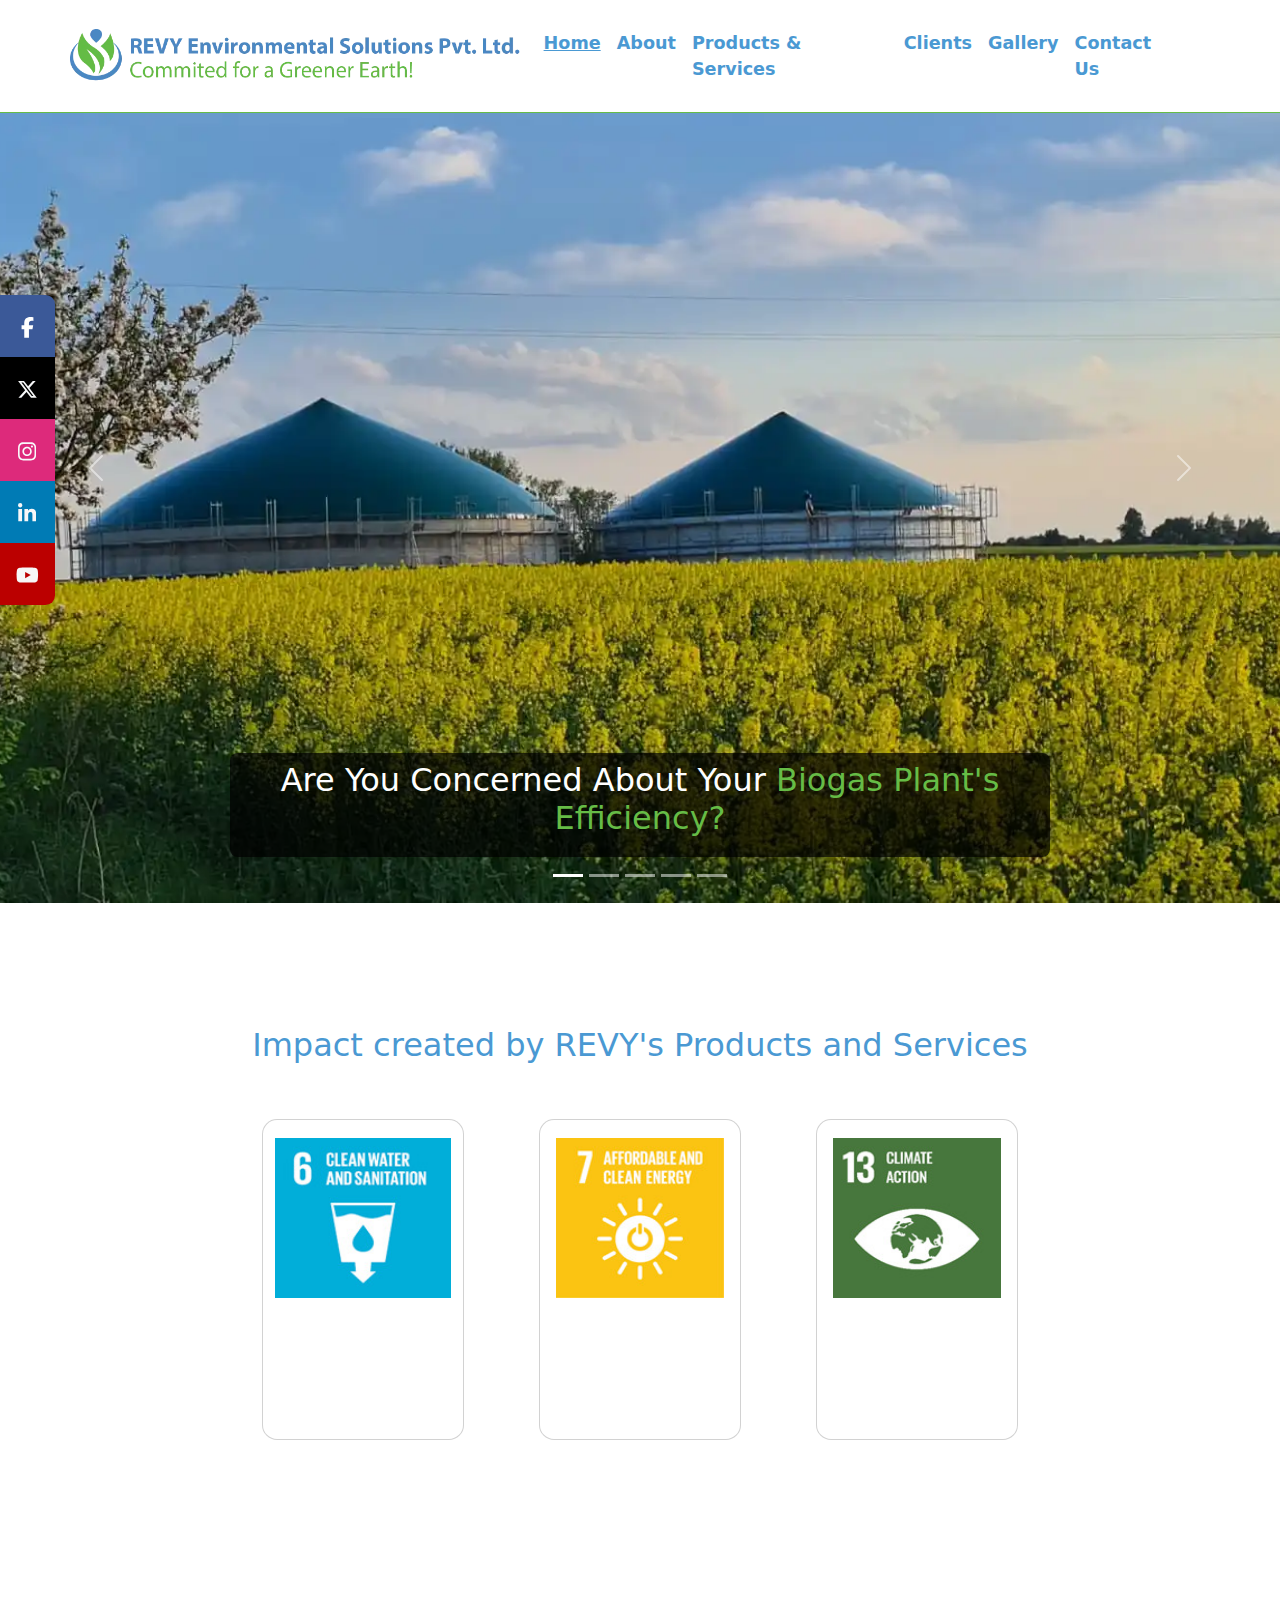
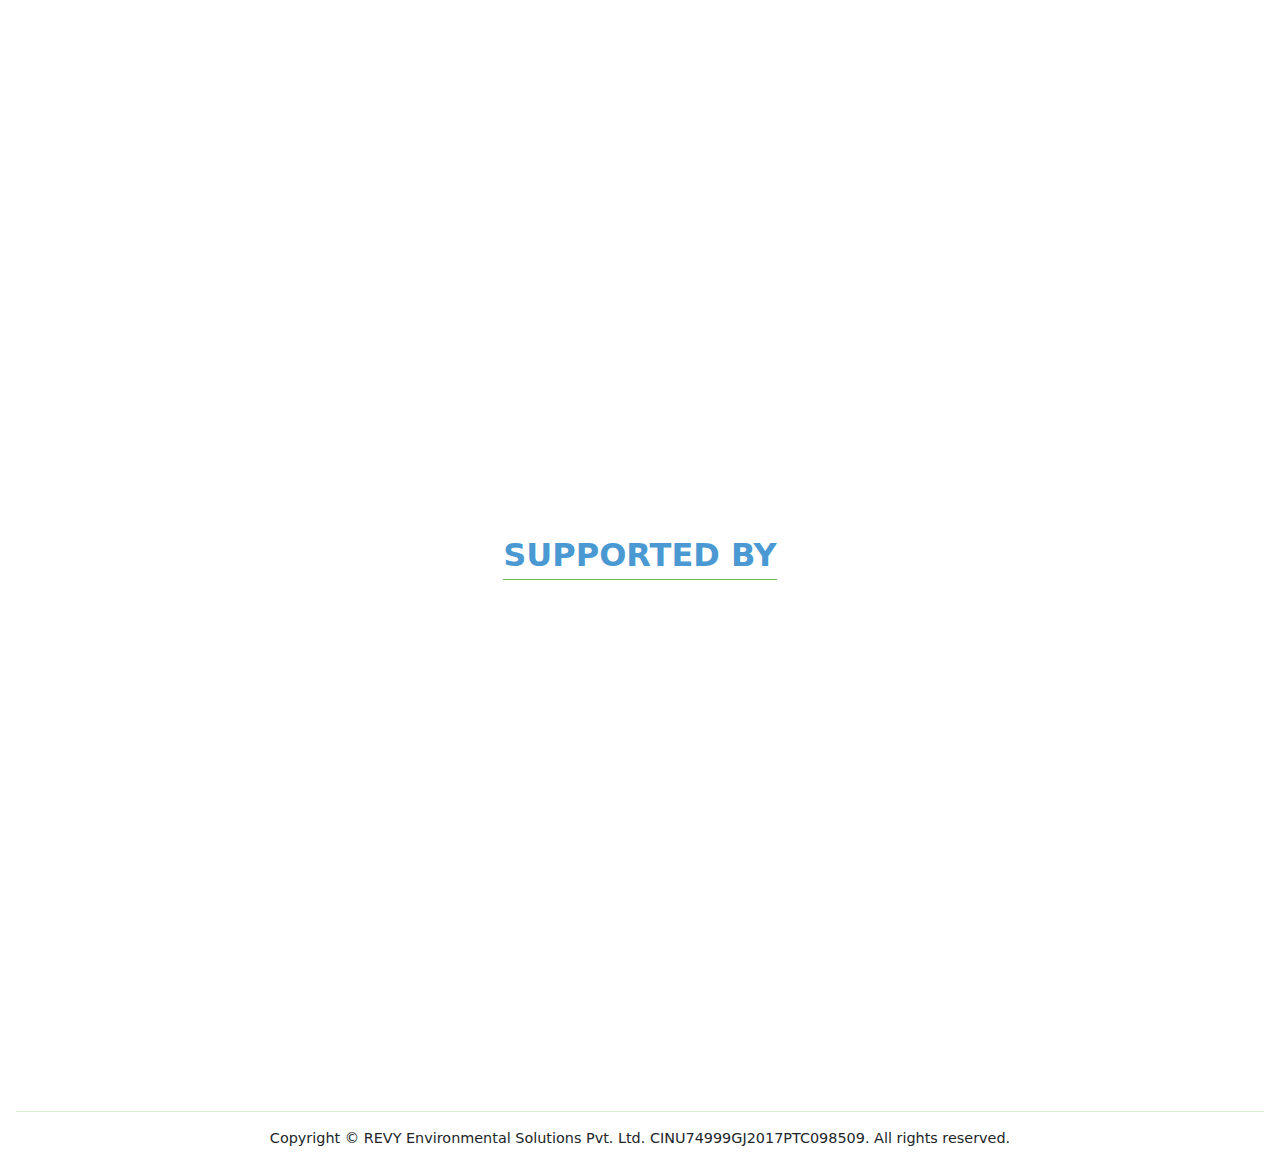
<file: index.html>
<!DOCTYPE html>
<html lang="en">
  <head>
    <meta charset="utf-8" />
    <meta name="viewport" content="width=device-width, initial-scale=1" />
    <title>REVY Environmental Solutions Pvt. Ltd.</title>
    <link rel="stylesheet" href="bootstrap.css" />
    <link rel="stylesheet" href="style.css" />

    <link
      rel="apple-touch-icon"
      sizes="180x180"
      href="./assets/favicon/apple-touch-icon.png"
    />
    <link
      rel="icon"
      type="image/png"
      sizes="32x32"
      href="./assets/favicon/favicon-32x32.png"
    />
    <link
      rel="icon"
      type="image/png"
      sizes="16x16"
      href="./assets/favicon/favicon-16x16.png"
    />
    <link rel="manifest" href="./assets/favicon/site.webmanifest" />
  </head>
  <body class="p-0 m-0 border-0 bd-example">
<div class="icon-bar">
      <a
        target="_blank"
        href="https://www.facebook.com/REVYEnvironment"
        style="border-radius: 0 0.25cm 0 0"
        class="facebook"
        ><svg style="height: 0.55cm;" xmlns="http://www.w3.org/2000/svg" viewBox="0 0 320 512"><!--!Font Awesome Free 6.5.2 by @fontawesome - https://fontawesome.com License - https://fontawesome.com/license/free Copyright 2024 Fonticons, Inc.--><path fill="#ffffff" d="M80 299.3V512H196V299.3h86.5l18-97.8H196V166.9c0-51.7 20.3-71.5 72.7-71.5c16.3 0 29.4 .4 37 1.2V7.9C291.4 4 256.4 0 236.2 0C129.3 0 80 50.5 80 159.4v42.1H14v97.8H80z"/></svg></a>
      <a
        target="_blank"
        href="https://twitter.com/REVYEnvironment"
        class="twitter"
        ><svg style="height: 0.55cm;" xmlns="http://www.w3.org/2000/svg" viewBox="0 0 512 512"><!--!Font Awesome Free 6.5.2 by @fontawesome - https://fontawesome.com License - https://fontawesome.com/license/free Copyright 2024 Fonticons, Inc.--><path fill="#f6f7f8" d="M389.2 48h70.6L305.6 224.2 487 464H345L233.7 318.6 106.5 464H35.8L200.7 275.5 26.8 48H172.4L272.9 180.9 389.2 48zM364.4 421.8h39.1L151.1 88h-42L364.4 421.8z"/></svg></a>
      <a
        target="_blank"
        href="https://www.instagram.com/revy_espl/"
        class="instagram"
        ><svg style="height: 0.55cm;" xmlns="http://www.w3.org/2000/svg" viewBox="0 0 448 512"><!--!Font Awesome Free 6.5.2 by @fontawesome - https://fontawesome.com License - https://fontawesome.com/license/free Copyright 2024 Fonticons, Inc.--><path fill="#f9fafb" d="M224.1 141c-63.6 0-114.9 51.3-114.9 114.9s51.3 114.9 114.9 114.9S339 319.5 339 255.9 287.7 141 224.1 141zm0 189.6c-41.1 0-74.7-33.5-74.7-74.7s33.5-74.7 74.7-74.7 74.7 33.5 74.7 74.7-33.6 74.7-74.7 74.7zm146.4-194.3c0 14.9-12 26.8-26.8 26.8-14.9 0-26.8-12-26.8-26.8s12-26.8 26.8-26.8 26.8 12 26.8 26.8zm76.1 27.2c-1.7-35.9-9.9-67.7-36.2-93.9-26.2-26.2-58-34.4-93.9-36.2-37-2.1-147.9-2.1-184.9 0-35.8 1.7-67.6 9.9-93.9 36.1s-34.4 58-36.2 93.9c-2.1 37-2.1 147.9 0 184.9 1.7 35.9 9.9 67.7 36.2 93.9s58 34.4 93.9 36.2c37 2.1 147.9 2.1 184.9 0 35.9-1.7 67.7-9.9 93.9-36.2 26.2-26.2 34.4-58 36.2-93.9 2.1-37 2.1-147.8 0-184.8zM398.8 388c-7.8 19.6-22.9 34.7-42.6 42.6-29.5 11.7-99.5 9-132.1 9s-102.7 2.6-132.1-9c-19.6-7.8-34.7-22.9-42.6-42.6-11.7-29.5-9-99.5-9-132.1s-2.6-102.7 9-132.1c7.8-19.6 22.9-34.7 42.6-42.6 29.5-11.7 99.5-9 132.1-9s102.7-2.6 132.1 9c19.6 7.8 34.7 22.9 42.6 42.6 11.7 29.5 9 99.5 9 132.1s2.7 102.7-9 132.1z"/></svg></a>
      <a
        target="_blank"
        href="https://www.linkedin.com/company/revy-environmental-solutions-pvt-ltd/"
        class="linkedin"
        ><svg style="height: 0.55cm;" xmlns="http://www.w3.org/2000/svg" viewBox="0 0 448 512"><!--!Font Awesome Free 6.5.2 by @fontawesome - https://fontawesome.com License - https://fontawesome.com/license/free Copyright 2024 Fonticons, Inc.--><path fill="#f7f7f8" d="M100.3 448H7.4V148.9h92.9zM53.8 108.1C24.1 108.1 0 83.5 0 53.8a53.8 53.8 0 0 1 107.6 0c0 29.7-24.1 54.3-53.8 54.3zM447.9 448h-92.7V302.4c0-34.7-.7-79.2-48.3-79.2-48.3 0-55.7 37.7-55.7 76.7V448h-92.8V148.9h89.1v40.8h1.3c12.4-23.5 42.7-48.3 87.9-48.3 94 0 111.3 61.9 111.3 142.3V448z"/></svg></a>
      <a
        target="_blank"
        href="https://www.youtube.com/channel/UCA8BgqvdfUuisECWkwlcr6A"
        style="border-radius: 0 0 0.25cm 0"
        class="youtube"
        ><svg style="width: 0.6cm;" xmlns="http://www.w3.org/2000/svg" viewBox="0 0 576 512"><!--!Font Awesome Free 6.5.2 by @fontawesome - https://fontawesome.com License - https://fontawesome.com/license/free Copyright 2024 Fonticons, Inc.--><path fill="#f7f7f7" d="M549.7 124.1c-6.3-23.7-24.8-42.3-48.3-48.6C458.8 64 288 64 288 64S117.2 64 74.6 75.5c-23.5 6.3-42 24.9-48.3 48.6-11.4 42.9-11.4 132.3-11.4 132.3s0 89.4 11.4 132.3c6.3 23.7 24.8 41.5 48.3 47.8C117.2 448 288 448 288 448s170.8 0 213.4-11.5c23.5-6.3 42-24.2 48.3-47.8 11.4-42.9 11.4-132.3 11.4-132.3s0-89.4-11.4-132.3zm-317.5 213.5V175.2l142.7 81.2-142.7 81.2z"/></svg></a>
    </div>
    <a href="#"><button id="myBtn" title="Go to top">Top</button></a>
    <header>
      <nav
        id="revynav"
        class="navbar navbar-expand-lg bg-white fixed-top"
      >
        <div class="container-fluid">
          <a class="navbar-brand navv" href="#">
            <img class="logo-company" src="./assets/revy-full-logo.webp" />
          </a>
          <button
            class="navbar-toggler"
            type="button"
            data-bs-toggle="offcanvas"
            data-bs-target="#offcanvasNavbar"
            aria-controls="offcanvasNavbar"
            aria-label="Toggle navigation"
          >
            <span class="navbar-toggler-icon"></span>
          </button>
          <div
            class="offcanvas offcanvas-end"
            tabindex="-1"
            id="offcanvasNavbar"
            aria-labelledby="offcanvasNavbarLabel"
          >
            <div class="offcanvas-header">
              <h5 class="offcanvas-title" id="offcanvasNavbarLabel">
                REVY Environmental Solutions
              </h5>
              <button
                type="button"
                class="btn-close"
                data-bs-dismiss="offcanvas"
                aria-label="Close"
              ></button>
            </div>
            <div class="offcanvas-body">
              <ul class="navbar-nav justify-content-end flex-grow-1 pe-3">
                <li class="nav-item">
                  <a
                    style="text-decoration: underline"
                    class="nav-link"
                    id="nav-home"
                    href="index.html"
                    >Home</a
                  >
                </li>

                <li class="nav-item">
                  <a class="nav-link" id="nav-about" href="about.html">About</a>
                </li>

                <li class="nav-item">
                  <a
                    class="nav-link"
                    id="nav-services"
                    href="services.html"
                    >Products & Services</a
                  >
                </li>

                <li class="nav-item">
                  <a
                    class="nav-link"
                    id="nav-services"
                    href="clients.html"
                    >Clients</a
                  >
                </li>

                <li class="nav-item">
                  <a class="nav-link" id="nav-gallery" href="gallery.html"
                    >Gallery</a
                  >
                </li>

                <li class="nav-item">
                  <a class="nav-link" id="nav-contactus" href="contact.html"
                    >Contact Us</a
                  >
                </li>
              </ul>
            </div>
          </div>
        </div>
      </nav>
      <hr style="color: #66bc46" />
    </header>
    <div class="awardcar p-0 m-0">
      <div
        id="carouselExampleCaptions"
        class="carousel slide"
        data-bs-ride="carousel"    
        data-bs-pause="false"    
      >
        <div class="carousel-indicators">
          <button
            type="button"
            data-bs-target="#carouselExampleCaptions"
            data-bs-slide-to="0"
            class="active"
            aria-current="true"
            aria-label="Slide 1"
            id = "gotocar1"
          ></button>
          <button
            type="button"
            data-bs-target="#carouselExampleCaptions"
            data-bs-slide-to="1"
            aria-label="Slide 2"
            id = "gotocar2"
          ></button>
          <button
            type="button"
            data-bs-target="#carouselExampleCaptions"
            data-bs-slide-to="2"
            aria-label="Slide 3"
            id = "gotocar3"
          ></button>
          <button
            type="button"
            data-bs-target="#carouselExampleCaptions"
            data-bs-slide-to="3"
            aria-label="Slide 4"
            id = "gotocar4"
          ></button>
          <button
            type="button"
            data-bs-target="#carouselExampleCaptions"
            data-bs-slide-to="4"
            aria-label="Slide 5"
            id = "gotocar5"
          ></button>
        </div>
        <div class="carousel-inner">
          <div class="carousel-item active" id="myCarousel">
            <!--  data-bs-interval="2000" -->
            <img
              onclick="carouselClick(1)"
              src="/assets/landing/bioGasPlant.webp"
              class="d-block w-100 carim0"
              alt="..."
            />
            <div class="carousel-caption">
              <h2>
                Are You Concerned About Your
                <span class="green">Biogas Plant's Efficiency?</span>
              </h2>
            </div>
          </div>
          <div class="carousel-item" id="myCarousel">
            <img
              onclick="carouselClick(2)"
              src="/assets/landing/treatmentPlant.webp"
              class="d-block w-100 carim0"
              alt="..."
            />
            <div class="carousel-caption">
              <h2>
                Having Issues in <span class="blue">ETP Operations?</span>
              </h2>
            </div>
          </div>
          <div class="carousel-item" id="myCarousel">
            <img
              onclick="carouselClick(3)"
              src="assets/landing/3.webp"
              class="d-block w-100 carim0"
              alt="..."
            />
            <div class="carousel-caption">
              <h2>
                Facing Challenges in <span class="green">STP Management?</span>
              </h2>
            </div>
          </div>
          <div class="carousel-item" id="myCarousel">
            <img
              onclick="carouselClick(4)"
              src="assets/landing/R-eMapp.jpg"
              class="d-block w-100 carim0"
              alt="..."
            />
            <div class="carousel-caption">
              <h2>
                Optimize your AD Plant performance with <span class="blue">R-EMAPP</span>
              </h2>
            </div>
          </div>
          <div class="carousel-item" id="myCarousel">
            <img
              onclick="carouselClick(5)"
              src="assets/landing/4.webp"
              class="d-block w-100 carim0"
              alt="..."
            />
            <div class="carousel-caption" style="padding-bottom:0.5cm;">
              <h2>
                <span class="green">REVY</span>
                <span class="blue"> - Your Bioremediation Solutions Partner</span>
              </h2>
              <a href="contact.html"
                ><button class="gotocont">Contact Us</button></a
              >
            </div>
          </div>
        </div>
        <button
          class="carousel-control-prev"
          type="button"
          data-bs-target="#carouselExampleCaptions"
          data-bs-slide="prev"
        >
          <span class="carousel-control-prev-icon" aria-hidden="true"></span>
          <span class="visually-hidden">Previous</span>
        </button>
        <button
          class="carousel-control-next"
          type="button"
          data-bs-target="#carouselExampleCaptions"
          data-bs-slide="next"
        >
          <span class="carousel-control-next-icon" aria-hidden="true"></span>
          <span class="visually-hidden">Next</span>
        </button>
      </div>
    </div>

    <main class="p-5" data-bs-spy="scroll" data-bs-target="#revynav">
      <article id="home-article" style="text-align: center">
        <h2>Impact created by REVY's Products and Services</h2>
        <div class="recycle-reuse row justify-content-center" style="margin-bottom:2cm;">
          <div
            class="card redcard col-lg-2 col-md-3 col-sm-5"
            style="
              margin: 1cm;
              display: flex;
              align-items: center;
              justify-content: center;
            "
            id='counter-container'
          >
            <img
              style="height: 10rem; width: 11rem"
              src="./assets/waterSanitation.jpg"
              class="card-img-t"
              alt="..."
            />
            <div class="card-body hiddenv">
              <h5 class="card-title p-reduce" style="color: #4a99d3">Used Water Treated (ML)</h5>
              <div class="counter-label"><div class="counter" data-change="305" data-target="5502">0</div> +</div>
            </div>
          </div>

          <div
            class="card redcard col-lg-2 col-md-3 col-sm-5"
            id="redcard2"
            style="
              margin: 1cm;
              display: flex;
              align-items: center;
              justify-content: center;
            "
          >
            <img
              style="height: 10rem; width: 10.5rem"
              src="./assets/cleanEnergy.jpg"
              class="card-img-t"
              alt="..."
            />
            <div class="card-body hiddenv">
              <h5 class="card-title p-reduce" style="color: #FBC412">Organic Waste Treated (Tons)</h5>
              <div class="counter-label"><div class="counter" data-change="5" data-target="427102">0</div> +</div>
            </div>
          </div>

          <div
            class="card redcard col-lg-2 col-md-3 col-sm-5"
            
            id="redcard3"
            style="
              margin: 1cm;
              display: flex;
              align-items: center;
              justify-content: center;
            "
          >
            <img
              style="height: 10rem; width: 10.5rem"
              src="./assets/climateAction.jpg"
              class="card-img-t"
              alt="..."
            />
            <div class="card-body hiddenv">
              <h5 class="card-title p-reduce" style="color: #47773D">
                GHG Mitigation (mCO2/t)
              </h5>
              <div class="counter-label"><div class="counter" data-change="6" data-target="1911">0</div> +</div>
            </div>
          </div>
        </div>

        <iframe class="home-youtube-landing" src="https://www.youtube.com/embed/2cjflpSewWo?loop=1&autoplay=1&controls=1&showinfo=0&mute=1" title="YouTube video player" frameborder="0" allow="accelerometer; autoplay; clipboard-write; encrypted-media; gyroscope; picture-in-picture" allowfullscreen></iframe>

        <h2>
          <span style="border-bottom: #66bc46 solid 1px; padding-bottom: 5px;font-weight:700;"
            >SUPPORTED BY</span
          >
        </h2>
        <section class="logos">
          <img class="hiddenv" src="assets/supportedBy/1. Startup India..webp" />
          <img class="hiddenv" src="assets/supportedBy/2. invest india..webp" />
          <img class="hiddenv" src="assets/supportedBy/3. BIRAC..webp" />
          <img class="hiddenv" src="assets/supportedBy/4. STBI..webp" />
          <img class="hiddenv" src="assets/supportedBy/5. venture center..webp" />
          <img class="hiddenv" src="assets/supportedBy/6. DPIIT.webp" />
          <img class="hiddenv" src="assets/supportedBy/7. DST-GoI.webp" />
        </section>
      </article>
    </main>
    <footer class="p-3">
      <br />
      <hr style="color: #66bc46" />
      <div class="footer-text">
        Copyright © REVY Environmental Solutions Pvt. Ltd.
        CINU74999GJ2017PTC098509. All rights reserved.
      </div>
    </footer>
    <script src="./bootstrap.bundle.js"></script>
    <script src="app.js"></script>
    <script src="hid.js"></script>
    <script>
      const triggerCounter = () =>{
  const counters = document.querySelectorAll(".counter");
  const speed = 200; // The lower the slower

  counters.forEach((counter) => {
    const updateCount = () => {
      const startDate = new Date("2025-03-22");
      const today = new Date();
      // Get difference in milliseconds
      const diffMs = today - startDate;
      // Convert to days
      const diffDays = Math.floor(diffMs / (1000 * 60 * 60 * 24));


      const target = (+counter.getAttribute("data-target")) + (diffDays * (+counter.getAttribute("data-change")));
      const count = +counter.innerText;

      // Lower inc to slow and higher to slow
      const inc = target / speed;

      // console.log(inc);
      // console.log(count);

      // Check if target is reached
      if (count < target) {
        // Add inc to count and output in counter
        counter.innerText = Math.round(count + inc);
        // Call function every ms
        setTimeout(updateCount, 1);
      } else {
        counter.innerText = target;
      }
    };

    updateCount();
  });
}

// Create an IntersectionObserver
const observer3 = new IntersectionObserver((entries, observer) => {
  entries.forEach(entry => {
    if (entry.isIntersecting) {
      triggerCounter();  // Call the function when the div is in the viewport
      observer.unobserve(entry.target);  // Stop observing after it's visible
    }
  });
}, {
  threshold: 0.5  // The div is considered visible when 50% of it is in the viewport
});

// Start observing the target div
const targetDiv = document.getElementById('counter-container');
observer3.observe(targetDiv);
    </script>
  </body>
</html>
</file>
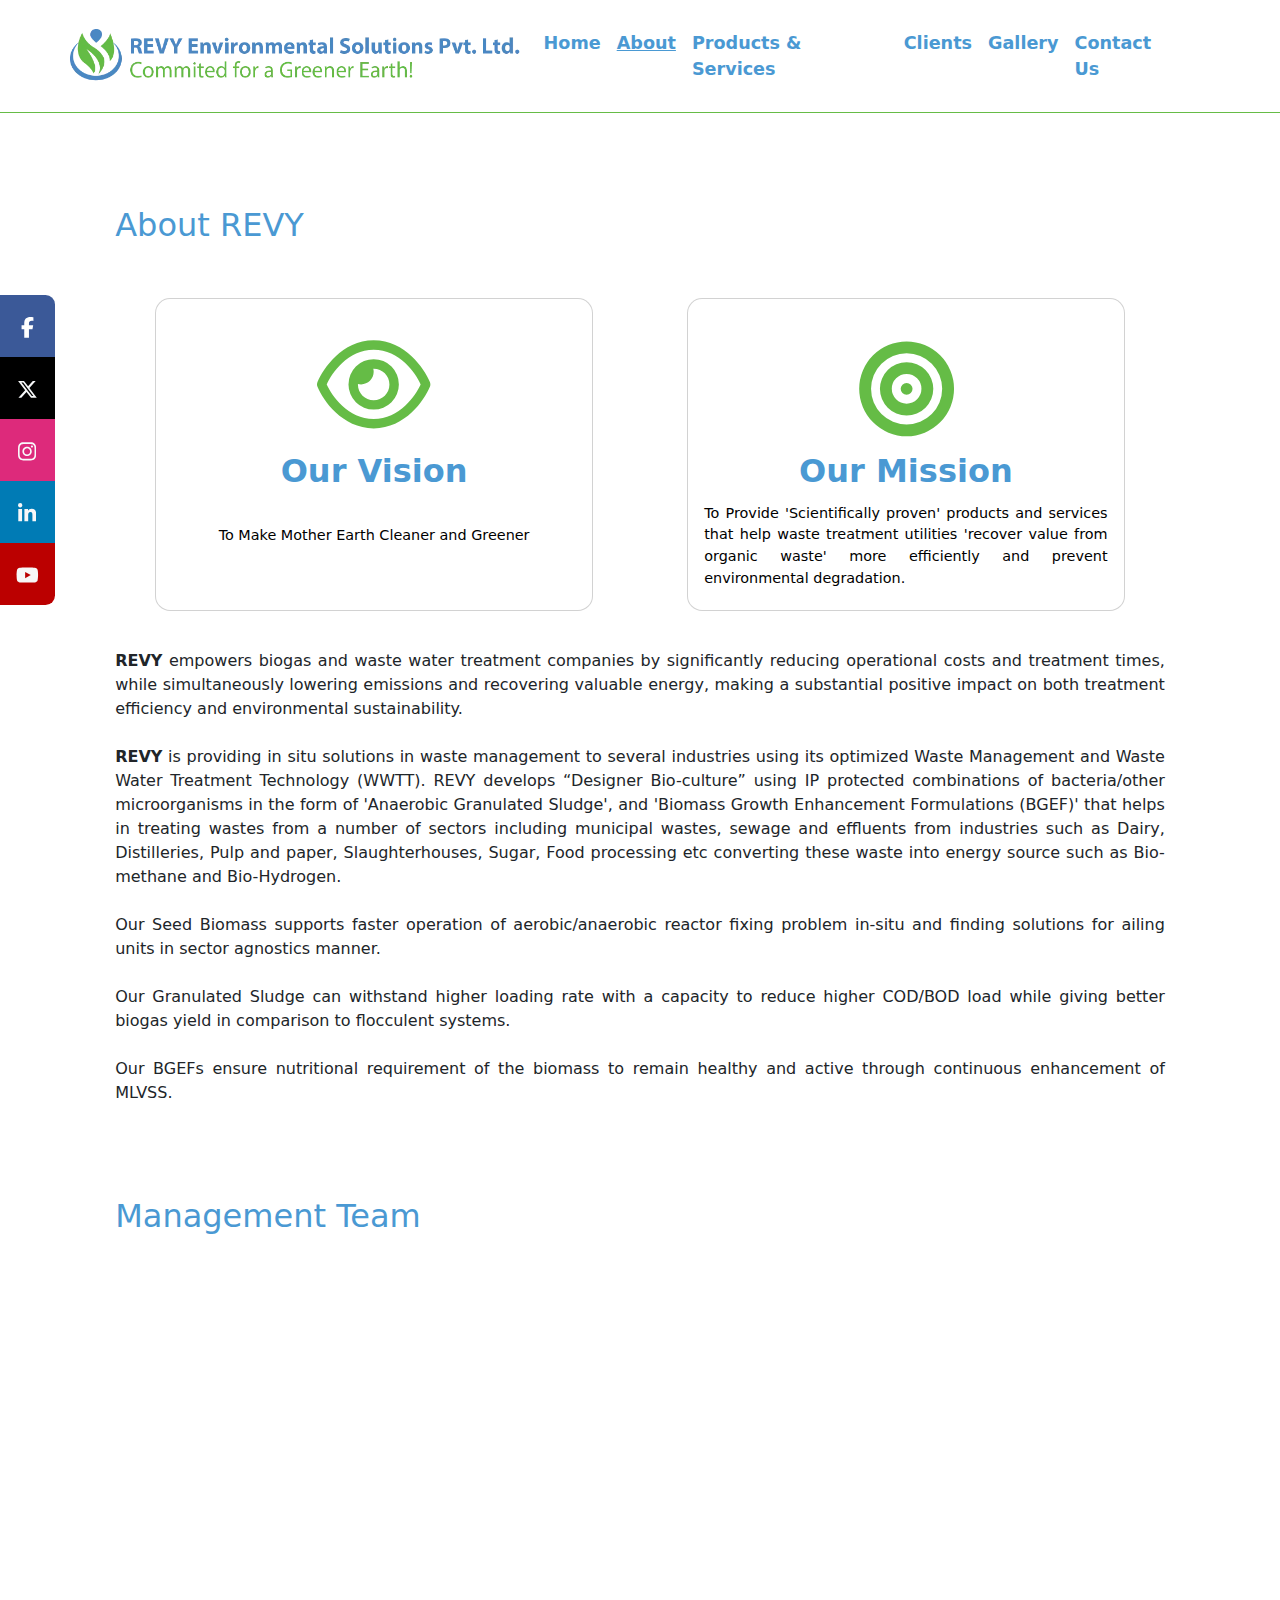
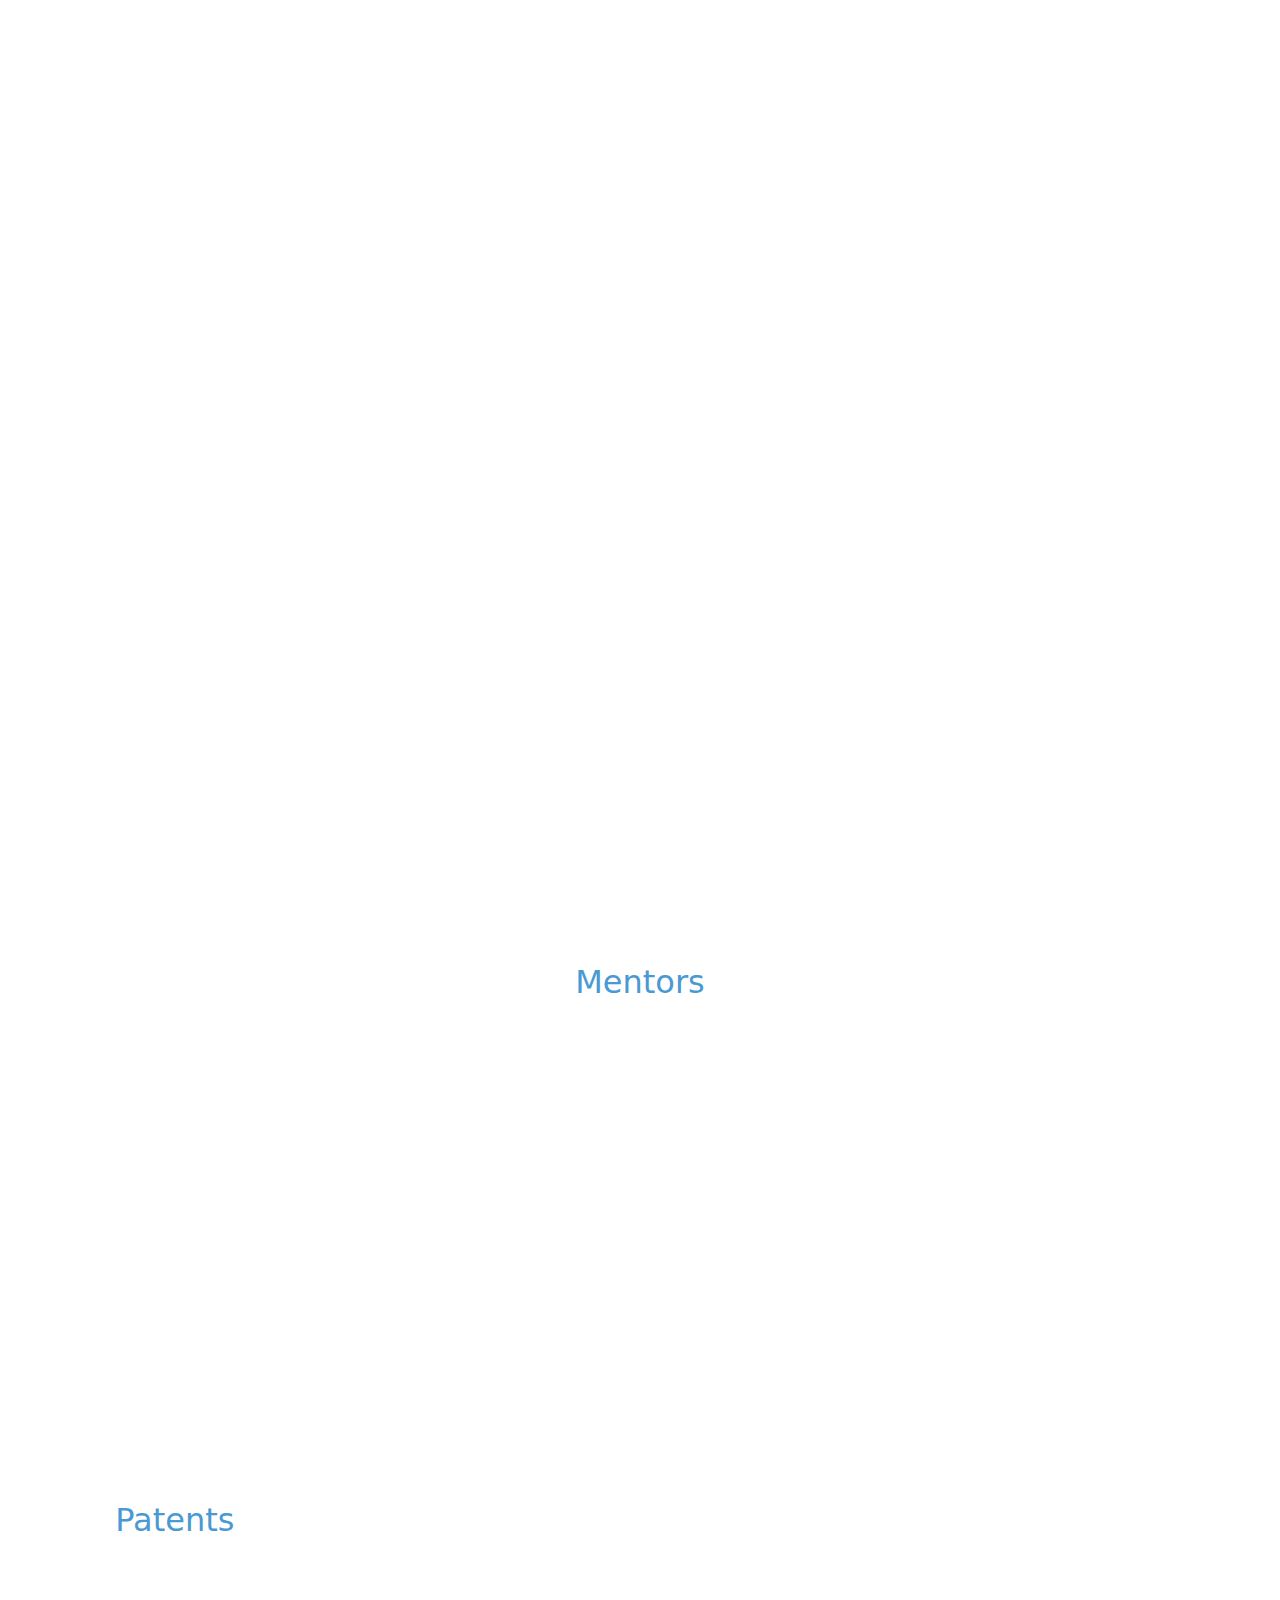
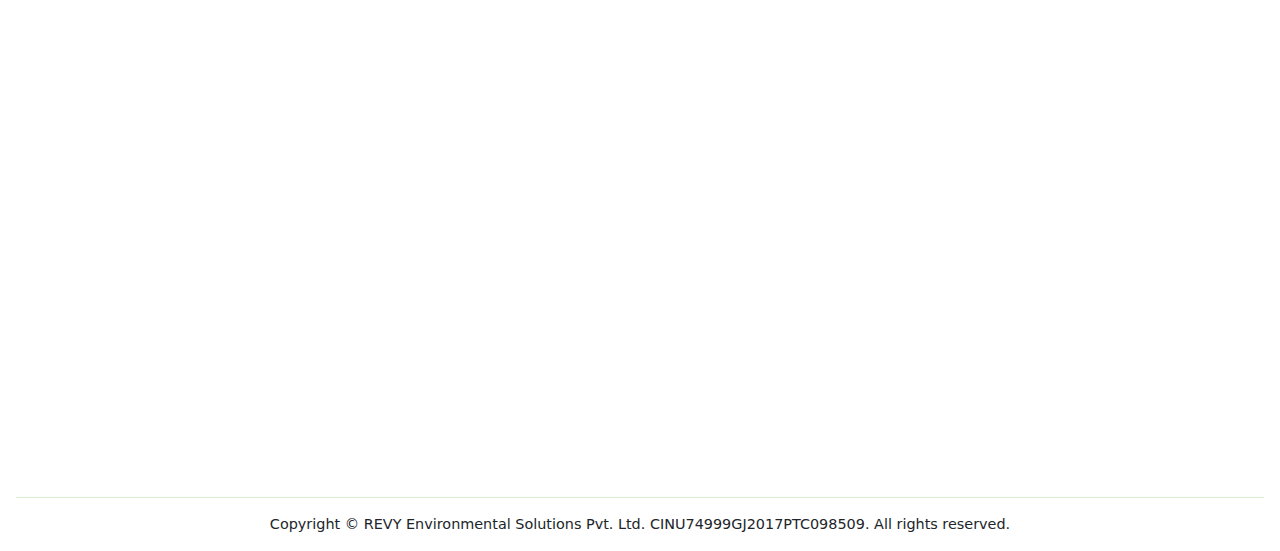
<file: about.html>
<!DOCTYPE html>
<html lang="en">
  <head>
    <meta charset="utf-8" />
    <meta name="viewport" content="width=device-width, initial-scale=1" />
    <title>REVY Environmental Solutions Pvt. Ltd.</title>
    <link rel="stylesheet" href="bootstrap.css" />
    <link rel="stylesheet" href="style.css" />

    <link
      rel="apple-touch-icon"
      sizes="180x180"
      href="./assets/favicon/apple-touch-icon.png"
    />
    <link
      rel="icon"
      type="image/png"
      sizes="32x32"
      href="./assets/favicon/favicon-32x32.png"
    />
    <link
      rel="icon"
      type="image/png"
      sizes="16x16"
      href="./assets/favicon/favicon-16x16.png"
    />
    <link rel="manifest" href="./assets/favicon/site.webmanifest" />
    <script defer src="hid.js"></script>
  </head>
  <body class="p-0 m-0 border-0 bd-example">
<div class="icon-bar">
      <a
        target="_blank"
        href="https://www.facebook.com/REVYEnvironment"
        style="border-radius: 0 0.25cm 0 0"
        class="facebook"
        ><svg style="height: 0.55cm;" xmlns="http://www.w3.org/2000/svg" viewBox="0 0 320 512"><!--!Font Awesome Free 6.5.2 by @fontawesome - https://fontawesome.com License - https://fontawesome.com/license/free Copyright 2024 Fonticons, Inc.--><path fill="#ffffff" d="M80 299.3V512H196V299.3h86.5l18-97.8H196V166.9c0-51.7 20.3-71.5 72.7-71.5c16.3 0 29.4 .4 37 1.2V7.9C291.4 4 256.4 0 236.2 0C129.3 0 80 50.5 80 159.4v42.1H14v97.8H80z"/></svg></a>
      <a
        target="_blank"
        href="https://twitter.com/REVYEnvironment"
        class="twitter"
        ><svg style="height: 0.55cm;" xmlns="http://www.w3.org/2000/svg" viewBox="0 0 512 512"><!--!Font Awesome Free 6.5.2 by @fontawesome - https://fontawesome.com License - https://fontawesome.com/license/free Copyright 2024 Fonticons, Inc.--><path fill="#f6f7f8" d="M389.2 48h70.6L305.6 224.2 487 464H345L233.7 318.6 106.5 464H35.8L200.7 275.5 26.8 48H172.4L272.9 180.9 389.2 48zM364.4 421.8h39.1L151.1 88h-42L364.4 421.8z"/></svg></a>
      <a
        target="_blank"
        href="https://www.instagram.com/revy_espl/"
        class="instagram"
        ><svg style="height: 0.55cm;" xmlns="http://www.w3.org/2000/svg" viewBox="0 0 448 512"><!--!Font Awesome Free 6.5.2 by @fontawesome - https://fontawesome.com License - https://fontawesome.com/license/free Copyright 2024 Fonticons, Inc.--><path fill="#f9fafb" d="M224.1 141c-63.6 0-114.9 51.3-114.9 114.9s51.3 114.9 114.9 114.9S339 319.5 339 255.9 287.7 141 224.1 141zm0 189.6c-41.1 0-74.7-33.5-74.7-74.7s33.5-74.7 74.7-74.7 74.7 33.5 74.7 74.7-33.6 74.7-74.7 74.7zm146.4-194.3c0 14.9-12 26.8-26.8 26.8-14.9 0-26.8-12-26.8-26.8s12-26.8 26.8-26.8 26.8 12 26.8 26.8zm76.1 27.2c-1.7-35.9-9.9-67.7-36.2-93.9-26.2-26.2-58-34.4-93.9-36.2-37-2.1-147.9-2.1-184.9 0-35.8 1.7-67.6 9.9-93.9 36.1s-34.4 58-36.2 93.9c-2.1 37-2.1 147.9 0 184.9 1.7 35.9 9.9 67.7 36.2 93.9s58 34.4 93.9 36.2c37 2.1 147.9 2.1 184.9 0 35.9-1.7 67.7-9.9 93.9-36.2 26.2-26.2 34.4-58 36.2-93.9 2.1-37 2.1-147.8 0-184.8zM398.8 388c-7.8 19.6-22.9 34.7-42.6 42.6-29.5 11.7-99.5 9-132.1 9s-102.7 2.6-132.1-9c-19.6-7.8-34.7-22.9-42.6-42.6-11.7-29.5-9-99.5-9-132.1s-2.6-102.7 9-132.1c7.8-19.6 22.9-34.7 42.6-42.6 29.5-11.7 99.5-9 132.1-9s102.7-2.6 132.1 9c19.6 7.8 34.7 22.9 42.6 42.6 11.7 29.5 9 99.5 9 132.1s2.7 102.7-9 132.1z"/></svg></a>
      <a
        target="_blank"
        href="https://www.linkedin.com/company/revy-environmental-solutions-pvt-ltd/"
        class="linkedin"
        ><svg style="height: 0.55cm;" xmlns="http://www.w3.org/2000/svg" viewBox="0 0 448 512"><!--!Font Awesome Free 6.5.2 by @fontawesome - https://fontawesome.com License - https://fontawesome.com/license/free Copyright 2024 Fonticons, Inc.--><path fill="#f7f7f8" d="M100.3 448H7.4V148.9h92.9zM53.8 108.1C24.1 108.1 0 83.5 0 53.8a53.8 53.8 0 0 1 107.6 0c0 29.7-24.1 54.3-53.8 54.3zM447.9 448h-92.7V302.4c0-34.7-.7-79.2-48.3-79.2-48.3 0-55.7 37.7-55.7 76.7V448h-92.8V148.9h89.1v40.8h1.3c12.4-23.5 42.7-48.3 87.9-48.3 94 0 111.3 61.9 111.3 142.3V448z"/></svg></a>
      <a
        target="_blank"
        href="https://www.youtube.com/channel/UCA8BgqvdfUuisECWkwlcr6A"
        style="border-radius: 0 0 0.25cm 0"
        class="youtube"
        ><svg style="width: 0.6cm;" xmlns="http://www.w3.org/2000/svg" viewBox="0 0 576 512"><!--!Font Awesome Free 6.5.2 by @fontawesome - https://fontawesome.com License - https://fontawesome.com/license/free Copyright 2024 Fonticons, Inc.--><path fill="#f7f7f7" d="M549.7 124.1c-6.3-23.7-24.8-42.3-48.3-48.6C458.8 64 288 64 288 64S117.2 64 74.6 75.5c-23.5 6.3-42 24.9-48.3 48.6-11.4 42.9-11.4 132.3-11.4 132.3s0 89.4 11.4 132.3c6.3 23.7 24.8 41.5 48.3 47.8C117.2 448 288 448 288 448s170.8 0 213.4-11.5c23.5-6.3 42-24.2 48.3-47.8 11.4-42.9 11.4-132.3 11.4-132.3s0-89.4-11.4-132.3zm-317.5 213.5V175.2l142.7 81.2-142.7 81.2z"/></svg></a>
    </div>
    <a href="#"><button id="myBtn" title="Go to top">Top</button></a>
    <!-- Example Code -->
    <header>
      <nav
        id="revynav"
        class="navbar navbar-expand-lg bg-white fixed-top"
      >
        <div class="container-fluid">
          <a class="navbar-brand navv" href="./index.html">
            <img class="logo-company" src="./assets/revy-full-logo.webp" />
          </a>
          <button
            class="navbar-toggler"
            type="button"
            data-bs-toggle="offcanvas"
            data-bs-target="#offcanvasNavbar"
            aria-controls="offcanvasNavbar"
            aria-label="Toggle navigation"
          >
            <span class="navbar-toggler-icon"></span>
          </button>
          <div
            class="offcanvas offcanvas-end"
            tabindex="-1"
            id="offcanvasNavbar"
            aria-labelledby="offcanvasNavbarLabel"
          >
            <div class="offcanvas-header">
              <h5 class="offcanvas-title" id="offcanvasNavbarLabel">
                REVY Environmental Solutions
              </h5>
              <button
                type="button"
                class="btn-close"
                data-bs-dismiss="offcanvas"
                aria-label="Close"
              ></button>
            </div>
            <div class="offcanvas-body">
              <ul class="navbar-nav justify-content-end flex-grow-1 pe-3">
                <li class="nav-item">
                  <a
                    class="nav-link"
                    id="nav-home"
                    href="index.html"
                    >Home</a
                  >
                </li>

                <li class="nav-item">
                  <a
                    style="text-decoration: underline" class="nav-link" id="nav-about" href="about.html">About</a>
                </li>

                <li class="nav-item">
                  <a
                    
                    class="nav-link"
                    id="nav-services"
                    href="services.html"
                    >Products & Services</a
                  >
                </li>

                <li class="nav-item">
                  <a
                    class="nav-link"
                    id="nav-services"
                    href="clients.html"
                    >Clients</a
                  >
                </li>

                <li class="nav-item">
                  <a class="nav-link" id="nav-gallery" href="gallery.html"
                    >Gallery</a
                  >
                </li>

                <li class="nav-item">
                  <a class="nav-link" id="nav-contactus" href="contact.html"
                    >Contact Us</a
                  >
                </li>
              </ul>
            </div>
          </div>
        </div>
      </nav>
      <hr style="color: #66bc46" />
    </header>

    <main>
      <section class="bubble">
      </section>
      <article id="about-article" style="margin-left: 9vw; margin-right: 9vw">
        
        <h2 style="margin-top:0;padding-top:1cm;" class="article-sub-title">About REVY</h2>
        <div class="misvis">
          <div
            class="card redcard col-lg-5 col-md-12 col-sm-12"
            style="
              margin: 1cm;
              display: flex;
              align-items: center;
              justify-content: center;
            "
          >
            <div class="card-body hiddenv">
              <div class="cardq-info">
              <div class="misvisicon">
              <svg xmlns="http://www.w3.org/2000/svg" viewBox="0 0 576 512"><!--!Font Awesome Free 6.5.1 by @fontawesome - https://fontawesome.com License - https://fontawesome.com/license/free Copyright 2024 Fonticons, Inc.--><path fill="#65bc46" d="M288 80c-65.2 0-118.8 29.6-159.9 67.7C89.6 183.5 63 226 49.4 256c13.6 30 40.2 72.5 78.6 108.3C169.2 402.4 222.8 432 288 432s118.8-29.6 159.9-67.7C486.4 328.5 513 286 526.6 256c-13.6-30-40.2-72.5-78.6-108.3C406.8 109.6 353.2 80 288 80zM95.4 112.6C142.5 68.8 207.2 32 288 32s145.5 36.8 192.6 80.6c46.8 43.5 78.1 95.4 93 131.1c3.3 7.9 3.3 16.7 0 24.6c-14.9 35.7-46.2 87.7-93 131.1C433.5 443.2 368.8 480 288 480s-145.5-36.8-192.6-80.6C48.6 356 17.3 304 2.5 268.3c-3.3-7.9-3.3-16.7 0-24.6C17.3 208 48.6 156 95.4 112.6zM288 336c44.2 0 80-35.8 80-80s-35.8-80-80-80c-.7 0-1.3 0-2 0c1.3 5.1 2 10.5 2 16c0 35.3-28.7 64-64 64c-5.5 0-10.9-.7-16-2c0 .7 0 1.3 0 2c0 44.2 35.8 80 80 80zm0-208a128 128 0 1 1 0 256 128 128 0 1 1 0-256z"/></svg>
              </div><p class="textq-title">Our Vision</p>
              <p class="textq-body">To Make Mother Earth Cleaner and Greener</p>
            </div> 
            </div>
          </div>
        <div
            class="card redcard col-lg-5 col-md-12 col-sm-12"
            style="
              margin: 1cm;
              display: flex;
              align-items: center;
              justify-content: center;
            "
          >
            <div class="card-body hiddenv">
              <div class="cardq-info">
              <div class="misvisicon">
              <svg xmlns="http://www.w3.org/2000/svg" viewBox="-55 -40 612 612"><!--!Font Awesome Free 6.5.1 by @fontawesome - https://fontawesome.com License - https://fontawesome.com/license/free Copyright 2024 Fonticons, Inc.--><path fill="#65bc46" d="M448 256A192 192 0 1 0 64 256a192 192 0 1 0 384 0zM0 256a256 256 0 1 1 512 0A256 256 0 1 1 0 256zm256 80a80 80 0 1 0 0-160 80 80 0 1 0 0 160zm0-224a144 144 0 1 1 0 288 144 144 0 1 1 0-288zM224 256a32 32 0 1 1 64 0 32 32 0 1 1 -64 0z"/></svg>
              </div><p class="textq-title">Our Mission</p>
              <p class="textq-body">To Provide 'Scientifically proven' products and services that help waste treatment utilities 'recover value from organic waste' more efficiently and prevent environmental degradation.</p>
            </div>  
            </div>
          </div>
          
          </div>
        <p style="text-align: justify;">
          <b>REVY</b> empowers biogas and waste water treatment companies by significantly reducing operational costs and treatment times, while simultaneously lowering emissions and recovering valuable energy, making a substantial positive impact on both treatment efficiency and environmental sustainability.
          <br><br>
          <b>REVY</b> is providing in situ solutions in waste management to several industries using its optimized Waste Management and Waste Water Treatment Technology (WWTT). REVY develops “Designer Bio-culture” using IP protected combinations of bacteria/other microorganisms in the form of 'Anaerobic Granulated Sludge', and 'Biomass Growth Enhancement Formulations (BGEF)' that helps in treating wastes from a number of sectors including municipal wastes, sewage and effluents from industries such as Dairy, Distilleries, Pulp and paper, Slaughterhouses, Sugar, Food processing etc converting these waste into energy source such as Bio-methane and Bio-Hydrogen.
          <br><br>Our Seed Biomass supports faster operation of aerobic/anaerobic reactor fixing problem in-situ and finding solutions for ailing units in sector agnostics manner. 
          <br><br>Our Granulated Sludge can withstand higher loading rate with a capacity to reduce higher COD/BOD load while giving better biogas yield in comparison to flocculent systems. 
          <br><br>Our BGEFs  ensure nutritional requirement of the biomass to remain healthy and active through continuous enhancement of MLVSS.

        </p>
        <h2 class="article-sub-title">Management Team</h2>

        <section class="team-section row hidden">
          <div class="column1 col-lg-4 col-sm-12">
            <img src="/assets/team/DrVanitaPrasad.webp" alt="Profile Picture" />
                        <div class="designation">Dr. Vanita Prasad</div> 
            <div class="designation2">Founder and CTO</div> 
            <div class="profile-links">
              <button class="linbutton" onclick="vanitalinkedin()">
                <svg
                  viewBox="0 0 16 16"
                  xmlns="http://www.w3.org/2000/svg"
                  fill="none"
                >
                  <g id="SVGRepo_bgCarrier" stroke-width="0"></g>
                  <g
                    id="SVGRepo_tracerCarrier"
                    stroke-linecap="round"
                    stroke-linejoin="round"
                  ></g>
                  <g id="SVGRepo_iconCarrier">
                    <path
                      fill="#ffffff"
                      d="M12.225 12.225h-1.778V9.44c0-.664-.012-1.519-.925-1.519-.926 0-1.068.724-1.068 1.47v2.834H6.676V6.498h1.707v.783h.024c.348-.594.996-.95 1.684-.925 1.802 0 2.135 1.185 2.135 2.728l-.001 3.14zM4.67 5.715a1.037 1.037 0 01-1.032-1.031c0-.566.466-1.032 1.032-1.032.566 0 1.031.466 1.032 1.032 0 .566-.466 1.032-1.032 1.032zm.889 6.51h-1.78V6.498h1.78v5.727zM13.11 2H2.885A.88.88 0 002 2.866v10.268a.88.88 0 00.885.866h10.226a.882.882 0 00.889-.866V2.865a.88.88 0 00-.889-.864z"
                    ></path>
                  </g>
                </svg>
              </button>

              <a style="display:grid;place-items:center;" target="_blank" href="mailto:vanita.prasad@revy.co.in"
                ><button class="" style="border:none;background-color:white;">
                 <span class="contact-span"><svg style="width:0.5cm;" xmlns="http://www.w3.org/2000/svg" viewBox="0 0 512 512"><!--!Font Awesome Free 6.5.2 by @fontawesome - https://fontawesome.com License - https://fontawesome.com/license/free Copyright 2024 Fonticons, Inc.--><path d="M64 112c-8.8 0-16 7.2-16 16v22.1L220.5 291.7c20.7 17 50.4 17 71.1 0L464 150.1V128c0-8.8-7.2-16-16-16H64zM48 212.2V384c0 8.8 7.2 16 16 16H448c8.8 0 16-7.2 16-16V212.2L322 328.8c-38.4 31.5-93.7 31.5-132 0L48 212.2zM0 128C0 92.7 28.7 64 64 64H448c35.3 0 64 28.7 64 64V384c0 35.3-28.7 64-64 64H64c-35.3 0-64-28.7-64-64V128z"/></svg>
                <span class="dotted-border-span">vanita.prasad@revy.co.in</span></span></button
              ></a>
              <a style="display:grid;place-items:center;" target="_blank" href="tel:+918156009652"
                ><button class="" style="border:none;background-color:white;">
                <span class="contact-span"><svg style="width: 0.4cm;" xmlns="http://www.w3.org/2000/svg" viewBox="0 0 512 512"><!--!Font Awesome Free 6.5.2 by @fontawesome - https://fontawesome.com License - https://fontawesome.com/license/free Copyright 2024 Fonticons, Inc.--><path d="M164.9 24.6c-7.7-18.6-28-28.5-47.4-23.2l-88 24C12.1 30.2 0 46 0 64C0 311.4 200.6 512 448 512c18 0 33.8-12.1 38.6-29.5l24-88c5.3-19.4-4.6-39.7-23.2-47.4l-96-40c-16.3-6.8-35.2-2.1-46.3 11.6L304.7 368C234.3 334.7 177.3 277.7 144 207.3L193.3 167c13.7-11.2 18.4-30 11.6-46.3l-40-96z"/></svg> <span class="dotted-border-span">+91 8156009652</span></span></button
              ></a>
            </div>

          </div>
          <div class="column2 col-lg-8 col-sm-12">
            <p>
              <span class="span-bold">Dr. Vanita Prasad</span> is an
              Environmental Biotechnologist with more than 30 yrs. of experience
              in related field. Having graduated in Science from University of
              Delhi, she completed her Master's and Ph.D. in Biotechnology. Dr.
              Prasad has a long association with the industry as Consultant
              Scientist while heading R&D functions of various waste management
              companies. She hold patents for specific innovation in the field
              of Waste management and Renewable energy.
            </p>
          </div>
        </section>

        <section class="team-section row hidden">
          <div class="column1 col-lg-4 col-sm-12">
            <img
              src="/assets/team/MrRajneeshPrasad.webp"
              alt="Profile Picture"
            />
                        <div class="designation">Mr. Rajneesh Prasad</div> 
            <div class="designation2">Director and CEO</div> 
            <div class="profile-links">
            <button class="linbutton" onclick="rajneeshlinkedin()">
              <svg
                viewBox="0 0 16 16"
                xmlns="http://www.w3.org/2000/svg"
                fill="none"
              >
                <g id="SVGRepo_bgCarrier" stroke-width="0"></g>
                <g
                  id="SVGRepo_tracerCarrier"
                  stroke-linecap="round"
                  stroke-linejoin="round"
                ></g>
                <g id="SVGRepo_iconCarrier">
                  <path
                    fill="#ffffff"
                    d="M12.225 12.225h-1.778V9.44c0-.664-.012-1.519-.925-1.519-.926 0-1.068.724-1.068 1.47v2.834H6.676V6.498h1.707v.783h.024c.348-.594.996-.95 1.684-.925 1.802 0 2.135 1.185 2.135 2.728l-.001 3.14zM4.67 5.715a1.037 1.037 0 01-1.032-1.031c0-.566.466-1.032 1.032-1.032.566 0 1.031.466 1.032 1.032 0 .566-.466 1.032-1.032 1.032zm.889 6.51h-1.78V6.498h1.78v5.727zM13.11 2H2.885A.88.88 0 002 2.866v10.268a.88.88 0 00.885.866h10.226a.882.882 0 00.889-.866V2.865a.88.88 0 00-.889-.864z"
                  ></path>
                </g>
              </svg>
              
            </button>
            <a style="display:grid;place-items:center;" target="_blank" href="mailto:rajneesh.prasad@revy.co.in"
              ><button class="" style="border:none;background-color:white;">
                <span style="text-decoration: none;" class="contact-span"><svg style="width:0.5cm;" xmlns="http://www.w3.org/2000/svg" viewBox="0 0 512 512"><!--!Font Awesome Free 6.5.2 by @fontawesome - https://fontawesome.com License - https://fontawesome.com/license/free Copyright 2024 Fonticons, Inc.--><path d="M64 112c-8.8 0-16 7.2-16 16v22.1L220.5 291.7c20.7 17 50.4 17 71.1 0L464 150.1V128c0-8.8-7.2-16-16-16H64zM48 212.2V384c0 8.8 7.2 16 16 16H448c8.8 0 16-7.2 16-16V212.2L322 328.8c-38.4 31.5-93.7 31.5-132 0L48 212.2zM0 128C0 92.7 28.7 64 64 64H448c35.3 0 64 28.7 64 64V384c0 35.3-28.7 64-64 64H64c-35.3 0-64-28.7-64-64V128z"/></svg> <span class="dotted-border-span">rajneesh.prasad@revy.co.in</span></span></button
              ></a>
            <a style="display:grid;place-items:center;" target="_blank" href="tel:+919824519652"
              ><button class="" style="border:none;background-color:white;">
                <span class="contact-span"><svg style="width: 0.4cm;" xmlns="http://www.w3.org/2000/svg" viewBox="0 0 512 512"><!--!Font Awesome Free 6.5.2 by @fontawesome - https://fontawesome.com License - https://fontawesome.com/license/free Copyright 2024 Fonticons, Inc.--><path d="M164.9 24.6c-7.7-18.6-28-28.5-47.4-23.2l-88 24C12.1 30.2 0 46 0 64C0 311.4 200.6 512 448 512c18 0 33.8-12.1 38.6-29.5l24-88c5.3-19.4-4.6-39.7-23.2-47.4l-96-40c-16.3-6.8-35.2-2.1-46.3 11.6L304.7 368C234.3 334.7 177.3 277.7 144 207.3L193.3 167c13.7-11.2 18.4-30 11.6-46.3l-40-96z"/></svg> <span class="dotted-border-span">+91 9824519652</span></span></button
              ></a>
            </div>

          </div>
          <div class="column2 col-lg-8 col-sm-12">
            <p>
              <span class="span-bold">Mr. Rajneesh Prasad</span> has a
              postgraduate Degree in Biochemistry from Indore and MBA from
              Murdoch University, Perth Australia. He comes from the field of
              Medical Diagnostics and has over 30 years of experience of
              managing and discharging various responsibilities in MNCs. Adding
              value to REVY, he brings along expertise in Product Launches &
              Portfolio Management, Market development, Channel management,
              Strategic Planning as well as has an enormous working experience
              in diverse cultures and economies like India, South Africa,
              Singapore while he has travelled extensively in Asia Pacific
              region and across the Globe.
            </p>
          </div>
        </section>

        <section class="team-section row hidden">
          <div class="column1 col-lg-4 col-sm-12">
            <img
              src="/assets/team/MrBhavikKathrani.webp"
              alt="Profile Picture"
            />
                        <div class="designation">Mr. Bhavik Kathrani</div> 
           <div class="designation2">Director and CFO</div> 
            <div class="profile-links">
            <button class="linbutton" onclick="bhaviklinkedin()">
              <svg
                viewBox="0 0 16 16"
                xmlns="http://www.w3.org/2000/svg"
                fill="none"
              >
                <g id="SVGRepo_bgCarrier" stroke-width="0"></g>
                <g
                  id="SVGRepo_tracerCarrier"
                  stroke-linecap="round"
                  stroke-linejoin="round"
                ></g>
                <g id="SVGRepo_iconCarrier">
                  <path
                    fill="#ffffff"
                    d="M12.225 12.225h-1.778V9.44c0-.664-.012-1.519-.925-1.519-.926 0-1.068.724-1.068 1.47v2.834H6.676V6.498h1.707v.783h.024c.348-.594.996-.95 1.684-.925 1.802 0 2.135 1.185 2.135 2.728l-.001 3.14zM4.67 5.715a1.037 1.037 0 01-1.032-1.031c0-.566.466-1.032 1.032-1.032.566 0 1.031.466 1.032 1.032 0 .566-.466 1.032-1.032 1.032zm.889 6.51h-1.78V6.498h1.78v5.727zM13.11 2H2.885A.88.88 0 002 2.866v10.268a.88.88 0 00.885.866h10.226a.882.882 0 00.889-.866V2.865a.88.88 0 00-.889-.864z"
                  ></path>
                </g>
              </svg>
              
            </button>
            <a style="display:grid;place-items:center;" target="_blank" href="mailto:bhavik.kathrani@revy.co.in"
              >
            <button class="" style="border:none;background-color:white;">
                <span class="contact-span"> <svg style="width:0.5cm;" xmlns="http://www.w3.org/2000/svg" viewBox="0 0 512 512"><!--!Font Awesome Free 6.5.2 by @fontawesome - https://fontawesome.com License - https://fontawesome.com/license/free Copyright 2024 Fonticons, Inc.--><path d="M64 112c-8.8 0-16 7.2-16 16v22.1L220.5 291.7c20.7 17 50.4 17 71.1 0L464 150.1V128c0-8.8-7.2-16-16-16H64zM48 212.2V384c0 8.8 7.2 16 16 16H448c8.8 0 16-7.2 16-16V212.2L322 328.8c-38.4 31.5-93.7 31.5-132 0L48 212.2zM0 128C0 92.7 28.7 64 64 64H448c35.3 0 64 28.7 64 64V384c0 35.3-28.7 64-64 64H64c-35.3 0-64-28.7-64-64V128z"/></svg> <span class="dotted-border-span">bhavik.kathrani@revy.co.in</span></span></button
              ></a>
            <a style="display:grid;place-items:center;" target="_blank" href="tel:+919825611069"
              ><button class="" style="border:none;background-color:white;">
                <span class="contact-span"><svg style="width: 0.4cm;" xmlns="http://www.w3.org/2000/svg" viewBox="0 0 512 512"><!--!Font Awesome Free 6.5.2 by @fontawesome - https://fontawesome.com License - https://fontawesome.com/license/free Copyright 2024 Fonticons, Inc.--><path d="M164.9 24.6c-7.7-18.6-28-28.5-47.4-23.2l-88 24C12.1 30.2 0 46 0 64C0 311.4 200.6 512 448 512c18 0 33.8-12.1 38.6-29.5l24-88c5.3-19.4-4.6-39.7-23.2-47.4l-96-40c-16.3-6.8-35.2-2.1-46.3 11.6L304.7 368C234.3 334.7 177.3 277.7 144 207.3L193.3 167c13.7-11.2 18.4-30 11.6-46.3l-40-96z"/></svg> <span class="dotted-border-span">+91 9825611069</span></span></button
              ></a>
            </div>

          </div>

          <div class="column2 col-lg-8 col-sm-12">
            <p>
              <span class="span-bold">Mr. Bhavik Kathrani</span> has more than
              27 years of experience in Finance in accounting across various
              industries including Tours & Travel Agency, Freight Forwarding
              Company, Accounting & Auditing, Taxation, Consolidation, Property
              Management, Construction, Hospitality, Manufacturing unit etc. Mr.
              Bhavik brings along his expertise in books of accounts,
              finalization, audit, taxation, administration, operation, sales &
              marketing, company reconstruction/merger/demerger, Treasury,
              Transfer Pricing, Consolidation, Registrar of Company work and
              fraud investigation for service and manufacture industry along
              with other managerial capabilities.
            </p>
          </div>
        </section>
        

        <h2 class="article-sub-title" style="text-align: center;">Mentors</h2>
        <div class="mentors-list d-flex justify-content-evenly">
        <section class="team-section col-4 hidden">
          <div class="column1">
            <img
              src="/assets/team/about-mentor-1.jpg"
              alt="Profile Picture"
            />
            <div class="designation">Dr. Sandeep Garg</div> 
            <div class="designation2">Prof & Head  (Micro), Goa  University</div> <br>
            <div>Microbiologist</div>
            <div> &gt;30 Yrs Exp</div>
            <div>Bioremediation of Waste</div>
            </div>
        </section>
        <section class="team-section col-4 hidden">
          <div class="column1">
            <img
              src="/assets/team/about-mentor-2.jpg"
              alt="Profile Picture"
            />
            <div class="designation">Mr. Deep Modi</div> 
            <div class="designation2">CEO & MD, Environponics</div>  <br>
            <div>Environmental Engineer</div>
            <div>&gt;30 Yrs Exp</div>
            <div>EPC of Anaerobic ETP & STP</div>
        </section>
        </div>

        <h2 class="article-sub-title">Patents</h2>
        <section>
          <div class="container">
            <div class="row">
              <div class="col-lg-4 col-sm-5 hiddenv">
                <div class="cardp">
                  <a class="cardp1" target="_blank" href="/assets/patentCerts/1. India patent certificate for prod of anaerobic granules for waste water treatment_granted on 16th Mar 2021.jpg">
                    <img class="pat-flag" src="assets/patentCerts/india-flag.webp">
                    <p>India Patent Certificate</p>
                    <p class="small">Production of anaerobic granules for waste water treatment. Granted on 16th Mar 2021.</p>
                    <div class="go-corner" href="#">
                      <div class="go-arrow">
                        →
                      </div>
                    </div>
                  </a>
                </div>
              </div>
              <div class="col-lg-4 col-sm-5 hiddenv">
                <div class="cardp">
                  <a class="cardp1" target="_blank" href="assets/patentCerts/2. South Africa patent certificate_granted on 30th June 2021.jpg">
                    <img class="pat-flag" src="assets/patentCerts/south-africa-flag.webp">
                    <p>South Africa Patent Certificate</p>
                    <p class="small">Granted on 30th June 2021.</p>
                    <div class="go-corner" href="#">
                      <div class="go-arrow">
                        →
                      </div>
                    </div>
                  </a>
                </div>
              </div>
              <div class="col-lg-4 col-sm-5 hiddenv">
                <div class="cardp">
                  <a class="cardp1" target="_blank" href="assets/patentCerts/3. USA patent certificate_granted on 7th Dec 2021.pdf">
                    <img class="pat-flag" src="assets/patentCerts/usa-flag.webp">
                    <p>USA Patent Certificate</p>
                    <p class="small">Granted on 7th Dec 2021.</p>
                    <div class="go-corner" href="#">
                      <div class="go-arrow">
                        →
                      </div>
                    </div>
                  </a>
                </div>
              </div>
              <div class="col-lg-4 col-sm-5 hiddenv">
                <div class="cardp">
                  <a class="cardp1" target="_blank" href="assets/patentCerts/4. Malaysia patent certificate_granted on 19th Jan 2023.jpg">
                    <img class="pat-flag" src="assets/patentCerts/malasiya-flag.webp">
                    <p>Malaysia Patent Certificate</p>
                    <p class="small">Granted on 19th Jan 2023.</p>
                    <div class="go-corner" href="#">
                      <div class="go-arrow">
                        →
                      </div>
                    </div>
                  </a>
                </div>
              </div>
              <div class="col-lg-4 col-sm-5 hiddenv">
                <div class="cardp">
                  <a class="cardp1" target="_blank" href="/assets/patentCerts/5. European Patent Cert.pdf">
                    <img class="pat-flag" src="assets/patentCerts/europe-flag.webp">
                    <p>European Patent Certificate</p>
                    <p class="small">Patent Granted on 11th July 2024.</p>
                    <div class="go-corner" href="#">
                      <div class="go-arrow">
                        →
                      </div>
                    </div>
                  </a>
                </div>
              </div>
              <div class="col-lg-4 col-sm-5 hiddenv">
                <div class="cardp">
                  <a class="cardp1" target="_blank" href="/assets/patentCerts/6. India patent certificate for removal of heavy metals - granted on 7th Dec 2023.jpg">
                    <img class="pat-flag" src="assets/patentCerts/india-flag.webp">
                    <p>India Patent Certificate</p>
                    <p class="small">For removal of heavy metals. Granted on 7th Dec 2023</p>
                    <div class="go-corner" href="#">
                      <div class="go-arrow">
                        →
                      </div>
                    </div>
                  </a>
                </div>
              </div>
            </div>
          </div>
        </section>
      </article>
    </main>
    <footer class="p-3">
      <br />
      <hr style="color: #66bc46" />
      <div class="footer-text">
        Copyright © REVY Environmental Solutions Pvt. Ltd.
        CINU74999GJ2017PTC098509. All rights reserved.
      </div>
    </footer>
        <script src="./bootstrap.bundle.js"></script>
    <script src="app.js"></script>
    <script src="hid.js"></script>
  </body>
</html>
</file>
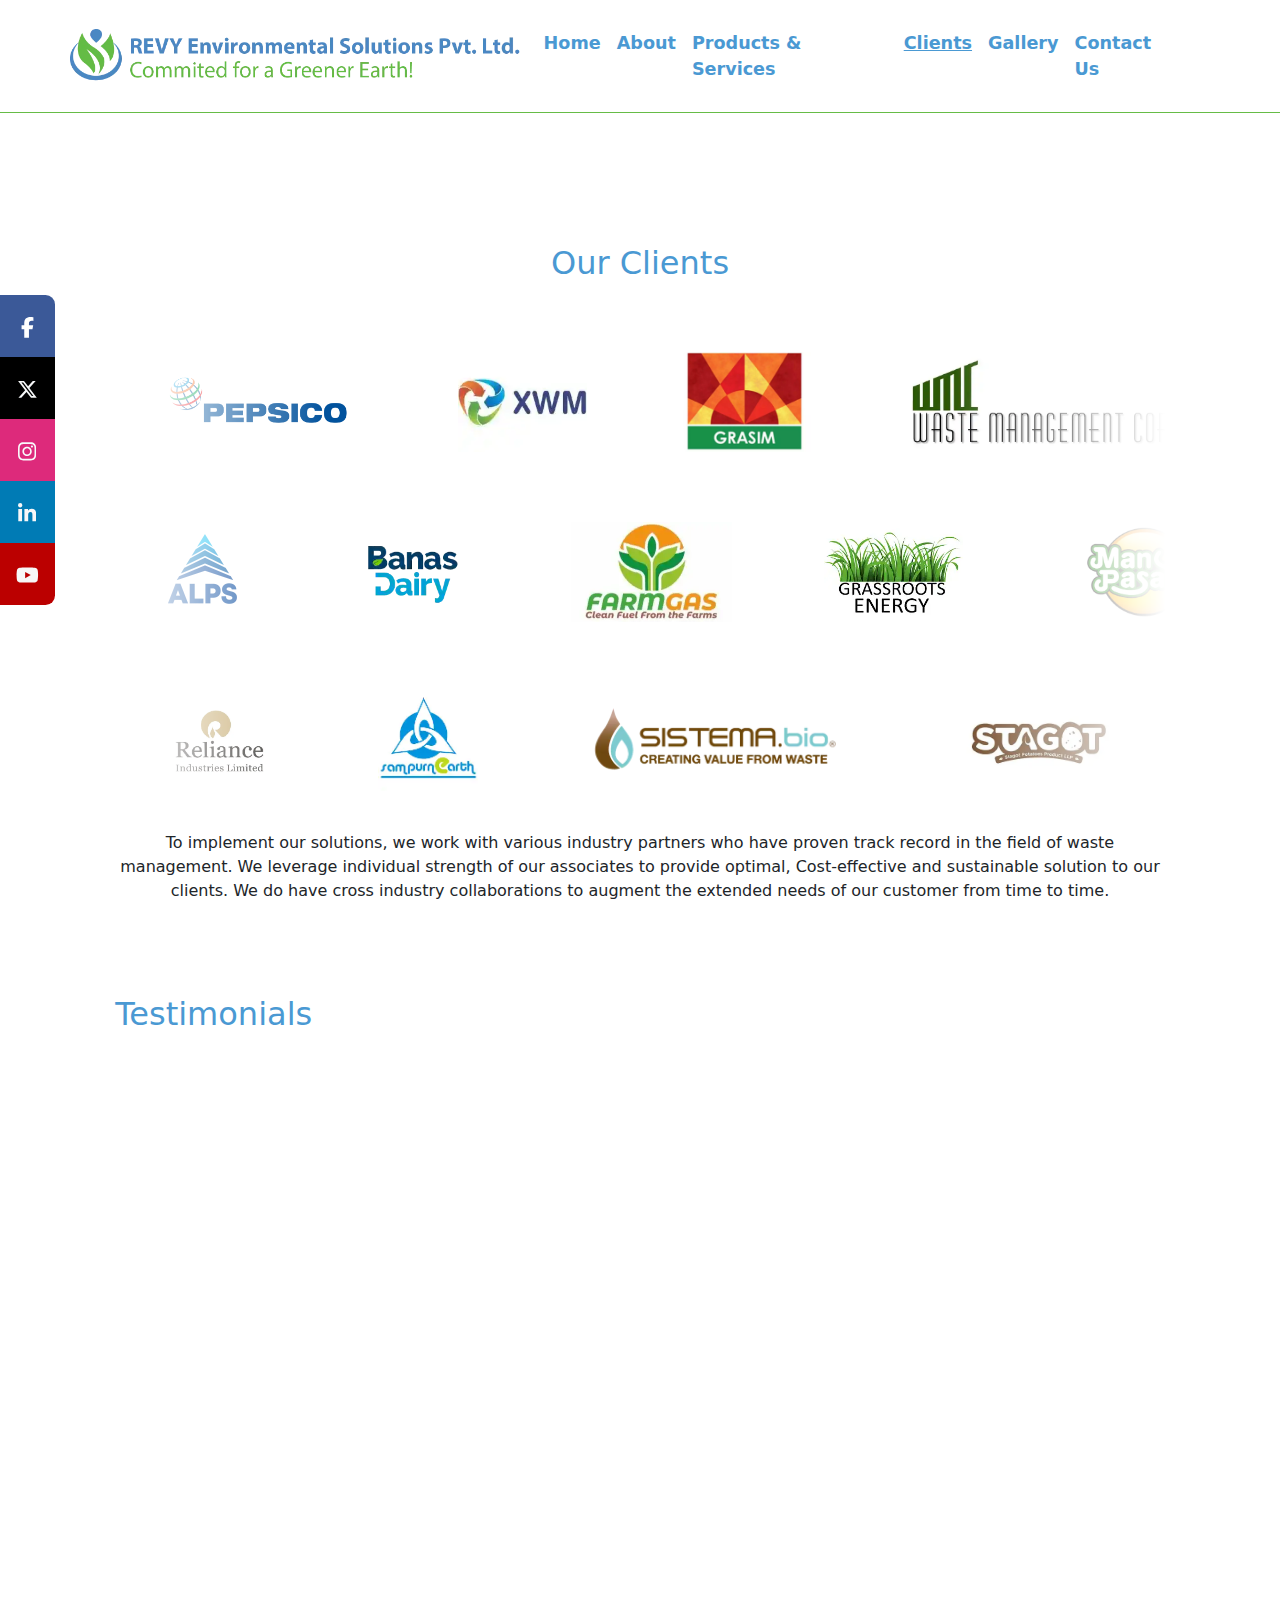
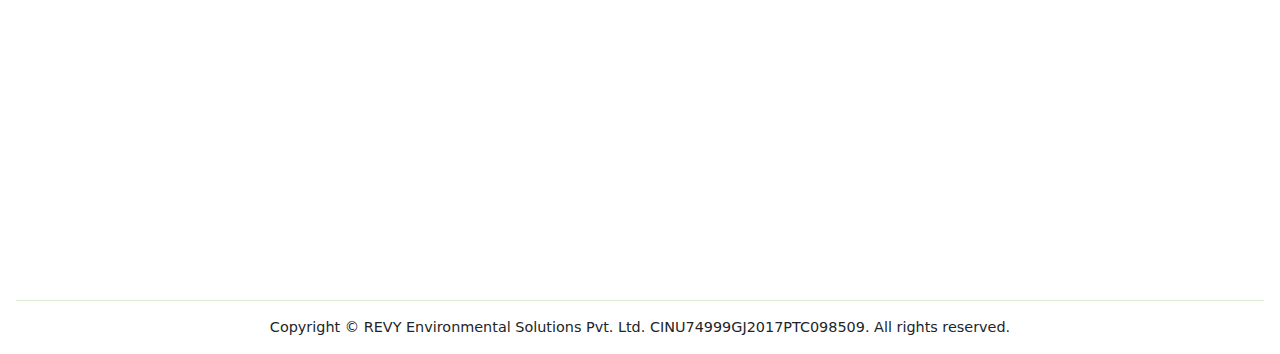
<file: clients.html>
<!DOCTYPE html>
<html lang="en">
  <head>
    <meta charset="utf-8" />
    <meta name="viewport" content="width=device-width, initial-scale=1" />
  
    <title>REVY Environmental Solutions Pvt. Ltd.</title>
    <link rel="stylesheet" href="bootstrap.css" />
    <link rel="stylesheet" href="style.css" />

    <link
      rel="apple-touch-icon"
      sizes="180x180"
      href="./assets/favicon/apple-touch-icon.png"
    />
    <link
      rel="icon"
      type="image/png"
      sizes="32x32"
      href="./assets/favicon/favicon-32x32.png"
    />
    <link
      rel="icon"
      type="image/png"
      sizes="16x16"
      href="./assets/favicon/favicon-16x16.png"
    />
    <link rel="manifest" href="./assets/favicon/site.webmanifest" />
    <style>
      .scroller {
        max-width: 100%;
      }

      .scroller__inner {
        padding-block: 1rem;
        display: flex;
        flex-wrap: wrap;
        gap: 1rem;
      }
      .scroller__inner > img {
        height: 100px;
        margin-left: 1cm;
        margin-right: 1cm;
        margin-top: 1cm;
      }

      .scroller[data-animated="true"] {
        overflow: hidden;
        -webkit-mask: linear-gradient(
          90deg,
          transparent,
          white 20%,
          white 80%,
          transparent
        );
        mask: linear-gradient(
          90deg,
          transparent,
          white 20%,
          white 80%,
          transparent
        );
      }

      .scroller[data-animated="true"] .scroller__inner {
        width: max-content;
        flex-wrap: nowrap;
        animation: scroll var(--_animation-duration, 40s)
          var(--_animation-direction, forwards) linear infinite;
      }

      .scroller[data-direction="right"] {
        --_animation-direction: reverse;
      }

      .scroller[data-direction="left"] {
        --_animation-direction: forwards;
      }

      .scroller[data-speed="fast"] {
        --_animation-duration: 20s;
      }

      .scroller[data-speed="slow"] {
        --_animation-duration: 60s;
      }

      @keyframes scroll {
        to {
          transform: translate(calc(-50% - 0.5rem));
        }
      }
      .tag-list {
        margin: 0;
        padding-inline: 0;
        list-style: none;
      }

      .tag-list li {
        padding: 1rem;
        border-radius: 0.5rem;
      }
    </style>
  </head>
  <body class="p-0 m-0 border-0 bd-example">
    <div class="icon-bar">
      <a
        target="_blank"
        href="https://www.facebook.com/REVYEnvironment"
        style="border-radius: 0 0.25cm 0 0"
        class="facebook"
        ><svg
          style="height: 0.55cm"
          xmlns="http://www.w3.org/2000/svg"
          viewBox="0 0 320 512"
        >
          <!--!Font Awesome Free 6.5.2 by @fontawesome - https://fontawesome.com License - https://fontawesome.com/license/free Copyright 2024 Fonticons, Inc.-->
          <path
            fill="#ffffff"
            d="M80 299.3V512H196V299.3h86.5l18-97.8H196V166.9c0-51.7 20.3-71.5 72.7-71.5c16.3 0 29.4 .4 37 1.2V7.9C291.4 4 256.4 0 236.2 0C129.3 0 80 50.5 80 159.4v42.1H14v97.8H80z"
          /></svg
      ></a>
      <a
        target="_blank"
        href="https://twitter.com/REVYEnvironment"
        class="twitter"
        ><svg
          style="height: 0.55cm"
          xmlns="http://www.w3.org/2000/svg"
          viewBox="0 0 512 512"
        >
          <!--!Font Awesome Free 6.5.2 by @fontawesome - https://fontawesome.com License - https://fontawesome.com/license/free Copyright 2024 Fonticons, Inc.-->
          <path
            fill="#f6f7f8"
            d="M389.2 48h70.6L305.6 224.2 487 464H345L233.7 318.6 106.5 464H35.8L200.7 275.5 26.8 48H172.4L272.9 180.9 389.2 48zM364.4 421.8h39.1L151.1 88h-42L364.4 421.8z"
          /></svg
      ></a>
      <a
        target="_blank"
        href="https://www.instagram.com/revy_espl/"
        class="instagram"
        ><svg
          style="height: 0.55cm"
          xmlns="http://www.w3.org/2000/svg"
          viewBox="0 0 448 512"
        >
          <!--!Font Awesome Free 6.5.2 by @fontawesome - https://fontawesome.com License - https://fontawesome.com/license/free Copyright 2024 Fonticons, Inc.-->
          <path
            fill="#f9fafb"
            d="M224.1 141c-63.6 0-114.9 51.3-114.9 114.9s51.3 114.9 114.9 114.9S339 319.5 339 255.9 287.7 141 224.1 141zm0 189.6c-41.1 0-74.7-33.5-74.7-74.7s33.5-74.7 74.7-74.7 74.7 33.5 74.7 74.7-33.6 74.7-74.7 74.7zm146.4-194.3c0 14.9-12 26.8-26.8 26.8-14.9 0-26.8-12-26.8-26.8s12-26.8 26.8-26.8 26.8 12 26.8 26.8zm76.1 27.2c-1.7-35.9-9.9-67.7-36.2-93.9-26.2-26.2-58-34.4-93.9-36.2-37-2.1-147.9-2.1-184.9 0-35.8 1.7-67.6 9.9-93.9 36.1s-34.4 58-36.2 93.9c-2.1 37-2.1 147.9 0 184.9 1.7 35.9 9.9 67.7 36.2 93.9s58 34.4 93.9 36.2c37 2.1 147.9 2.1 184.9 0 35.9-1.7 67.7-9.9 93.9-36.2 26.2-26.2 34.4-58 36.2-93.9 2.1-37 2.1-147.8 0-184.8zM398.8 388c-7.8 19.6-22.9 34.7-42.6 42.6-29.5 11.7-99.5 9-132.1 9s-102.7 2.6-132.1-9c-19.6-7.8-34.7-22.9-42.6-42.6-11.7-29.5-9-99.5-9-132.1s-2.6-102.7 9-132.1c7.8-19.6 22.9-34.7 42.6-42.6 29.5-11.7 99.5-9 132.1-9s102.7-2.6 132.1 9c19.6 7.8 34.7 22.9 42.6 42.6 11.7 29.5 9 99.5 9 132.1s2.7 102.7-9 132.1z"
          /></svg
      ></a>
      <a
        target="_blank"
        href="https://www.linkedin.com/company/revy-environmental-solutions-pvt-ltd/"
        class="linkedin"
        ><svg
          style="height: 0.55cm"
          xmlns="http://www.w3.org/2000/svg"
          viewBox="0 0 448 512"
        >
          <!--!Font Awesome Free 6.5.2 by @fontawesome - https://fontawesome.com License - https://fontawesome.com/license/free Copyright 2024 Fonticons, Inc.-->
          <path
            fill="#f7f7f8"
            d="M100.3 448H7.4V148.9h92.9zM53.8 108.1C24.1 108.1 0 83.5 0 53.8a53.8 53.8 0 0 1 107.6 0c0 29.7-24.1 54.3-53.8 54.3zM447.9 448h-92.7V302.4c0-34.7-.7-79.2-48.3-79.2-48.3 0-55.7 37.7-55.7 76.7V448h-92.8V148.9h89.1v40.8h1.3c12.4-23.5 42.7-48.3 87.9-48.3 94 0 111.3 61.9 111.3 142.3V448z"
          /></svg
      ></a>
      <a
        target="_blank"
        href="https://www.youtube.com/channel/UCA8BgqvdfUuisECWkwlcr6A"
        style="border-radius: 0 0 0.25cm 0"
        class="youtube"
        ><svg
          style="width: 0.6cm"
          xmlns="http://www.w3.org/2000/svg"
          viewBox="0 0 576 512"
        >
          <!--!Font Awesome Free 6.5.2 by @fontawesome - https://fontawesome.com License - https://fontawesome.com/license/free Copyright 2024 Fonticons, Inc.-->
          <path
            fill="#f7f7f7"
            d="M549.7 124.1c-6.3-23.7-24.8-42.3-48.3-48.6C458.8 64 288 64 288 64S117.2 64 74.6 75.5c-23.5 6.3-42 24.9-48.3 48.6-11.4 42.9-11.4 132.3-11.4 132.3s0 89.4 11.4 132.3c6.3 23.7 24.8 41.5 48.3 47.8C117.2 448 288 448 288 448s170.8 0 213.4-11.5c23.5-6.3 42-24.2 48.3-47.8 11.4-42.9 11.4-132.3 11.4-132.3s0-89.4-11.4-132.3zm-317.5 213.5V175.2l142.7 81.2-142.7 81.2z"
          /></svg
      ></a>
    </div>
    <a href="#"><button id="myBtn" title="Go to top">Top</button></a>
    <!-- Example Code -->
    <header>
      <nav
        id="revynav"
        class="navbar navbar-expand-lg bg-white fixed-top"
      >
        <div class="container-fluid">
          <a class="navbar-brand navv" href="./index.html">
            <img class="logo-company" src="./assets/revy-full-logo.webp" />
          </a>
          <button
            class="navbar-toggler"
            type="button"
            data-bs-toggle="offcanvas"
            data-bs-target="#offcanvasNavbar"
            aria-controls="offcanvasNavbar"
            aria-label="Toggle navigation"
          >
            <span class="navbar-toggler-icon"></span>
          </button>
          <div
            class="offcanvas offcanvas-end"
            tabindex="-1"
            id="offcanvasNavbar"
            aria-labelledby="offcanvasNavbarLabel"
          >
            <div class="offcanvas-header">
              <h5 class="offcanvas-title" id="offcanvasNavbarLabel">
                REVY Environmental Solutions
              </h5>
              <button
                type="button"
                class="btn-close"
                data-bs-dismiss="offcanvas"
                aria-label="Close"
              ></button>
            </div>
            <div class="offcanvas-body">
              <ul class="navbar-nav justify-content-end flex-grow-1 pe-3">
                <li class="nav-item">
                  <a
                    class="nav-link"
                    id="nav-home"
                    href="index.html"
                    href="index.html"
                    >Home</a
                  >
                </li>

                <li class="nav-item">
                  <a class="nav-link" id="nav-about" href="about.html">About</a>
                </li>

                <li class="nav-item">
                  <a class="nav-link" id="nav-services" href="services.html"
                    >Products & Services</a
                  >
                </li>

                <li class="nav-item">
                  <a
                    style="text-decoration: underline"
                    class="nav-link"
                    id="nav-services"
                    href="clients.html"
                    >Clients</a
                  >
                </li>

                <li class="nav-item">
                  <a class="nav-link" id="nav-gallery" href="gallery.html"
                    >Gallery</a
                  >
                </li>

                <li class="nav-item">
                  <a class="nav-link" id="nav-contactus" href="contact.html"
                    >Contact Us</a
                  >
                </li>
              </ul>
            </div>
          </div>
        </div>
      </nav>
      <hr style="color: #66bc46" />
    </header>

    <main>
      <article id="services-article">
        <section class="bubble"></section>
        <section style="margin-left: 9vw; margin-right: 9vw">
          <h2 style="text-align: center">Our Clients</h2>

          <div class="scroller" data-direction="left" data-speed="slow">
            <div class="scroller__inner">
              <img src="/assets/clients/4pepsico.webp" alt="" />
              <img src="/assets/clients/5Xeon Waste Management.webp" alt="" />
              <img src="/assets/clients/6Aditya birla - Grasaim.webp" alt="" />
              <img src="/assets/clients/20wmc.webp" alt="" />
              <img src="/assets/clients/21techno.webp" alt="" />
            </div>
          </div>

          <div class="scroller" data-direction="right" data-speed="slow">
            <div class="scroller__inner">
              <img src="/assets/clients/7ALPS.webp" alt="" />
              <img src="/assets/clients/8Banas Dairy.webp" alt="" />
              <img src="/assets/clients/9farmgas.webp" alt="" />
              <img src="/assets/clients/10grassroots energy.webp" alt="" />
              <img src="/assets/clients/11manpasand.webp" alt="" />
            </div>
          </div>

          <div class="scroller" data-direction="left" data-speed="slow">
            <div class="scroller__inner">
              <img src="/assets/clients/13Reliance.webp" alt="" />
              <img src="/assets/clients/14sampurna earth.webp" alt="" />
              <img src="/assets/clients/15Sistema Bio.webp" alt="" />
              <img src="/assets/clients/16stagot.webp" alt="" />
              <img
                src="/assets/clients/17the green environment services Co-op society Ltd..webp"
                alt=""
              />
              <img src="/assets/clients/18Transpek silos.webp" alt="" />
              <img src="/assets/clients/19Zytex.webp" alt="" />
              <img src="/assets/clients/22daystar.webp" alt="" />
            </div>
          </div>
         <br> 
        <p style="text-align:center">
          To implement our solutions, we work with various industry partners who
          have proven track record in the field of waste management. We leverage
          individual strength of our associates to provide optimal,
          Cost-effective and sustainable solution to our clients. We do have
          cross industry collaborations to augment the extended needs of our
          customer from time to time.
        </p>

          <div class="testimonials row">
            <h2>Testimonials</h2>
            <div class="testcard hiddenv" onclick="transpeck()">
              <h3 class="testcard__title">Transpek-Silox (UASB)</h3>
              <p class="testcard__content">
                "We have procured these formulations from M/s REVY and used in
                our ETP and could able to enhance biomass growth upto 5
                times..."
              </p>
              <div class="testcard__arrow">
                <svg
                  xmlns="http://www.w3.org/2000/svg"
                  fill="none"
                  viewBox="0 0 24 24"
                  height="15"
                  width="15"
                >
                  <path
                    fill="#fff"
                    d="M13.4697 17.9697C13.1768 18.2626 13.1768 18.7374 13.4697 19.0303C13.7626 19.3232 14.2374 19.3232 14.5303 19.0303L20.3232 13.2374C21.0066 12.554 21.0066 11.446 20.3232 10.7626L14.5303 4.96967C14.2374 4.67678 13.7626 4.67678 13.4697 4.96967C13.1768 5.26256 13.1768 5.73744 13.4697 6.03033L18.6893 11.25H4C3.58579 11.25 3.25 11.5858 3.25 12C3.25 12.4142 3.58579 12.75 4 12.75H18.6893L13.4697 17.9697Z"
                  ></path>
                </svg>
              </div>
            </div>

            <div class="testcard hiddenv" onclick="pepsico()">
              <h3 class="testcard__title">PRESPL (Pepsico)</h3>
              <p class="testcard__content">
                "We were amazed with results and achieved and surpass the
                expectation of our client, (PepsiCo), to achieve this in record
                time..."
              </p>

              <div class="testcard__arrow">
                <svg
                  xmlns="http://www.w3.org/2000/svg"
                  fill="none"
                  viewBox="0 0 24 24"
                  height="15"
                  width="15"
                >
                  <path
                    fill="#fff"
                    d="M13.4697 17.9697C13.1768 18.2626 13.1768 18.7374 13.4697 19.0303C13.7626 19.3232 14.2374 19.3232 14.5303 19.0303L20.3232 13.2374C21.0066 12.554 21.0066 11.446 20.3232 10.7626L14.5303 4.96967C14.2374 4.67678 13.7626 4.67678 13.4697 4.96967C13.1768 5.26256 13.1768 5.73744 13.4697 6.03033L18.6893 11.25H4C3.58579 11.25 3.25 11.5858 3.25 12C3.25 12.4142 3.58579 12.75 4 12.75H18.6893L13.4697 17.9697Z"
                  ></path>
                </svg>
              </div>
            </div>

            <br />

            <div class="testcard hiddenv" onclick="stagot()">
              <h3 class="testcard__title">Stagot (CSTR)</h3>
              <p class="testcard__content">
                "Your products - REVY AEB and BGEF helped us to maintain active
                biomass in ETP reactors when availability of feed was down to
                zero..."
              </p>

              <div class="testcard__arrow">
                <svg
                  xmlns="http://www.w3.org/2000/svg"
                  fill="none"
                  viewBox="0 0 24 24"
                  height="15"
                  width="15"
                >
                  <path
                    fill="#fff"
                    d="M13.4697 17.9697C13.1768 18.2626 13.1768 18.7374 13.4697 19.0303C13.7626 19.3232 14.2374 19.3232 14.5303 19.0303L20.3232 13.2374C21.0066 12.554 21.0066 11.446 20.3232 10.7626L14.5303 4.96967C14.2374 4.67678 13.7626 4.67678 13.4697 4.96967C13.1768 5.26256 13.1768 5.73744 13.4697 6.03033L18.6893 11.25H4C3.58579 11.25 3.25 11.5858 3.25 12C3.25 12.4142 3.58579 12.75 4 12.75H18.6893L13.4697 17.9697Z"
                  ></path>
                </svg>
              </div>
            </div>

            <div class="testcard hiddenv" onclick="xeon()">
              <h3 class="testcard__title">Xeon Waste Managers</h3>
              <p class="testcard__content">
                "We appreciate your daily advice on BGEF & FEED dosage
                requirement for all our plants and help to manage them through
                the challenging times of lock-down..."
              </p>

              <div class="testcard__arrow">
                <svg
                  xmlns="http://www.w3.org/2000/svg"
                  fill="none"
                  viewBox="0 0 24 24"
                  height="15"
                  width="15"
                >
                  <path
                    fill="#fff"
                    d="M13.4697 17.9697C13.1768 18.2626 13.1768 18.7374 13.4697 19.0303C13.7626 19.3232 14.2374 19.3232 14.5303 19.0303L20.3232 13.2374C21.0066 12.554 21.0066 11.446 20.3232 10.7626L14.5303 4.96967C14.2374 4.67678 13.7626 4.67678 13.4697 4.96967C13.1768 5.26256 13.1768 5.73744 13.4697 6.03033L18.6893 11.25H4C3.58579 11.25 3.25 11.5858 3.25 12C3.25 12.4142 3.58579 12.75 4 12.75H18.6893L13.4697 17.9697Z"
                  ></path>
                </svg>
              </div>
            </div>

            <div class="testcard hiddenv" onclick="kspHydro()">
              <h3 class="testcard__title">KSP Hydro Engineers Pvt. Ltd.</h3>
              <p class="testcard__content">
                "Product from REVY has helped us to achieve fastest
                commissioning and saved half of our time by allowing us to
                reduce the cost by 50% ..."
              </p>

              <div class="testcard__arrow">
                <svg
                  xmlns="http://www.w3.org/2000/svg"
                  fill="none"
                  viewBox="0 0 24 24"
                  height="15"
                  width="15"
                >
                  <path
                    fill="#fff"
                    d="M13.4697 17.9697C13.1768 18.2626 13.1768 18.7374 13.4697 19.0303C13.7626 19.3232 14.2374 19.3232 14.5303 19.0303L20.3232 13.2374C21.0066 12.554 21.0066 11.446 20.3232 10.7626L14.5303 4.96967C14.2374 4.67678 13.7626 4.67678 13.4697 4.96967C13.1768 5.26256 13.1768 5.73744 13.4697 6.03033L18.6893 11.25H4C3.58579 11.25 3.25 11.5858 3.25 12C3.25 12.4142 3.58579 12.75 4 12.75H18.6893L13.4697 17.9697Z"
                  ></path>
                </svg>
              </div>
            </div>

            <div class="testcard hiddenv" onclick="greenEnv()">
              <h3 class="testcard__title">The Green Env. Services</h3>
              <p class="testcard__content">
                "The technology develped by REVY will help aid sustainable
                management of waste as well as waste water and will help combat
                climate change and its impacts ..."
              </p>

              <div class="testcard__arrow">
                <svg
                  xmlns="http://www.w3.org/2000/svg"
                  fill="none"
                  viewBox="0 0 24 24"
                  height="15"
                  width="15"
                >
                  <path
                    fill="#fff"
                    d="M13.4697 17.9697C13.1768 18.2626 13.1768 18.7374 13.4697 19.0303C13.7626 19.3232 14.2374 19.3232 14.5303 19.0303L20.3232 13.2374C21.0066 12.554 21.0066 11.446 20.3232 10.7626L14.5303 4.96967C14.2374 4.67678 13.7626 4.67678 13.4697 4.96967C13.1768 5.26256 13.1768 5.73744 13.4697 6.03033L18.6893 11.25H4C3.58579 11.25 3.25 11.5858 3.25 12C3.25 12.4142 3.58579 12.75 4 12.75H18.6893L13.4697 17.9697Z"
                  ></path>
                </svg>
              </div>
            </div>

            <div class="testcard hiddenv" onclick="farmgas()">
              <h3 class="testcard__title">Farm Gas Pvt. Ltd.</h3>
              <p class="testcard__content">
                "REVY Team's interventions and solutions were instrumental 
                in resolving critical operational issues leading to a remarkable 
                threefold increase in biogas output..."
              </p>

              <div class="testcard__arrow">
                <svg
                  xmlns="http://www.w3.org/2000/svg"
                  fill="none"
                  viewBox="0 0 24 24"
                  height="15"
                  width="15"
                >
                  <path
                    fill="#fff"
                    d="M13.4697 17.9697C13.1768 18.2626 13.1768 18.7374 13.4697 19.0303C13.7626 19.3232 14.2374 19.3232 14.5303 19.0303L20.3232 13.2374C21.0066 12.554 21.0066 11.446 20.3232 10.7626L14.5303 4.96967C14.2374 4.67678 13.7626 4.67678 13.4697 4.96967C13.1768 5.26256 13.1768 5.73744 13.4697 6.03033L18.6893 11.25H4C3.58579 11.25 3.25 11.5858 3.25 12C3.25 12.4142 3.58579 12.75 4 12.75H18.6893L13.4697 17.9697Z"
                  ></path>
                </svg>
              </div>
            </div>

            <div class="testcard hiddenv" onclick="a3Technocraft()">
              <h3 class="testcard__title">A3 Techno Crafts Pvt. Ltd.</h3>
              <p class="testcard__content">
                "The support from REVY team has been exemplary. Their technical 
                expetise and responsiveness have ensured that we receive timely 
                assistance and guidance whenever required..."
              </p>

              <div class="testcard__arrow">
                <svg
                  xmlns="http://www.w3.org/2000/svg"
                  fill="none"
                  viewBox="0 0 24 24"
                  height="15"
                  width="15"
                >
                  <path
                    fill="#fff"
                    d="M13.4697 17.9697C13.1768 18.2626 13.1768 18.7374 13.4697 19.0303C13.7626 19.3232 14.2374 19.3232 14.5303 19.0303L20.3232 13.2374C21.0066 12.554 21.0066 11.446 20.3232 10.7626L14.5303 4.96967C14.2374 4.67678 13.7626 4.67678 13.4697 4.96967C13.1768 5.26256 13.1768 5.73744 13.4697 6.03033L18.6893 11.25H4C3.58579 11.25 3.25 11.5858 3.25 12C3.25 12.4142 3.58579 12.75 4 12.75H18.6893L13.4697 17.9697Z"
                  ></path>
                </svg>
              </div>
            </div>
          </div>

          
        </section>
      </article>
    </main>
    <footer class="p-3">
      <br />
      <hr style="color: #66bc46" />
      <div class="footer-text">
        Copyright © REVY Environmental Solutions Pvt. Ltd.
        CINU74999GJ2017PTC098509. All rights reserved.
      </div>
    </footer>
    <script>
const scrollers = document.querySelectorAll(".scroller");

// If a user hasn't opted in for recuded motion, then we add the animation
if (!window.matchMedia("(prefers-reduced-motion: reduce)").matches) {
  addAnimation();
}

function addAnimation() {
  scrollers.forEach((scroller) => {
    // add data-animated="true" to every `.scroller` on the page
    scroller.setAttribute("data-animated", true);

    // Make an array from the elements within `.scroller-inner`
    const scrollerInner = scroller.querySelector(".scroller__inner");
    const scrollerContent = Array.from(scrollerInner.children);

    // For each item in the array, clone it
    // add aria-hidden to it
    // add it into the `.scroller-inner`
    scrollerContent.forEach((item) => {
      const duplicatedItem = item.cloneNode(true);
      duplicatedItem.setAttribute("aria-hidden", true);
      scrollerInner.appendChild(duplicatedItem);
    });
  });
}

function xeon() {
  var linkToOpen = "./assets/testimonials/4.png";
  window.open(linkToOpen, "_blank");
}

function stagot() {
  var linkToOpen = "./assets/testimonials/3.png";
  window.open(linkToOpen, "_blank");
}

function transpeck() {
  var linkToOpen = "./assets/testimonials/1.png";
  window.open(linkToOpen, "_blank");
}

function pepsico() {
  var linkToOpen = "./assets/testimonials/2.jpg";
  window.open(linkToOpen, "_blank");
}

function kspHydro() {
  var linkToOpen = "./assets/testimonials/kspHydro.jpg";
  window.open(linkToOpen, "_blank");
}

function greenEnv() {
  var linkToOpen = "./assets/testimonials/greenEnvServices.jpg";
  window.open(linkToOpen, "_blank");
}
function farmgas() {
  var linkToOpen = "./assets/testimonials/farmgas.pdf";
  window.open(linkToOpen, "_blank");
}
function a3Technocraft() {
  var linkToOpen = "./assets/testimonials/a3Technocraft.pdf";
  window.open(linkToOpen, "_blank");
}

    </script>
    <script src="app.js"></script>
    <script src="hid.js"></script>
    <script src="./bootstrap.bundle.js"></script>


  </body>
</html>
</file>
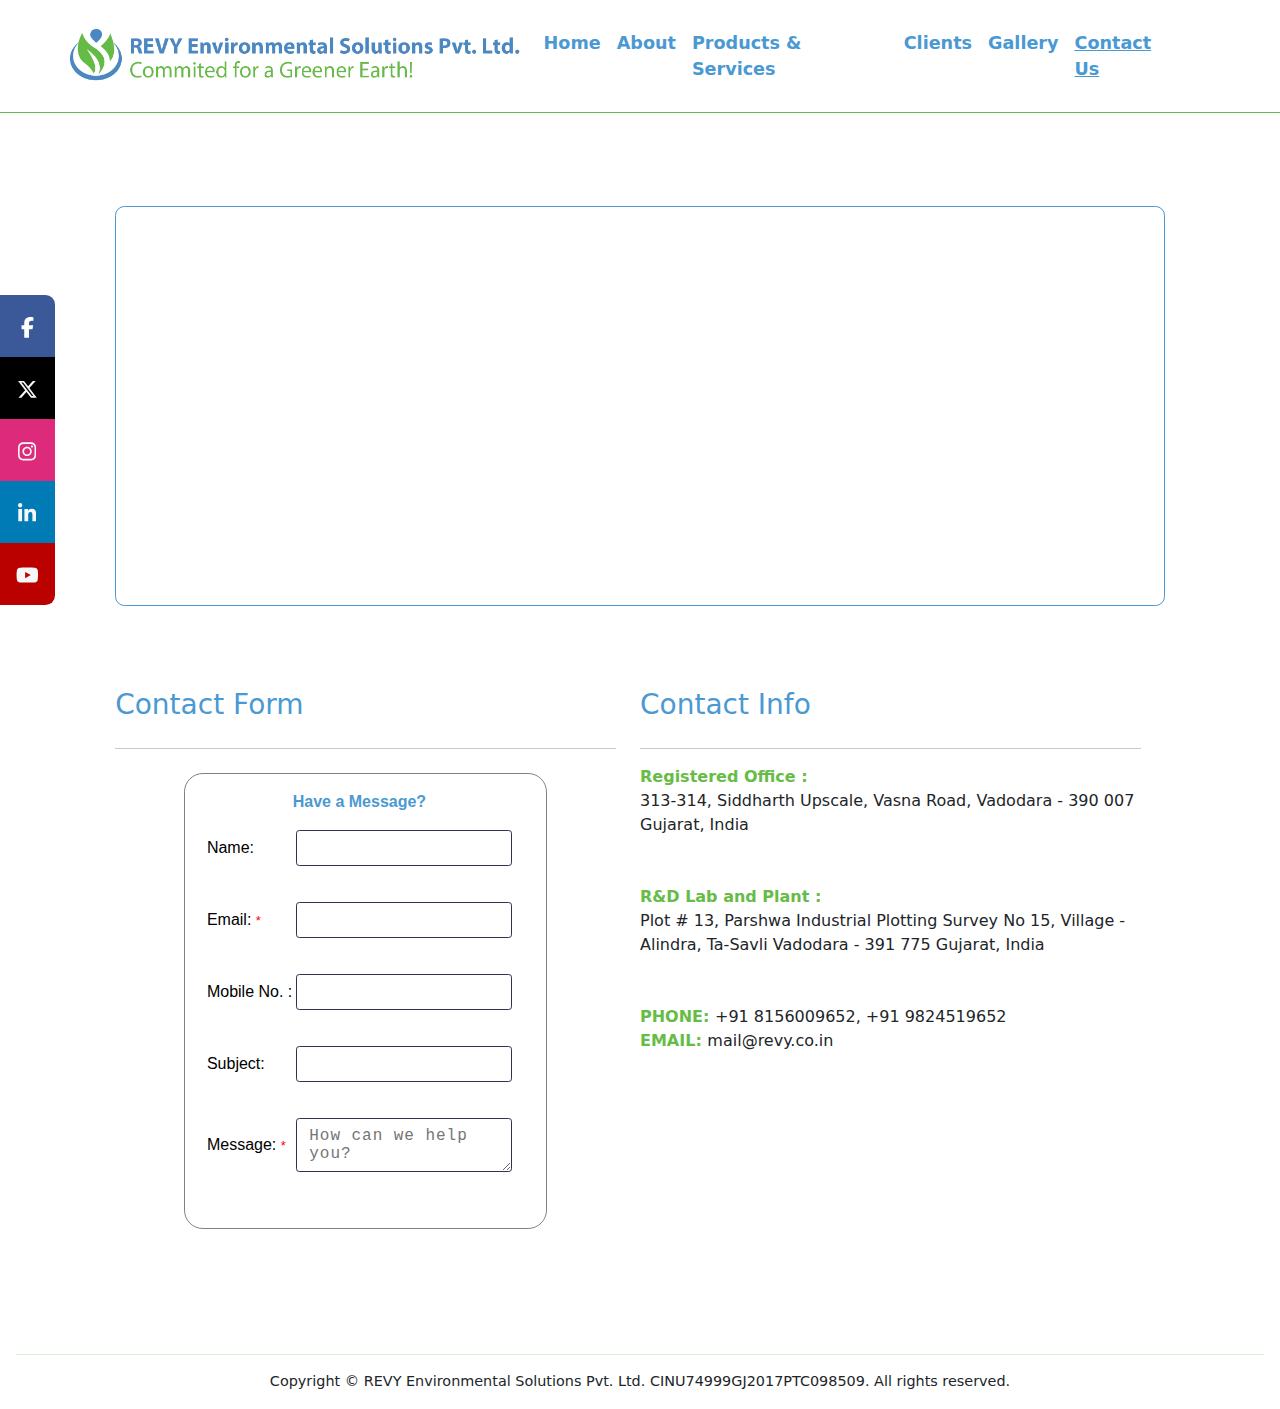
<file: contact.html>
<!DOCTYPE html>
<html lang="en">
  <head>
    <meta charset="utf-8" />
    <meta name="viewport" content="width=device-width, initial-scale=1" />
    <title>REVY Environmental Solutions Pvt. Ltd.</title>
    <link rel="stylesheet" href="bootstrap.css" />
    <link rel="stylesheet" href="style.css" />

    <link
      rel="apple-touch-icon"
      sizes="180x180"
      href="./assets/favicon/apple-touch-icon.png"
    />
    <link
      rel="icon"
      type="image/png"
      sizes="32x32"
      href="./assets/favicon/favicon-32x32.png"
    />
    <link
      rel="icon"
      type="image/png"
      sizes="16x16"
      href="./assets/favicon/favicon-16x16.png"
    />
    <link rel="manifest" href="./assets/favicon/site.webmanifest" />
  </head>
  <body class="p-0 m-0 border-0 bd-example">
    <div class="icon-bar">
      <a
        target="_blank"
        href="https://www.facebook.com/REVYEnvironment"
        style="border-radius: 0 0.25cm 0 0"
        class="facebook"
        ><svg style="height: 0.55cm;" xmlns="http://www.w3.org/2000/svg" viewBox="0 0 320 512"><!--!Font Awesome Free 6.5.2 by @fontawesome - https://fontawesome.com License - https://fontawesome.com/license/free Copyright 2024 Fonticons, Inc.--><path fill="#ffffff" d="M80 299.3V512H196V299.3h86.5l18-97.8H196V166.9c0-51.7 20.3-71.5 72.7-71.5c16.3 0 29.4 .4 37 1.2V7.9C291.4 4 256.4 0 236.2 0C129.3 0 80 50.5 80 159.4v42.1H14v97.8H80z"/></svg></a>
      <a
        target="_blank"
        href="https://twitter.com/REVYEnvironment"
        class="twitter"
        ><svg style="height: 0.55cm;" xmlns="http://www.w3.org/2000/svg" viewBox="0 0 512 512"><!--!Font Awesome Free 6.5.2 by @fontawesome - https://fontawesome.com License - https://fontawesome.com/license/free Copyright 2024 Fonticons, Inc.--><path fill="#f6f7f8" d="M389.2 48h70.6L305.6 224.2 487 464H345L233.7 318.6 106.5 464H35.8L200.7 275.5 26.8 48H172.4L272.9 180.9 389.2 48zM364.4 421.8h39.1L151.1 88h-42L364.4 421.8z"/></svg></a>
      <a
        target="_blank"
        href="https://www.instagram.com/revy_espl/"
        class="instagram"
        ><svg style="height: 0.55cm;" xmlns="http://www.w3.org/2000/svg" viewBox="0 0 448 512"><!--!Font Awesome Free 6.5.2 by @fontawesome - https://fontawesome.com License - https://fontawesome.com/license/free Copyright 2024 Fonticons, Inc.--><path fill="#f9fafb" d="M224.1 141c-63.6 0-114.9 51.3-114.9 114.9s51.3 114.9 114.9 114.9S339 319.5 339 255.9 287.7 141 224.1 141zm0 189.6c-41.1 0-74.7-33.5-74.7-74.7s33.5-74.7 74.7-74.7 74.7 33.5 74.7 74.7-33.6 74.7-74.7 74.7zm146.4-194.3c0 14.9-12 26.8-26.8 26.8-14.9 0-26.8-12-26.8-26.8s12-26.8 26.8-26.8 26.8 12 26.8 26.8zm76.1 27.2c-1.7-35.9-9.9-67.7-36.2-93.9-26.2-26.2-58-34.4-93.9-36.2-37-2.1-147.9-2.1-184.9 0-35.8 1.7-67.6 9.9-93.9 36.1s-34.4 58-36.2 93.9c-2.1 37-2.1 147.9 0 184.9 1.7 35.9 9.9 67.7 36.2 93.9s58 34.4 93.9 36.2c37 2.1 147.9 2.1 184.9 0 35.9-1.7 67.7-9.9 93.9-36.2 26.2-26.2 34.4-58 36.2-93.9 2.1-37 2.1-147.8 0-184.8zM398.8 388c-7.8 19.6-22.9 34.7-42.6 42.6-29.5 11.7-99.5 9-132.1 9s-102.7 2.6-132.1-9c-19.6-7.8-34.7-22.9-42.6-42.6-11.7-29.5-9-99.5-9-132.1s-2.6-102.7 9-132.1c7.8-19.6 22.9-34.7 42.6-42.6 29.5-11.7 99.5-9 132.1-9s102.7-2.6 132.1 9c19.6 7.8 34.7 22.9 42.6 42.6 11.7 29.5 9 99.5 9 132.1s2.7 102.7-9 132.1z"/></svg></a>
      <a
        target="_blank"
        href="https://www.linkedin.com/company/revy-environmental-solutions-pvt-ltd/"
        class="linkedin"
        ><svg style="height: 0.55cm;" xmlns="http://www.w3.org/2000/svg" viewBox="0 0 448 512"><!--!Font Awesome Free 6.5.2 by @fontawesome - https://fontawesome.com License - https://fontawesome.com/license/free Copyright 2024 Fonticons, Inc.--><path fill="#f7f7f8" d="M100.3 448H7.4V148.9h92.9zM53.8 108.1C24.1 108.1 0 83.5 0 53.8a53.8 53.8 0 0 1 107.6 0c0 29.7-24.1 54.3-53.8 54.3zM447.9 448h-92.7V302.4c0-34.7-.7-79.2-48.3-79.2-48.3 0-55.7 37.7-55.7 76.7V448h-92.8V148.9h89.1v40.8h1.3c12.4-23.5 42.7-48.3 87.9-48.3 94 0 111.3 61.9 111.3 142.3V448z"/></svg></a>
      <a
        target="_blank"
        href="https://www.youtube.com/channel/UCA8BgqvdfUuisECWkwlcr6A"
        style="border-radius: 0 0 0.25cm 0"
        class="youtube"
        ><svg style="width: 0.6cm;" xmlns="http://www.w3.org/2000/svg" viewBox="0 0 576 512"><!--!Font Awesome Free 6.5.2 by @fontawesome - https://fontawesome.com License - https://fontawesome.com/license/free Copyright 2024 Fonticons, Inc.--><path fill="#f7f7f7" d="M549.7 124.1c-6.3-23.7-24.8-42.3-48.3-48.6C458.8 64 288 64 288 64S117.2 64 74.6 75.5c-23.5 6.3-42 24.9-48.3 48.6-11.4 42.9-11.4 132.3-11.4 132.3s0 89.4 11.4 132.3c6.3 23.7 24.8 41.5 48.3 47.8C117.2 448 288 448 288 448s170.8 0 213.4-11.5c23.5-6.3 42-24.2 48.3-47.8 11.4-42.9 11.4-132.3 11.4-132.3s0-89.4-11.4-132.3zm-317.5 213.5V175.2l142.7 81.2-142.7 81.2z"/></svg></a>
    </div>
    <a href="#"><button id="myBtn" title="Go to top">Top</button></a>
    <!-- Example Code -->
    <header>
      <nav
        id="revynav"
        class="navbar navbar-expand-lg bg-white fixed-top"
      >
        <div class="container-fluid">
          <a class="navbar-brand navv" href="#">
            <img class="logo-company" src="./assets/revy-full-logo.webp" />
          </a>
          <button
            class="navbar-toggler"
            type="button"
            data-bs-toggle="offcanvas"
            data-bs-target="#offcanvasNavbar"
            aria-controls="offcanvasNavbar"
            aria-label="Toggle navigation"
          >
            <span class="navbar-toggler-icon"></span>
          </button>
          <div
            class="offcanvas offcanvas-end"
            tabindex="-1"
            id="offcanvasNavbar"
            aria-labelledby="offcanvasNavbarLabel"
          >
            <div class="offcanvas-header">
              <h5 class="offcanvas-title" id="offcanvasNavbarLabel">
                REVY Environmental Solutions
              </h5>
              <button
                type="button"
                class="btn-close"
                data-bs-dismiss="offcanvas"
                aria-label="Close"
              ></button>
            </div>
            <div class="offcanvas-body">
              <ul class="navbar-nav justify-content-end flex-grow-1 pe-3">
                <li class="nav-item">
                  <a
                    class="nav-link"
                    id="nav-home"
                    href="index.html"
                    href="index.html"
                    >Home</a
                  >
                </li>

                <li class="nav-item">
                  <a class="nav-link" id="nav-about" href="about.html">About</a>
                </li>

                <li class="nav-item">
                  <a
                    
                    class="nav-link"
                    id="nav-services"
                    href="services.html"
                    >Products & Services</a
                  >
                </li>

                <li class="nav-item">
                  <a
                    class="nav-link"
                    id="nav-services"
                    href="clients.html"
                    >Clients</a
                  >
                </li>

                <li class="nav-item">
                  <a class="nav-link" id="nav-gallery" href="gallery.html"
                    >Gallery</a
                  >
                </li>

                <li class="nav-item">
                  <a style="text-decoration: underline" class="nav-link" id="nav-contactus" href="contact.html"
                    >Contact Us</a
                  >
                </li>
              </ul>
            </div>
          </div>
        </div>
      </nav>
      <hr style="color: #66bc46" />
    </header>

    <main>
      <section class="bubble">
      </section>
      <article
        id="contact-us-article"
        style="margin-left: 9vw; margin-right: 9vw"
      >
        <div class="row">
          <div class="col-12" style="margin-bottom: 1cm; margin-top: 1cm">
            <iframe
              style="border-radius: 0.25cm; border: solid 1px #4a99d3"
              src="https://www.google.com/maps/embed?pb=!1m18!1m12!1m3!1d548.7505255643268!2d73.15913869776224!3d22.295453854126936!2m3!1f0!2f0!3f0!3m2!1i1024!2i768!4f13.1!3m3!1m2!1s0x395fc61fee9b3ee3%3A0xdea7f0739748bb00!2sSiddharth%20Upscale!5e0!3m2!1sen!2sin!4v1703070106862!5m2!1sen!2sin"
              width="100%"
              height="400rem"
              style="border: 0"
              allowfullscreen=""
              loading="lazy"
              referrerpolicy="no-referrer-when-downgrade"
            ></iframe>
          </div>

          <div class="row">
            <div class="col-lg-6 col-md-12 col-sm-12">
              <h3 id="contact-form">Contact Form</h3>
              <hr />
              <iframe
                width="100%"
                style="height: 14cm"
                id="contform"
                src="contactUs.html"
              ></iframe>
              <div class="thank" id="thank" hidden>
                <img
                  src="./assets/greentick.webp"
                  alt="Green Tick Image"
                  style="
                    margin-left: 30%;
                    border-radius: 1.5cm;
                    width: 3cm;
                    height: 3cm;
                  "
                />
                <br />
                <br />
                Thank You for contacting us, we will get back to you soon :)
              </div>
            </div>

            <div class="col-lg-6 col-md-12 col-sm-12">
              <h3>Contact Info</h3>
              <hr />
              <div>
                <span class="span-bold">Registered Office :</span> <br />
                313-314, Siddharth Upscale, Vasna Road, Vadodara - 390 007
                Gujarat, India
              </div>
              <br /><br />

              <div>
                <span class="span-bold">R&D Lab and Plant :</span><br />
                Plot # 13, Parshwa Industrial Plotting Survey No 15, Village -
                Alindra, Ta-Savli Vadodara - 391 775 Gujarat, India
              </div>
              <br /><br />
              <div>
                <span class="span-bold">PHONE: </span>+91 8156009652, +91
                9824519652<br />
                <span class="span-bold">EMAIL: </span>mail@revy.co.in <br />
              </div>
            </div>
          </div>
        </div>
      </article>
    </main>
    <footer class="p-3">
      <br />
      <hr style="color: #66bc46" />
      <div class="footer-text">
        Copyright © REVY Environmental Solutions Pvt. Ltd.
        CINU74999GJ2017PTC098509. All rights reserved.
      </div>
    </footer>
    <script src="./bootstrap.bundle.js"></script>
    <script src="app.js"></script>
    <script src="hid.js"></script>
  </body>
</html>
</file>
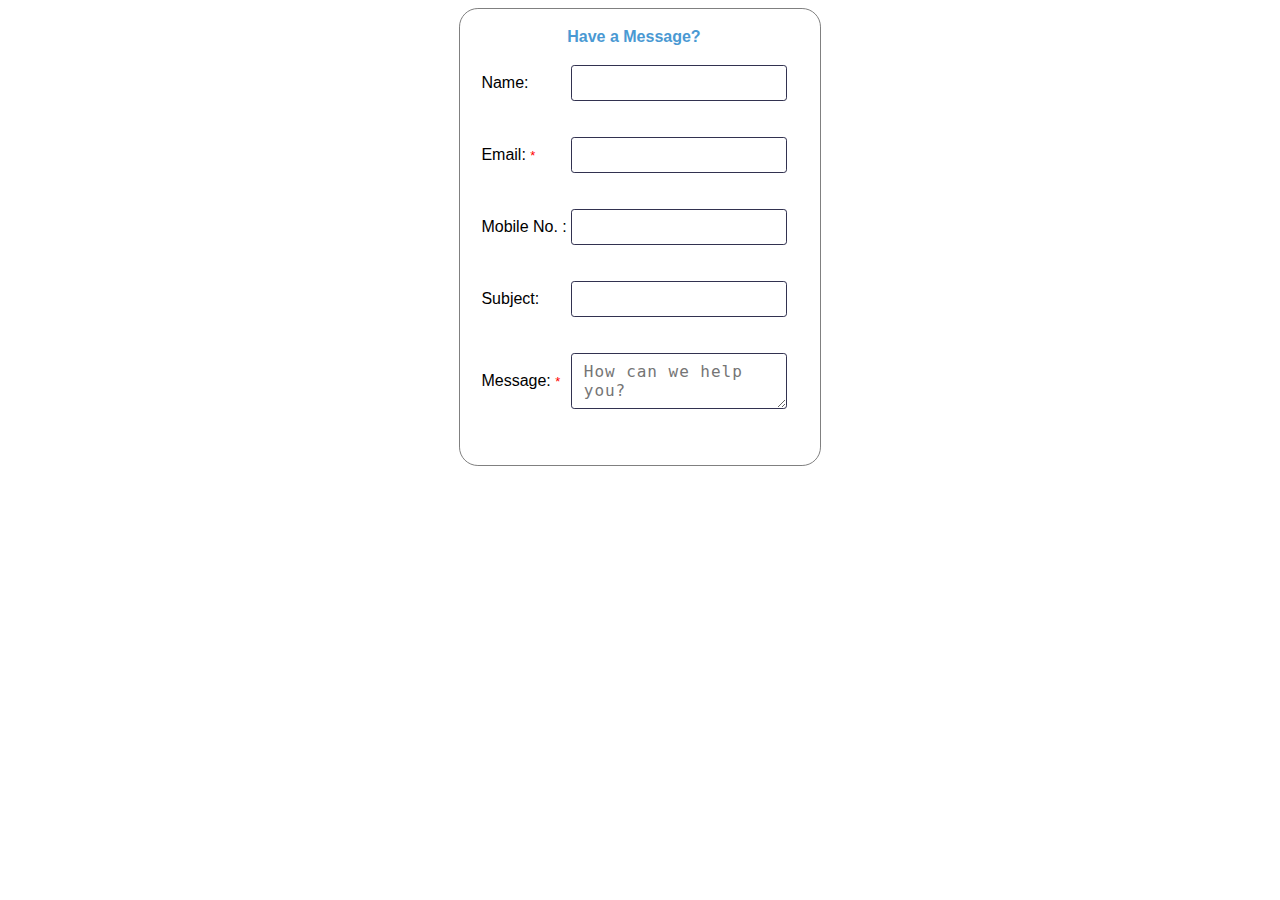
<file: contactUs.html>
<!DOCTYPE html>
<html lang="en">
    <head>
        <style>
            .input-container {
  --c-text: rgb(50, 50, 80);
  --c-bg: rgb(252, 252, 252);
  --c-outline: rgb(55, 45 , 190);
  display: grid;
  gap: 1ch;
  position: relative;
  max-width: 190px;
  font-family: 'Segoe UI', Tahoma, Geneva, Verdana, sans-serif;
  color: black;
}
body{
    font-family: 'Segoe UI', Tahoma, Geneva, Verdana, sans-serif;
}
.input-field {
  padding: 0.5em 0.75em;
  border-radius: 0.2em;
  border: 1px solid var(--c-border, currentColor);
  color: var(--c-text);
  font-size: 1rem;
  letter-spacing: 0.1ch;
  width: 100%;
}

.input-field:not(:placeholder-shown) + .input-label {
  transform: translateY(-220%);
  opacity: 1;
}



.input-field:is(:disabled, :read-only) {
  --c-border: rgb(150, 150, 150);
  --c-text: rgb(170, 170, 170);
}

.input-field:is(:focus, :focus-visible) {
  outline: 2px solid var(--c-outline);
  outline-offset: 2px;
}

.input-label {
    font-family: 'Segoe UI', Tahoma, Geneva, Verdana, sans-serif;
  font-weight: 500;
}

tr{
    width:100%;
}
body{
    display:grid;
    place-items: center;
}
button {
 appearance: button;
 background-color: #1899D6;
 border: solid transparent;
 border-radius: 16px;
 border-width: 0 0 4px;
 box-sizing: border-box;
 color: #FFFFFF;
 cursor: pointer;
 display: inline-block;
 font-size: 15px;
 font-weight: 700;
 letter-spacing: .8px;
 line-height: 20px;
 margin: 0;
 outline: none;
 overflow: visible;
 padding: 13px 19px;
 text-align: center;
 text-transform: uppercase;
 touch-action: manipulation;
 transform: translateZ(0) translateX(50%);
 transition: filter .2s;
 user-select: none;
 -webkit-user-select: none;
 vertical-align: middle;
 white-space: nowrap;
}

button:after {
 background-clip: padding-box;
 background-color: #1CB0F6;
 border: solid transparent;
 border-radius: 16px;
 border-width: 0 0 4px;
 bottom: -4px;
 content: "";
 left: 0;
 position: absolute;
 right: 0;
 top: 0;
 z-index: -1;
}

button:main, button:focus {
 user-select: auto;
}

button:hover:not(:disabled) {
 filter: brightness(1.1);
}

button:disabled {
 cursor: auto;
}

button:active:after {
 border-width: 0 0 0px;
}

button:active {
 padding-bottom: 10px;
}

.cform{
    border:solid 1px grey;
    padding:0.5cm 1.5cm 0.5cm 0.5cm;
    border-radius:0.5cm
}

        </style>
    </head>
<body id="bod">
    <div class="cform" id="cform">
    <form id="contact-form" action="https://docs.google.com/forms/d/e/1FAIpQLSeP3pLQyB_hhYj8e61GyqttDt_t9ObCVD8uf08wszW2fdbjGw/formResponse">
        <div id="hvemsg" style="color: rgb(74,153,211);width:109%;
        text-align: center;"><b>Have a Message?</b></div>
        <table>
            <tr>
                <td>
                    <label class="input-label" for="entry.37702995">Name:</label>
                </td>
                <td>
                    <p class="input-container">
                        <input type="text" name="entry.37702995" id="text1" 
                        class="input-field" autocomplete="name">
                    </p>
                </td>
            </tr>
            <tr>
                <td>
                    <label class="input-label" for="entry.923396397">
                        Email: <span style="color: red;font-size:small;">*</span></label>
                </td>
                <td>
                    <p class="input-container">
                        <input type="text" name="entry.923396397" id="text2" 
                        class="input-field" autocomplete="email" required>
                     
                    </p>
                </td>
            </tr>
            <tr>
                <td>
                    <label class="input-label" for="entry.421978682">
                        Mobile No. :</label>
                </td>
                <td>
                    <p class="input-container">
                        <input type="text" name="entry.421978682" id="textm" 
                        class="input-field" autocomplete="mobile">
                     
                    </p>
                </td>
            </tr>
            <tr>
                <td>
                    <label class="input-label" for="entry.1133344304">Subject:</label>
                </td>
                <td>
                    <p class="input-container">
                        <input type="text" name="entry.1133344304" id="text3" 
                        class="input-field" autocomplete="subject">
                
                    </p>
                </td>
            </tr>
            <tr>
                <td>
                    <label class="input-label" for="entry.988302134">
                        Message: <span style="color: red;font-size:small;">*</span></label>
                </td>
                <td>
                    <p class="input-container">
                        <textarea style="resize: vertical;" type="text" placeholder="How can we help you?" 
                        name="entry.988302134" id="text4" class="input-field" 
                        autocomplete="message" required></textarea>
                    </p>
                </td>
            </tr>
        </table>
        <br>
        <button type="submit" id="send" style="justify-self: center;" onclick="check()">Send Message</button>
    </form>
    </div>
    <script>
document.addEventListener("DOMContentLoaded", function() {
  // Get the form and its elements
  const form = document.getElementById("cform");
  const emailInput = document.getElementById("text2");
  const messageInput = document.getElementById("text4");
  const mobInput = document.getElementById("textm");
  const submitButton = document.getElementById("send");
  const formheading = document.getElementById("hvemsg")

  // Add event listeners to the email and message inputs
  emailInput.addEventListener("input", validateForm);
  messageInput.addEventListener("input", validateForm);

  function hasAtAndDot(str) {
  var pattern = /^[^@]+@[^.]+\..+$/;
  return pattern.test(str);
}
  // Function to check the form validity and enable/disable the submit button
  function validateForm() {
    var ema = document.getElementById("text2").value;
    if (emailInput.validity.valid && messageInput.validity.valid && hasAtAndDot(ema)) {
      submitButton.style.display = 'block';
      formheading.style.display = 'none';
    } else {
      submitButton.style.display = 'none';
      formheading.style.display = 'block';
    }
  }

  // Initial validation check
  validateForm();
});
     
    </script>
</body>
</html>
</file>
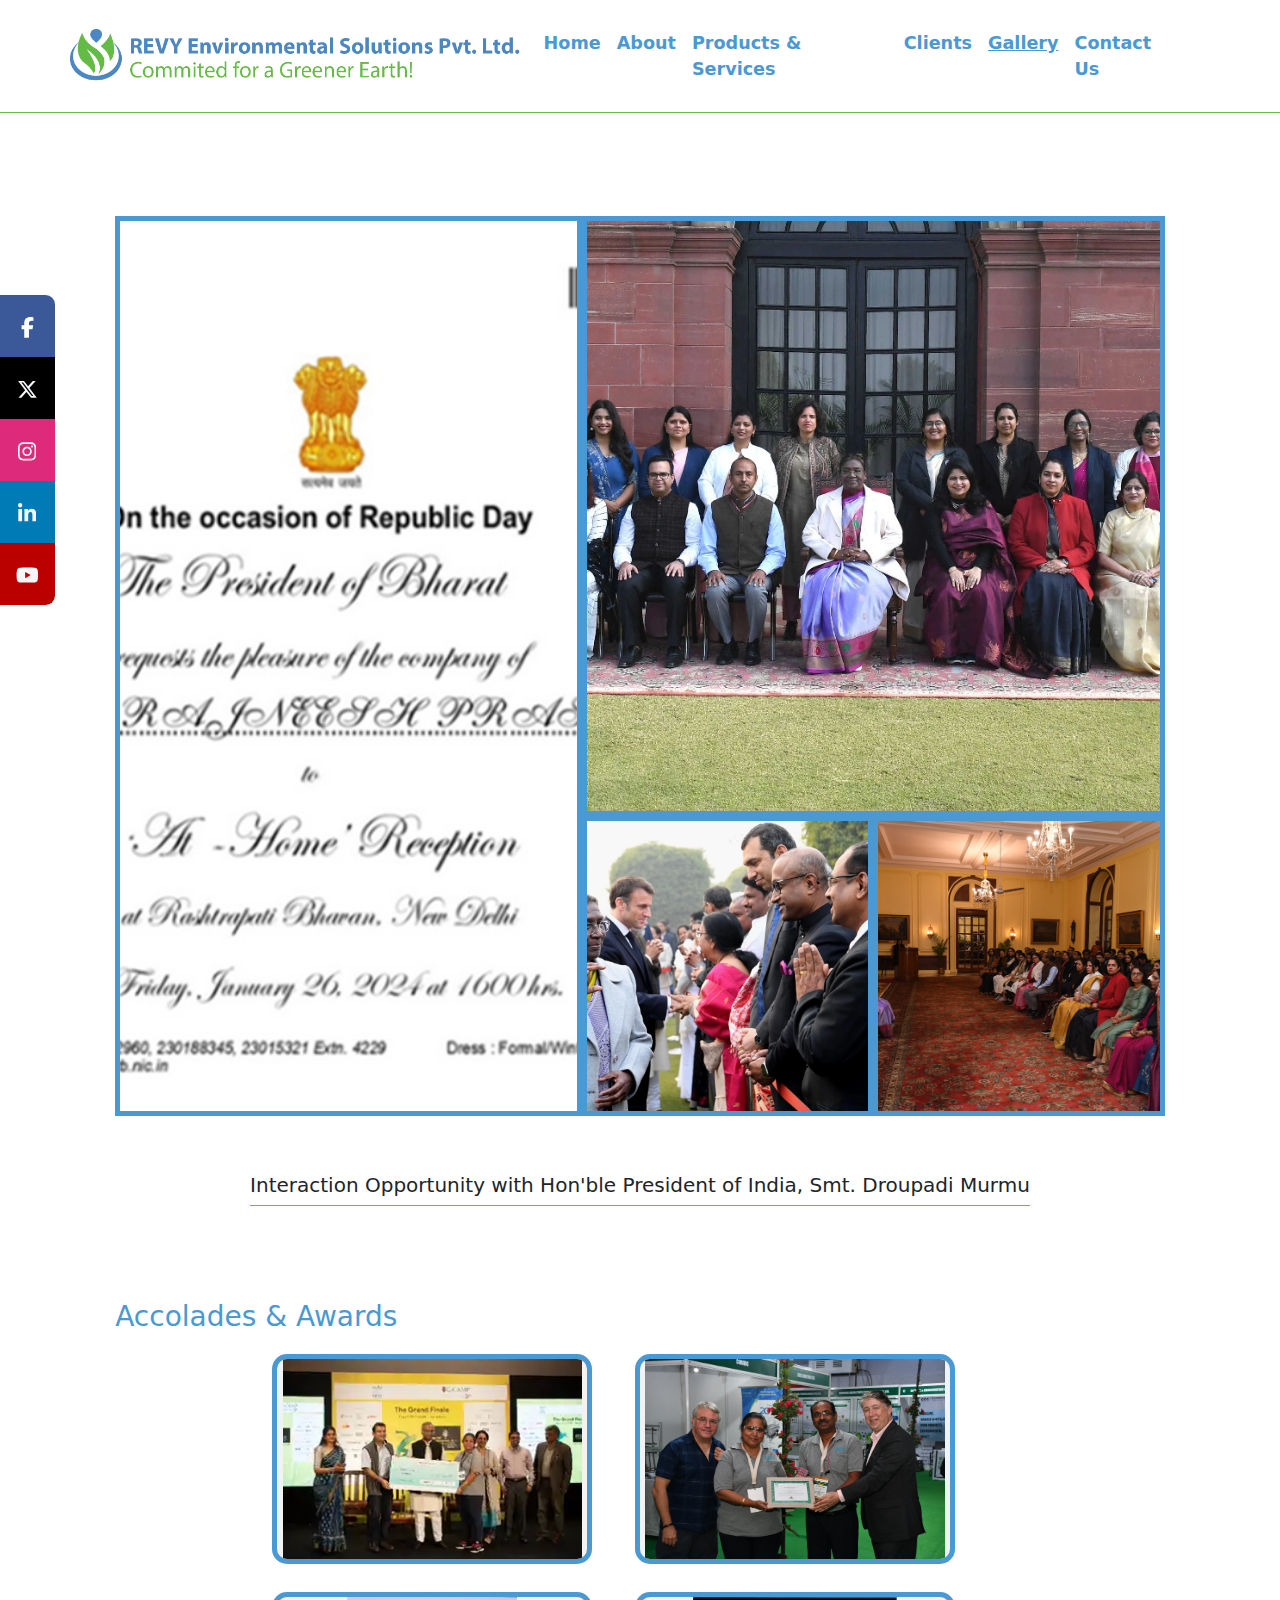
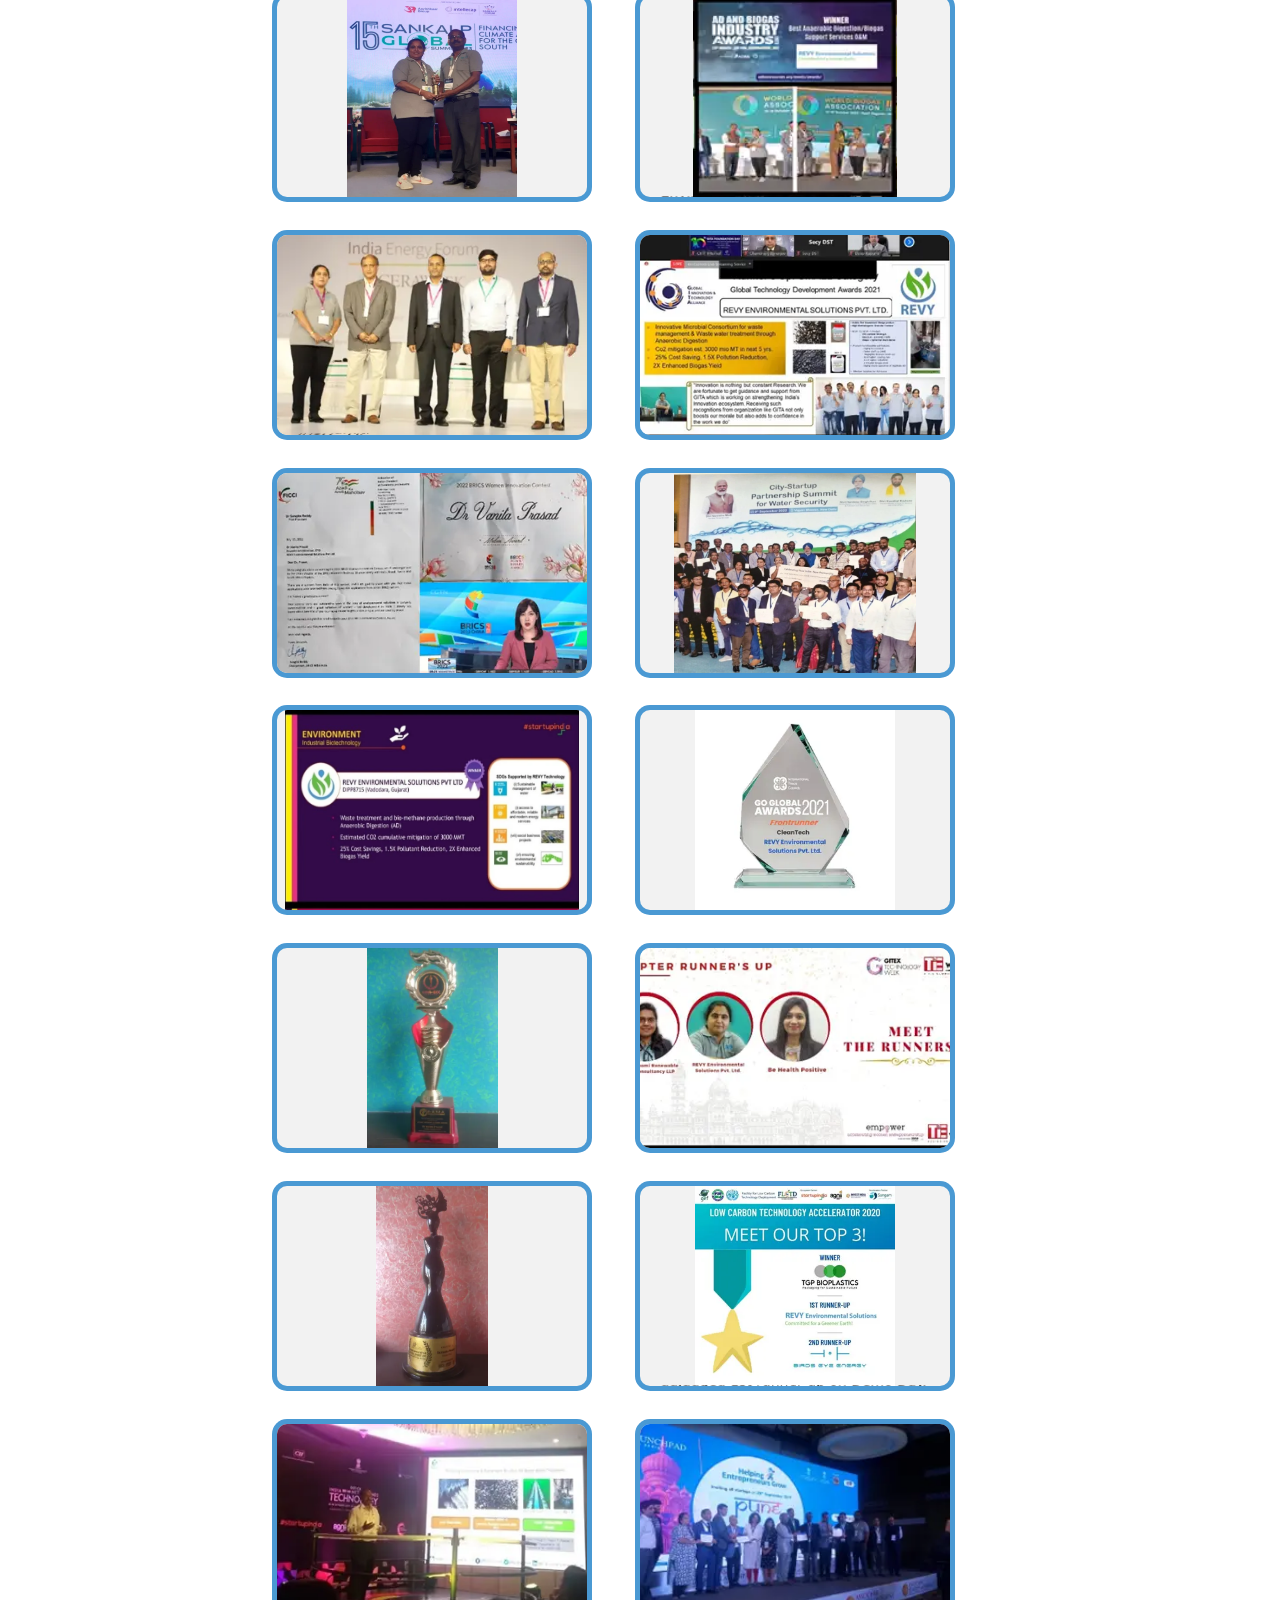
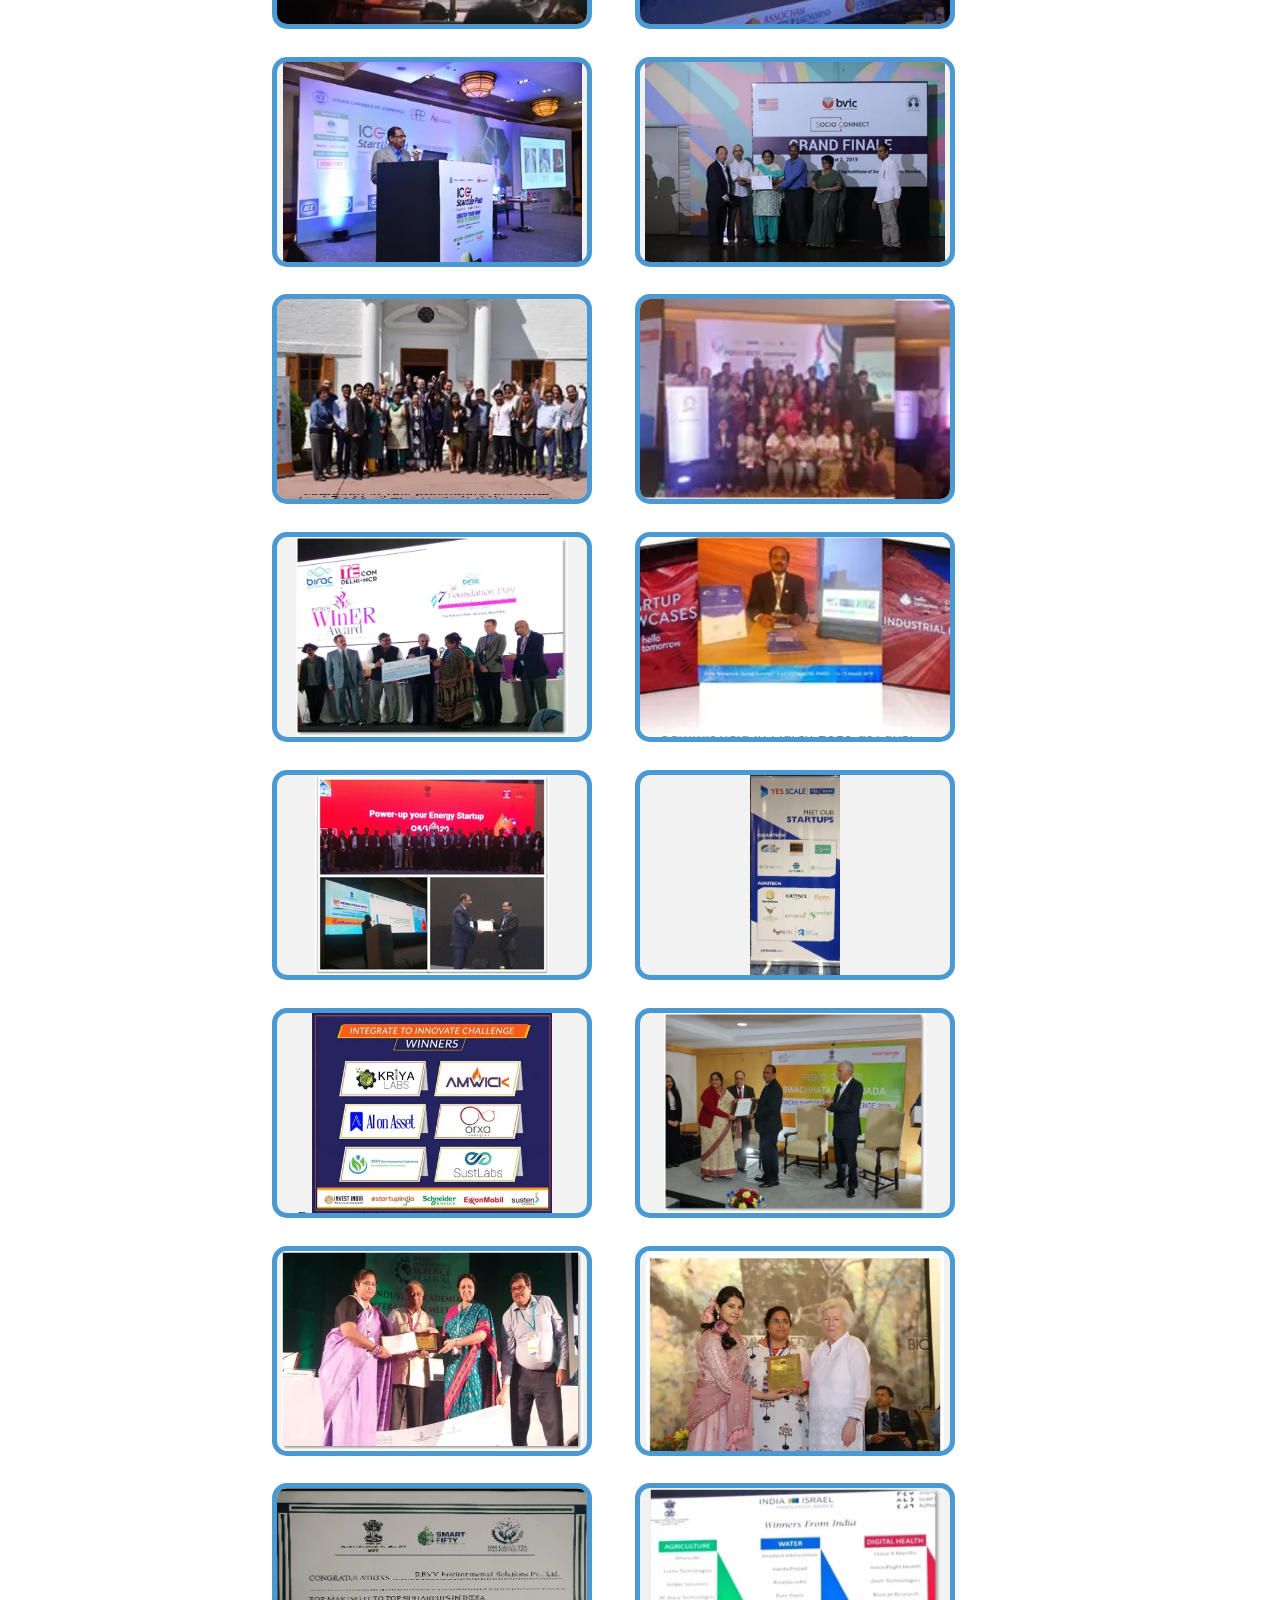
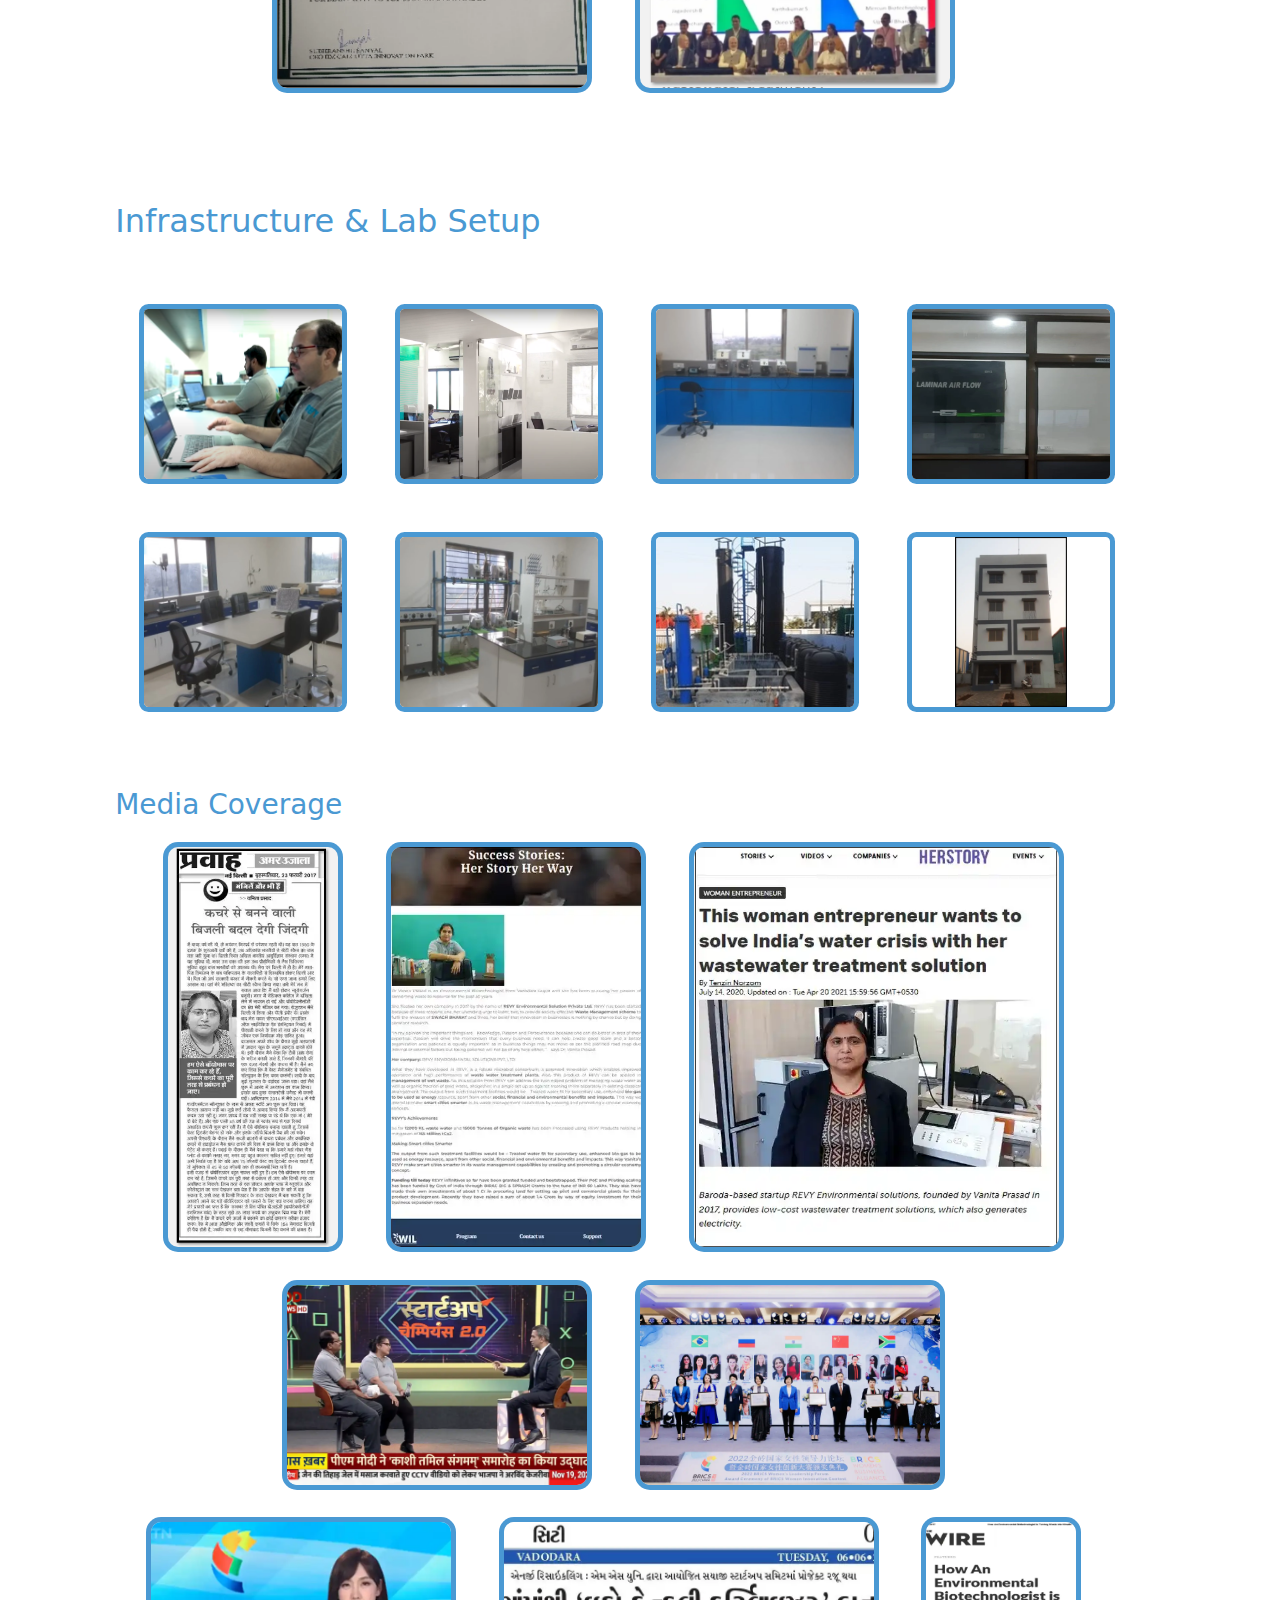
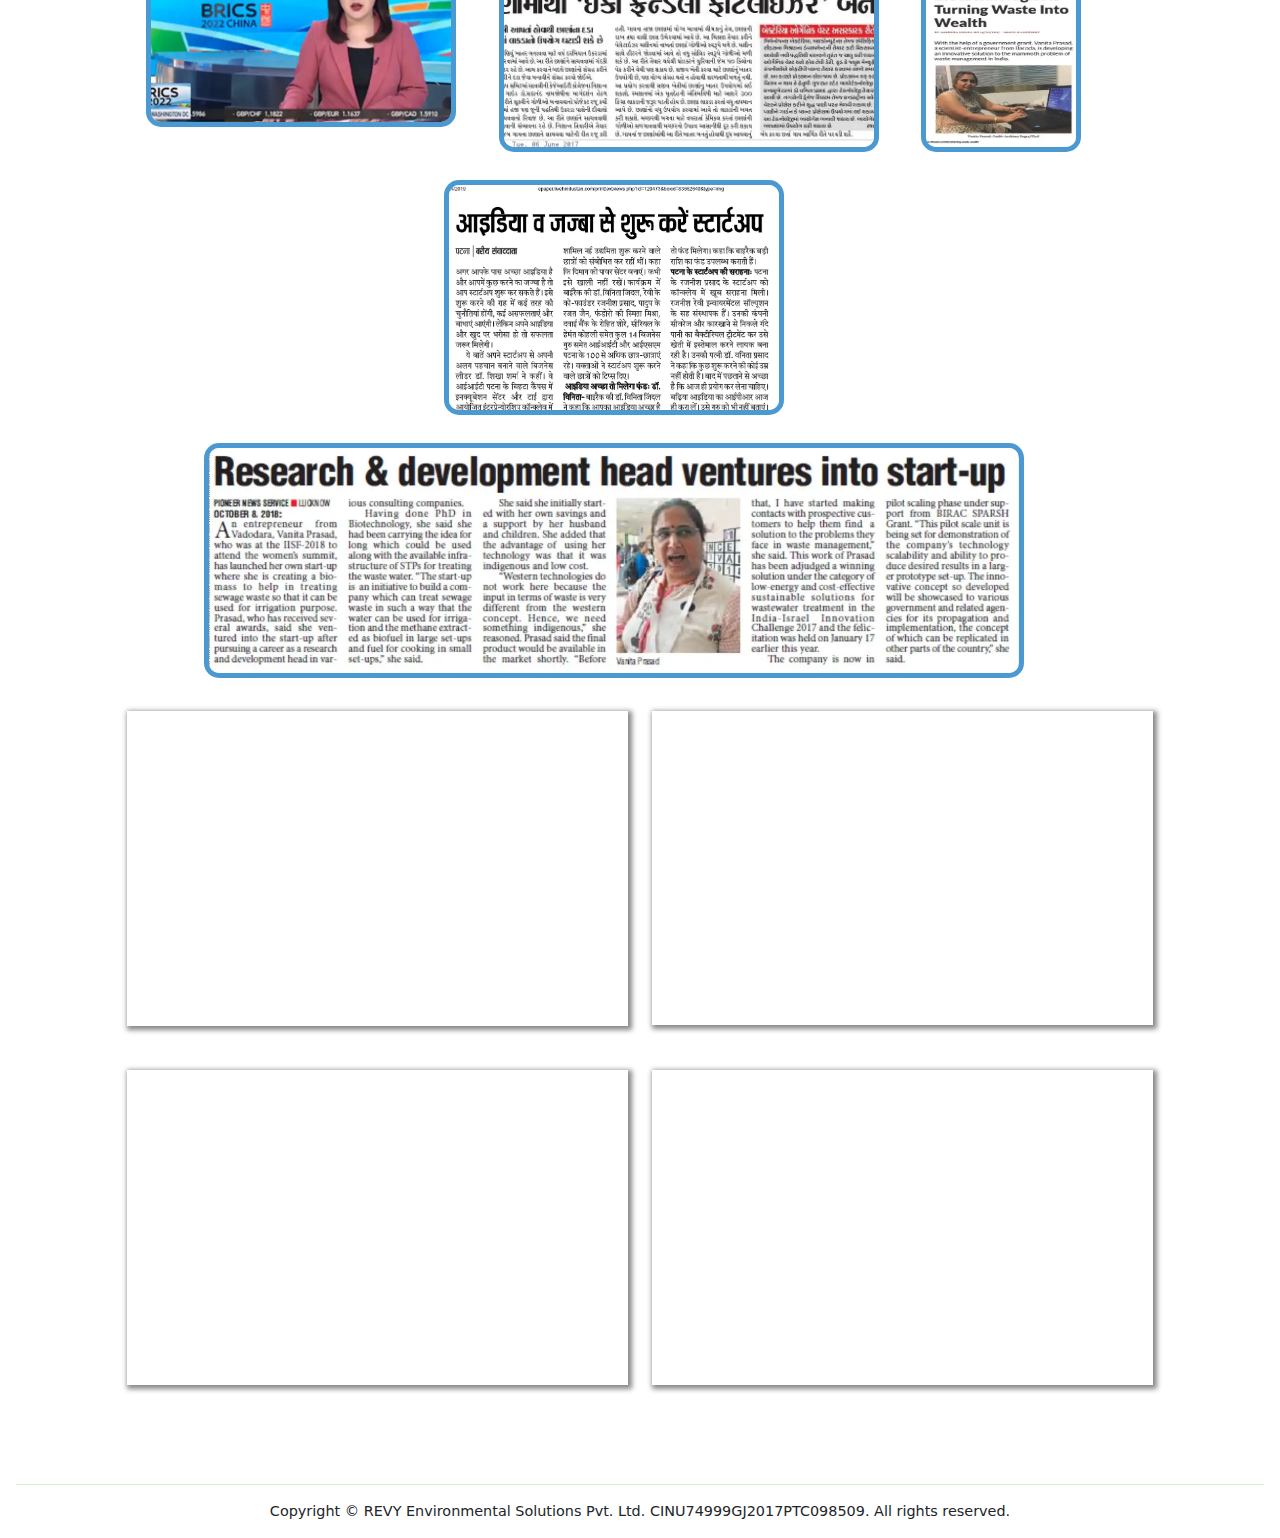
<file: gallery.html>
<!DOCTYPE html>
<html lang="en">
  <head>
    <meta charset="utf-8" />
    <meta name="viewport" content="width=device-width, initial-scale=1" />
    <title>REVY Environmental Solutions Pvt. Ltd.</title>
    <link rel="stylesheet" href="bootstrap.css" />
    <link rel="stylesheet" href="style.css" />

    <link
      rel="apple-touch-icon"
      sizes="180x180"
      href="./assets/favicon/apple-touch-icon.png"
    />
    <link
      rel="icon"
      type="image/png"
      sizes="32x32"
      href="./assets/favicon/favicon-32x32.png"
    />
    <link
      rel="icon"
      type="image/png"
      sizes="16x16"
      href="./assets/favicon/favicon-16x16.png"
    />
    <link rel="manifest" href="./assets/favicon/site.webmanifest" />
  </head>
  <body class="p-0 m-0 border-0 bd-example">
    <div id="fb-root"></div>
<script async defer crossorigin="anonymous" src="https://connect.facebook.net/en_GB/sdk.js#xfbml=1&version=v19.0" nonce="tMfDAnhU"></script>
    <div class="icon-bar">
      <a
        target="_blank"
        href="https://www.facebook.com/REVYEnvironment"
        style="border-radius: 0 0.25cm 0 0"
        class="facebook"
        ><svg style="height: 0.55cm;" xmlns="http://www.w3.org/2000/svg" viewBox="0 0 320 512"><!--!Font Awesome Free 6.5.2 by @fontawesome - https://fontawesome.com License - https://fontawesome.com/license/free Copyright 2024 Fonticons, Inc.--><path fill="#ffffff" d="M80 299.3V512H196V299.3h86.5l18-97.8H196V166.9c0-51.7 20.3-71.5 72.7-71.5c16.3 0 29.4 .4 37 1.2V7.9C291.4 4 256.4 0 236.2 0C129.3 0 80 50.5 80 159.4v42.1H14v97.8H80z"/></svg></a>
      <a
        target="_blank"
        href="https://twitter.com/REVYEnvironment"
        class="twitter"
        ><svg style="height: 0.55cm;" xmlns="http://www.w3.org/2000/svg" viewBox="0 0 512 512"><!--!Font Awesome Free 6.5.2 by @fontawesome - https://fontawesome.com License - https://fontawesome.com/license/free Copyright 2024 Fonticons, Inc.--><path fill="#f6f7f8" d="M389.2 48h70.6L305.6 224.2 487 464H345L233.7 318.6 106.5 464H35.8L200.7 275.5 26.8 48H172.4L272.9 180.9 389.2 48zM364.4 421.8h39.1L151.1 88h-42L364.4 421.8z"/></svg></a>
      <a
        target="_blank"
        href="https://www.instagram.com/revy_espl/"
        class="instagram"
        ><svg style="height: 0.55cm;" xmlns="http://www.w3.org/2000/svg" viewBox="0 0 448 512"><!--!Font Awesome Free 6.5.2 by @fontawesome - https://fontawesome.com License - https://fontawesome.com/license/free Copyright 2024 Fonticons, Inc.--><path fill="#f9fafb" d="M224.1 141c-63.6 0-114.9 51.3-114.9 114.9s51.3 114.9 114.9 114.9S339 319.5 339 255.9 287.7 141 224.1 141zm0 189.6c-41.1 0-74.7-33.5-74.7-74.7s33.5-74.7 74.7-74.7 74.7 33.5 74.7 74.7-33.6 74.7-74.7 74.7zm146.4-194.3c0 14.9-12 26.8-26.8 26.8-14.9 0-26.8-12-26.8-26.8s12-26.8 26.8-26.8 26.8 12 26.8 26.8zm76.1 27.2c-1.7-35.9-9.9-67.7-36.2-93.9-26.2-26.2-58-34.4-93.9-36.2-37-2.1-147.9-2.1-184.9 0-35.8 1.7-67.6 9.9-93.9 36.1s-34.4 58-36.2 93.9c-2.1 37-2.1 147.9 0 184.9 1.7 35.9 9.9 67.7 36.2 93.9s58 34.4 93.9 36.2c37 2.1 147.9 2.1 184.9 0 35.9-1.7 67.7-9.9 93.9-36.2 26.2-26.2 34.4-58 36.2-93.9 2.1-37 2.1-147.8 0-184.8zM398.8 388c-7.8 19.6-22.9 34.7-42.6 42.6-29.5 11.7-99.5 9-132.1 9s-102.7 2.6-132.1-9c-19.6-7.8-34.7-22.9-42.6-42.6-11.7-29.5-9-99.5-9-132.1s-2.6-102.7 9-132.1c7.8-19.6 22.9-34.7 42.6-42.6 29.5-11.7 99.5-9 132.1-9s102.7-2.6 132.1 9c19.6 7.8 34.7 22.9 42.6 42.6 11.7 29.5 9 99.5 9 132.1s2.7 102.7-9 132.1z"/></svg></a>
      <a
        target="_blank"
        href="https://www.linkedin.com/company/revy-environmental-solutions-pvt-ltd/"
        class="linkedin"
        ><svg style="height: 0.55cm;" xmlns="http://www.w3.org/2000/svg" viewBox="0 0 448 512"><!--!Font Awesome Free 6.5.2 by @fontawesome - https://fontawesome.com License - https://fontawesome.com/license/free Copyright 2024 Fonticons, Inc.--><path fill="#f7f7f8" d="M100.3 448H7.4V148.9h92.9zM53.8 108.1C24.1 108.1 0 83.5 0 53.8a53.8 53.8 0 0 1 107.6 0c0 29.7-24.1 54.3-53.8 54.3zM447.9 448h-92.7V302.4c0-34.7-.7-79.2-48.3-79.2-48.3 0-55.7 37.7-55.7 76.7V448h-92.8V148.9h89.1v40.8h1.3c12.4-23.5 42.7-48.3 87.9-48.3 94 0 111.3 61.9 111.3 142.3V448z"/></svg></a>
      <a
        target="_blank"
        href="https://www.youtube.com/channel/UCA8BgqvdfUuisECWkwlcr6A"
        style="border-radius: 0 0 0.25cm 0"
        class="youtube"
        ><svg style="width: 0.6cm;" xmlns="http://www.w3.org/2000/svg" viewBox="0 0 576 512"><!--!Font Awesome Free 6.5.2 by @fontawesome - https://fontawesome.com License - https://fontawesome.com/license/free Copyright 2024 Fonticons, Inc.--><path fill="#f7f7f7" d="M549.7 124.1c-6.3-23.7-24.8-42.3-48.3-48.6C458.8 64 288 64 288 64S117.2 64 74.6 75.5c-23.5 6.3-42 24.9-48.3 48.6-11.4 42.9-11.4 132.3-11.4 132.3s0 89.4 11.4 132.3c6.3 23.7 24.8 41.5 48.3 47.8C117.2 448 288 448 288 448s170.8 0 213.4-11.5c23.5-6.3 42-24.2 48.3-47.8 11.4-42.9 11.4-132.3 11.4-132.3s0-89.4-11.4-132.3zm-317.5 213.5V175.2l142.7 81.2-142.7 81.2z"/></svg></a>
    </div>
    <a href="#"><button id="myBtn" title="Go to top">Top</button></a>
    <!-- Example Code -->
    <header>
      <nav
        id="revynav"
        class="navbar navbar-expand-lg bg-white fixed-top"
      >
        <div class="container-fluid">
          <a class="navbar-brand navv" href="./index.html">
            <img class="logo-company" src="./assets/revy-full-logo.webp" />
          </a>
          <button
            class="navbar-toggler"
            type="button"
            data-bs-toggle="offcanvas"
            data-bs-target="#offcanvasNavbar"
            aria-controls="offcanvasNavbar"
            aria-label="Toggle navigation"
          >
            <span class="navbar-toggler-icon"></span>
          </button>
          <div
            class="offcanvas offcanvas-end"
            tabindex="-1"
            id="offcanvasNavbar"
            aria-labelledby="offcanvasNavbarLabel"
          >
            <div class="offcanvas-header">
              <h5 class="offcanvas-title" id="offcanvasNavbarLabel">
                REVY Environmental Solutions
              </h5>
              <button
                type="button"
                class="btn-close"
                data-bs-dismiss="offcanvas"
                aria-label="Close"
              ></button>
            </div>
            <div class="offcanvas-body">
              <ul class="navbar-nav justify-content-end flex-grow-1 pe-3">
                <li class="nav-item">
                  <a
                    class="nav-link"
                    id="nav-home"
                    href="index.html"
                    href="index.html"
                    >Home</a
                  >
                </li>

                <li class="nav-item">
                  <a class="nav-link" id="nav-about" href="about.html">About</a>
                </li>

                <li class="nav-item">
                  <a
                    class="nav-link"
                    id="nav-services"
                    href="services.html"
                    >Products & Services</a
                  >
                </li>

                <li class="nav-item">
                  <a
                    class="nav-link"
                    id="nav-services"
                    href="clients.html"
                    >Clients</a
                  >
                </li>

                <li class="nav-item">
                  <a style="text-decoration: underline" class="nav-link" id="nav-gallery" href="gallery.html"
                    >Gallery</a
                  >
                </li>

                <li class="nav-item">
                  <a class="nav-link" id="nav-contactus" href="contact.html"
                    >Contact Us</a
                  >
                </li>
              </ul>
            </div>
          </div>
        </div>
      </nav>
      <hr style="color: #66bc46" />
    </header>
    <main>
      <section class="bubble">
      </section>
      <article id="gallery-article" style="margin-left: 9vw; margin-right: 9vw">
        <div class="row mt-5">
               
  <div style="display: grid; grid-template-columns: 16fr 20fr; grid-template-rows: 20fr 10fr; height: 100vh; width: 100vw; gap: 0;">

    <!-- Left Half - Full Height -->
    <div style="grid-row: 1 / span 3; grid-column: 1;">
      <img src="./assets/highestHonour/invitation.png" class="prez-img " alt="Image 1" style="width: 100%; height: 100%; object-fit: cover;">
    </div>

    <!-- Top-Right -->
    <div style="grid-row: 1; grid-column: 2;">
      <img src="./assets/highestHonour/presidentGroup.png" class="prez-img" alt="Image 2" style="width: 100%; height: 100%; object-fit: cover;">
    </div>

    <!-- Bottom-Right Split -->
    <div style="display: grid; grid-template-columns: 1fr 1fr; grid-row: 2; grid-column: 2;">
      <div>
        <img src="./assets/highestHonour/greetingPresident.png" class="prez-img" alt="Image 3" style="width: 100%; height: 100%; object-fit: cover;">
      </div>
      <div>
        <img class="prez-img" src="./assets/highestHonour/meet.png" alt="Image 4" style="width: 100%; height: 100%; object-fit: cover;">
      </div>
    </div>

  </div>
          <div
            class="col-12"
            style="display: grid; place-items: center;padding:1.5cm;"
          >
            <span style="border-bottom:solid 1px #66bc46">
            <h5>
              Interaction Opportunity with Hon'ble President of India, Smt. Droupadi Murmu
            </h5>
          </span>
          </div>
        </div>
        <h3>Accolades & Awards</h3>

        <div class="awardss">
          <div class="carda">
            <img style="height: 100%" src="./assets/awards/nbec_2024.webp" />
            <div class="carda__content">
              <p class="carda__title">NBEC Award Winner</p>
              <p class="carda__subtitle">2024</p>
              <p class="carda__description">
              </p>
            </div>
          </div>
          <div class="carda">
            <img style="height: 100%" src="./assets/awards/igcw.webp" />
            <div class="carda__content">
              <p class="carda__title">IGCW Award</p>
              <p class="carda__subtitle">Mumbai, 8th Nov 2023</p>
              <p class="carda__description">
                Honored to be part of "Green and Sustainable Chemistry" Endeavors in India and appreciated for the same by Dr. John Warner Paul Anastas.
              </p>
            </div>
          </div>
          <div class="carda">
            <img style="height: 100%" src="./assets/awards/awar8.webp" />
            <div class="carda__content">
              <p class="carda__title">Sankalp Forum</p>
              <p class="carda__subtitle">2023</p>
              <p class="carda__description">
                REVY Received an award at Sankalp Forum.
              </p>
            </div>
          </div>
          <div class="carda">
            <img style="height: 100%" src="./assets/awards/biogas_2023.webp" />
            <div class="carda__content">
              <p class="carda__title">Biogas Association Award</p>
              <p class="carda__subtitle">2023</p>
              <p class="carda__description">
                Winner of World Biogas Association Awards under Best Anaerobic Digestion/Biogas Support Sercice O&M company 2023 under Environmental Biotechnology company.
              </p>
            </div>
          </div>
          <div class="carda">
            <img
              style="width: 100%"
              src="./assets/awards/winnerofinnovationagorapodrecognitionprogramme-indiaenergyforum-2021.webp"
            />
            <div class="carda__content">
              <p class="carda__title">
                Innovation Agora Pod Recognition Programme
              </p>
              <p class="carda__subtitle">New Delhi,2021</p>
              <p class="carda__description">
                Winner of 'Innovation Agora Pod Recognition' Programme at India
                Energy Forum by CERAWeek & IHSMarkit.
              </p>
            </div>
          </div>
          <div class="carda">
            <img
              style="width: 100%"
              src="./assets/awards/global-technology-innovation-award-2022.webp"
            />
            <div class="carda__content">
              <p class="carda__title">Global Tech. Innovation Award</p>
              <p class="carda__subtitle">GITA, 2022</p>
              <p class="carda__description">
                REVY Conferred Global Technology Innovation Award in MSME
                Category by GITA.
              </p>
            </div>
          </div>
          <div class="carda">
            <img
              style="width: 100%"
              src="./assets/awards/BRICS-mulan-award-2022-beijing-china.webp"
            />
            <div class="carda__content">
              <p class="carda__title">BRICS Mulan Award</p>
              <p class="carda__subtitle">Beijing, China, 2022</p>
              <p class="carda__description">
                Conferred with BRICS Mulan Award under BRICS Women's Business
                Alliance Initiative.
              </p>
            </div>
          </div>
          <div class="carda">
            <img style="height: 100%" src="./assets/awards/awar3.webp" />
            <div class="carda__content">
              <p class="carda__title">Awardee AMRUT 2.0</p>
              <p class="carda__subtitle">2021</p>
              <p class="carda__description">REVY Received a Startup Winner Award of AMRUT 2.0</p>
            </div>
          </div>
          <div class="carda">
            <img style="height: 100%" src="./assets/awards/awar4.webp" />
            <div class="carda__content">
              <p class="carda__title">National Start-Ups Award</p>
              <p class="carda__subtitle">2021</p>
              <p class="carda__description">
                REVY Declared as “Winner of National Startup Awards 2021” in
                Environment Sector under Industrial Biotechnology category by
                DPIIT and Startup India.
              </p>
            </div>
          </div>
          <div class="carda">
            <img style="height: 100%" src="./assets/awards/itcawar.webp" />
            <div class="carda__content">
              <p class="carda__title">ITC Go Global Awards</p>
              <p class="carda__subtitle">2021</p>
              <p class="carda__description">
                REVY was Awarded as 'Frontrunner' in Cleantech sector by ITC Go
                Global Awards 2021.
              </p>
            </div>
          </div>
          <div class="carda">
            <img
              style="height: 100%"
              src="./assets/awards/iconicwomanleaderaward-asiagccconclave-2021.webp"
            />
            <div class="carda__content">
              <p class="carda__title">ICONIC WOMEN LEADER AWARD</p>
              <p class="carda__subtitle">2021</p>
              <p class="carda__description">
                Dr. Vanita Prasad was conferred “ICONIC WOMEN LEADER AWARD" by
                ASIA - GCC Conclave.
              </p>
            </div>
          </div>
          <div class="carda">
            <img
              style="height: 100%"
              src="./assets/awards/firstrunnerup-TiEwomenglobalpitchcompetition-2021-vadodara.webp"
            />
            <div class="carda__content">
              <p class="carda__title">TiE Women Global Pitch</p>
              <p class="carda__subtitle">2021</p>
              <p class="carda__description">
                Dr. Vanita Prasad was adjudged as First Runner up in Vadodara
                Region under TiE Women Global Pitch Competition.
              </p>
            </div>
          </div>
          <div class="carda">
            <img
              style="height: 100%"
              src="./assets/awards/1000womenofasiaawards-womennovatorglobalsummit2021.webp"
            />
            <div class="carda__content">
              <p class="carda__title">1000 Women of Asia Award</p>
              <p class="carda__subtitle">Womennovator Global Summit, 2021</p>
              <p class="carda__description">
                Selected for 1000 Women of Asia Awards conferred by Womennovator
                Global Summit 2021.
              </p>
            </div>
          </div>
          <div class="carda">
            <img style="height: 100%" src="./assets/awards/flctd-2020.webp" />
            <div class="carda__content">
              <p class="carda__title">FLCTD Tech. Accelerator</p>
              <p class="carda__subtitle">2020</p>
              <p class="carda__description">
                REVY was selected for participation in FLCTD Low Carbon
                Technology Accelerator being conducted by Sangam Ventures and
                UNIDO and adjudged 1st runner up on Demo Day.
              </p>
            </div>
          </div>
          <div class="carda">
            <img style="height: 100%" src="./assets/awards/nexus-2019.webp" />
            <div class="carda__content">
              <p class="carda__title">Among Top 10</p>
              <p class="carda__subtitle">New Delhi, 2019</p>
              <p class="carda__description">
                REVY was among Top 10 (Semi-Finalist) of the 'Get in the Ring' Pitching session organised by start-up NEXUS during the India - Netherlands Tech Summit 2019.
              </p>
            </div>
          </div>
          <div class="carda">
            <img style="height: 100%" src="./assets/awards/assocham-2019.webp" />
            <div class="carda__content">
              <p class="carda__title">ASSOCHAM Start-up Launchpad</p>
              <p class="carda__subtitle">Pune, 2019</p>
              <p class="carda__description">
                REVY has been adjudged winner of ASSOCHAM Start-up Launchpad
                event held at Pune.
              </p>
            </div>
          </div>
          <div class="carda">
            <img style="height: 100%" src="./assets/awards/icc-2019.webp" />
            <div class="carda__content">
              <p class="carda__title">ICC Start-Up Pad</p>
              <p class="carda__subtitle">Mumbai, 2019</p>
              <p class="carda__description">
                REVY was conferred winner award in the ICC start up pad event
                organised by Indian Chamber of Commerce at Bengaluru.
              </p>
            </div>
          </div>
          <div class="carda">
            <img style="height: 100%" src="./assets/awards/bala-vikasa-2019.webp" />
            <div class="carda__content">
              <p class="carda__title">Finalist of Socio Connect</p>
              <p class="carda__subtitle">Mumbai, 2019</p>
              <p class="carda__description">
                REVY was among finalist of Socio Connect Organised by Bala Vikasa International Center in collaboration with U.S. Consulate General Mumbai at Tata Institute of Social Sciences, Mumbai.
              </p>
            </div>
          </div>
          <div class="carda">
            <img style="height: 100%" src="./assets/awards/hague-2019.webp" />
            <div class="carda__content">
              <p class="carda__title">Global Enterpreneurship Summit</p>
              <p class="carda__subtitle">Netherlands, 2019</p>
              <p class="carda__description">
                REVY was invited to showcase its technology solution in "Global Enterpreneurship Summit" held in June 2019 at The Hague, Netherlands and Dr. Vanita represented the company at this prestigious platform.
              </p>
            </div>
          </div>
          <div class="carda">
            <img style="height: 100%" src="./assets/awards/cohort-2019.webp" />
            <div class="carda__content">
              <p class="carda__title">Powered Cohort</p>
              <p class="carda__subtitle">Bengaluru, 2019</p>
              <p class="carda__description">
                REVY has been selected under Zone startup empower & Powered
                Accelerator Program and has completed as finalist in Powered
                Cohort and has received funding support for business
                acceleration.
              </p>
            </div>
          </div>
          <div class="carda">
            <img style="height: 100%" src="./assets/awards/awar2.webp" />
            <div class="carda__content">
              <p class="carda__title">BIRAC-TiE Award</p>
              <p class="carda__subtitle">New Delhi, 2019</p>
              <p class="carda__description">
                Dr Vanita conferred with BIRAC-TiE WInER Award 2019 by DST, GOI.
              </p>
            </div>
          </div>
          <div class="carda">
            <img style="height: 100%" src="./assets/awards/deeptech-2019.webp" />
            <div class="carda__content">
              <p class="carda__title">Top 500 Deeptech Startups</p>
              <p class="carda__subtitle">Paris, 2019</p>
              <p class="carda__description">
                REVY was selected in Top 500 Deeptech Startups Globally and was
                invited for pitching to Investors and participate in Hello
                Tomorrow Global Summit held in March 2019 at Paris.
              </p>
            </div>
          </div>
          <div class="carda">
            <img
              style="height: 100%"
              src="./assets/awards/petrotech-2019.webp"
            />
            <div class="carda__content">
              <p class="carda__title">Top 20 Start Ups (O&G@20)</p>
              <p class="carda__subtitle">Noida, UP, 2019</p>
              <p class="carda__description">
                REVY has been a Finalist in Top 20 Start Ups (O&G@20) and
                fecilitated during PETROTECH 2019.
              </p>
            </div>
          </div>
          <div class="carda">
            <img style="height: 100%" src="./assets/awards/yesscale-2019.webp" />
            <div class="carda__content">
              <p class="carda__title">YES SCALE</p>
              <p class="carda__subtitle">Mumbai, 2019</p>
              <p class="carda__description">
                REVY has been announced as Winner of YESSCALE under cleantech
                category and was supported by Villgro to develop customized
                solution for one Industry partner.
              </p>
            </div>
          </div>
          <div class="carda">
            <img
              style="height: 100%"
              src="./assets/awards/exonnmobil-2018.webp"
            />
            <div class="carda__content">
              <p class="carda__title">Integrate to Innovate</p>
              <p class="carda__subtitle">New Delhi, 2018</p>
              <p class="carda__description">
                REVY was adjudged winner of “Integrate to Innovate Challenge”
                organized by Invest India. Under this program REVY got
                opportunity to accelerate its technology development with Global
                giant Exxonmobil.
              </p>
            </div>
          </div>
          <div class="carda">
            <img style="height: 100%" src="./assets/awards/awar6.webp" />
            <div class="carda__content">
              <p class="carda__title">Swachh Bharat Grand Challenge</p>
              <p class="carda__subtitle">New Delhi, 2018</p>
              <p class="carda__description">
                REVY was been announced as winner of “Swachch Bharat Grand
                Challenge ” contest under water management category, organized
                by Start-up India.
              </p>
            </div>
          </div> 
          <div class="carda">
            <img style="height: 100%" src="./assets/awards/awar7.webp" />
            <div class="carda__content">
              <p class="carda__title">Success Story Award</p>
              <p class="carda__subtitle">Lucknow, 2018</p>
              <p class="carda__description">
                Dr. Vinita Prasad was felicitated for "Success Story Award" during industry Academia Interaction Meet on the back drop of India Internationl Science Festival.
              </p>
            </div>
          </div>
          <div class="carda">
            <img
              style="height: 100%"
              src="./assets/awards/betterworld-2018.webp"
            />
            <div class="carda__content">
              <p class="carda__title">Iconic Woman Award</p>
              <p class="carda__subtitle">New Delhi, 2018</p>
              <p class="carda__description">
                An award for "Iconic Women Creating A Better World Award" was
                Conferred to Dr. Vanita Prasad during International Women
                Economic Forum.
              </p>
            </div>
          </div>
          <div class="carda">
            <img style="height: 100%" src="./assets/awards/awar5.webp" />
            <div class="carda__content">
              <p class="carda__title">Smart Fifty Ideas</p>
              <p class="carda__subtitle">New Delhi, 2018</p>
              <p class="carda__description">
                REVY has received 'Smart Fifty Award' conferred by Department of
                Science and Technology, Government of India and IIM Calcutta
                Innovation Park for the innovative solution in waste water
                treatment space.
              </p>
            </div>
          </div>  
          <div class="carda">
            <img style="height: 100%" src="./assets/awards/awar1.webp" />
            <div class="carda__content">
              <p class="carda__title">India - Israel Innovation Challenge</p>
              <p class="carda__subtitle">Dev Dholera, Gujarat, 2018</p>
              <p class="carda__description">
                REVY developed technology was adjudged a winning solution under
                the category 'Low energy and cost effective sustainable
                solutions for wastewater treatment'.
              </p>
            </div>
          </div>       
        </div>

        <h2>Infrastructure & Lab Setup</h2>

          <div style="margin: 0cm; padding: 0" class="container">
            <div style="margin: 0cm; padding: 0" class="row justify-content g-5">
              <div class="labdiv ">
                <img src="./assets/lab-setup/lab2.webp" />
              </div>
              <div class="labdiv ">
                <img src="./assets/lab-setup/lab3.webp" />
              </div>
              <div class="labdiv ">
                <img src="./assets/lab-setup/lab4.webp" />
              </div>
              <div class="labdiv ">
                <img src="./assets/lab-setup/lab5.webp" />
              </div>
              <div class="labdiv ">
                <img src="./assets/lab-setup/lab6.webp" />
              </div>
              <div class="labdiv ">
                <img src="./assets/lab-setup/lab7.webp" />
              </div>
              <div class="labdiv">
                <img src="./assets/lab-setup/15.webp" />
              </div>
              <div class="labdiv">
                <img style="object-fit: contain;" src="./assets/lab-setup/infra.webp" />
              </div>
              <div class="fb-post">
              <div class="fb-video video1" data-href="https://www.facebook.com/REVYEnvironment/videos/1137856057131669/" data-width="350" data-show-text="false"></div>
              </div>

            </div>
          </div>

        <h3>Media Coverage</h3>
        <div class="awardss">
          <div style="height: 400px; width: 170px" class="carda">
            <img
              style="height: 100%"
              src="./assets/media-cov/media-cov-3.webp"
            />
            <div class="carda__content">
              <p class="carda__title">Amar Ujala</p>
              <p class="carda__subtitle">Delhi Edition</p>
              <p class="carda__description">23rd Feb, 2017</p>
            </div>
          </div>
          <div style="height: 400px; width: 250px" class="carda">
            <img
              style="height: 100%"
              src="./assets/media-cov/media-cov-4.webp"
            />
            <div class="carda__content">
              <p class="carda__title">I Will India</p>
              <p class="carda__subtitle">Story</p>
              <p class="carda__description">
                Click
                <a
                  target="_blank"
                  href="https://iwilindia.com/home/story_detail/134"
                  >here</a
                >
                to read.
              </p>
            </div>
          </div>
          <div style="height: 400px; width: 365px" class="carda">
            <img
              style="height: 100%"
              src="./assets/media-cov/media-cov-5.webp"
            />
            <div class="carda__content">
              <p class="carda__title">Your Story</p>
              <p class="carda__subtitle">Story</p>
              <p class="carda__description">
                Click
                <a
                  target="_blank"
                  href="https://yourstory.com/herstory/2020/07/woman-entrepreneur-india-waste-water-management"
                  >here</a
                >
                to read.
              </p>
            </div>
          </div>
          <div style="width: 300px" class="carda">
            <img
              style="height: 100%"
              src="./assets/media-cov/media-cov-0.webp"
            />
            <div class="carda__content">
              <p class="carda__title">DD News</p>
              <p class="carda__subtitle">Media Coverage</p>
              <p class="carda__description">
                Broadcast Date: 19th Nov, 2023<br><br>
                Hindi Telecast
                <a
                  target="_blank"
                  href="https://www.youtube.com/watch?v=Vt6OOQigO1Y"
                  >Link</a
                >🔗 <br />
                English Telecast
                <a
                  target="_blank"
                  href="https://www.youtube.com/watch?v=tkshAoScJiM"
                  >Link</a
                >🔗
              </p>
            </div>
          </div>
          <div style="width: 300px" class="carda">
            <img
              style="height: 100%"
              src="./assets/media-cov/media-cov-10.webp"
            />
            <div class="carda__content">
              <p class="carda__title">Women Innovation Awards</p>
              <p class="carda__subtitle">BRICS, 2022</p>
              <p class="carda__description">
                Contest Results
                <a
                  target="_blank"
                  href="http://bricswomen.com/en/results-contest"
                  >Link</a
                >
              </p>
            </div>
          </div>
          <div style="width: 300px" class="carda">
            <img
              style="height: 110%"
              src="./assets/media-cov/media-cov-7.webp"
            />
            <div class="carda__content">
              <p class="carda__title">CGTN News</p>
              <p class="carda__subtitle">Media Coverage</p>
              <p class="carda__description">
                Media Coverage
                <a
                  target="_blank"
                  href="https://news.cgtn.com/news/2022-06-21/VHJhbnNjcmlwdDY2NDIw/index.html"
                  >Link</a
                >
              </p>
            </div>
          </div>
          <div style="width: 370px;height:225px" class="carda">
            <img
              style="height: 110%"
              src="./assets/media-cov/media-cov-paper.webp"
            />
            <div class="carda__content">
              <p class="carda__title">Sandesh</p>
              <p class="carda__subtitle">Vadodara Edition</p>
              <p class="carda__description">6th June, 2017</p>
            </div>
          </div>
          <div style="width: 150px;height:225px" class="carda">
            <img
              style="height: 105%"
              src="./assets/media-cov/media-cov-9.webp"
            />
            <div class="carda__content">
              <p class="carda__title">The Wire</p>
              <p class="carda__subtitle">Story</p>
              <p class="carda__description">
                Click
                <a
                  target="_blank"
                  href="https://thewire.in/science/environmental-biotechnologist-turning-waste-wealth"
                  >here</a
                >
                to read.
              </p>
            </div>
          </div>
          <div style="width: 330px;height:225px" class="carda">
            <img
              style="height: 105%"
              src="./assets/media-cov/media-cov-11.webp"
            />
            <div class="carda__content">
              <p class="carda__title">Hindustan</p>
              <p class="carda__subtitle">Patna Edition</p>
              <p class="carda__description">24th Feb, 2019</p>
            </div>
          </div>
          <div style="width: 810px;height:225px" class="carda">
            <img
              style="height: 105%"
              src="./assets/media-cov/media-cov-12.webp"
            />
            <div class="carda__content">
              <p class="carda__title">Poineer, Lucknow</p>
              <p class="carda__subtitle">Newspaper Article</p>
              <p class="carda__description">
                October 8, 2018
              </p>
            </div>
          </div>
        <div class="container">
          <div class="row media-vids">
            <div class="col-md-6 col-sm-12"><iframe width="100%" height="315" src="https://www.youtube.com/embed/7jU17K84kRs?si=atSh-tcyPCuxYz8M" title="YouTube video player" frameborder="0" allow="accelerometer; autoplay; clipboard-write; encrypted-media; gyroscope; picture-in-picture; web-share" referrerpolicy="strict-origin-when-cross-origin" allowfullscreen></iframe></div>
            <div class="col-md-6 col-sm-12"><iframe src="https://www.facebook.com/plugins/post.php?href=https%3A%2F%2Fwww.facebook.com%2FREVYEnvironment%2Fvideos%2F1906976806175443%2F&width=552&show_text=false&height=311&appId" width="100%" height="97.5%" style="border:none;overflow:hidden" scrolling="no" frameborder="0" allowfullscreen="true" allow="autoplay; clipboard-write; encrypted-media; picture-in-picture; web-share"></iframe></div>
            <div class="col-md-6 col-sm-12"><iframe width="100%" height="315" src="https://www.youtube.com/embed/CRxaA0I2OOw?si=yNhbz6_yH5FgLJf1" title="YouTube video player" frameborder="0" allow="accelerometer; autoplay; clipboard-write; encrypted-media; gyroscope; picture-in-picture; web-share" referrerpolicy="strict-origin-when-cross-origin" allowfullscreen></iframe></div>
            <div class="col-md-6 col-sm-12"><iframe width="100%" height="315" src="https://www.youtube.com/embed/LNqhdWinoFo?si=l6JmynCqAvDRQhD-" title="YouTube video player" frameborder="0" allow="accelerometer; autoplay; clipboard-write; encrypted-media; gyroscope; picture-in-picture; web-share" referrerpolicy="strict-origin-when-cross-origin" allowfullscreen></iframe></div>
          </div>
        </div>
       </div>
      </article>
    </main>
    <footer class="p-3">
      <br />
      <hr style="color: #66bc46" />
      <div class="footer-text">
        Copyright © REVY Environmental Solutions Pvt. Ltd.
        CINU74999GJ2017PTC098509. All rights reserved.
      </div>
    </footer>

    <script src="./bootstrap.bundle.js"></script>
    <script src="app.js"></script>
    <script src="hid.js"></script>
  </body>
</html>
</file>
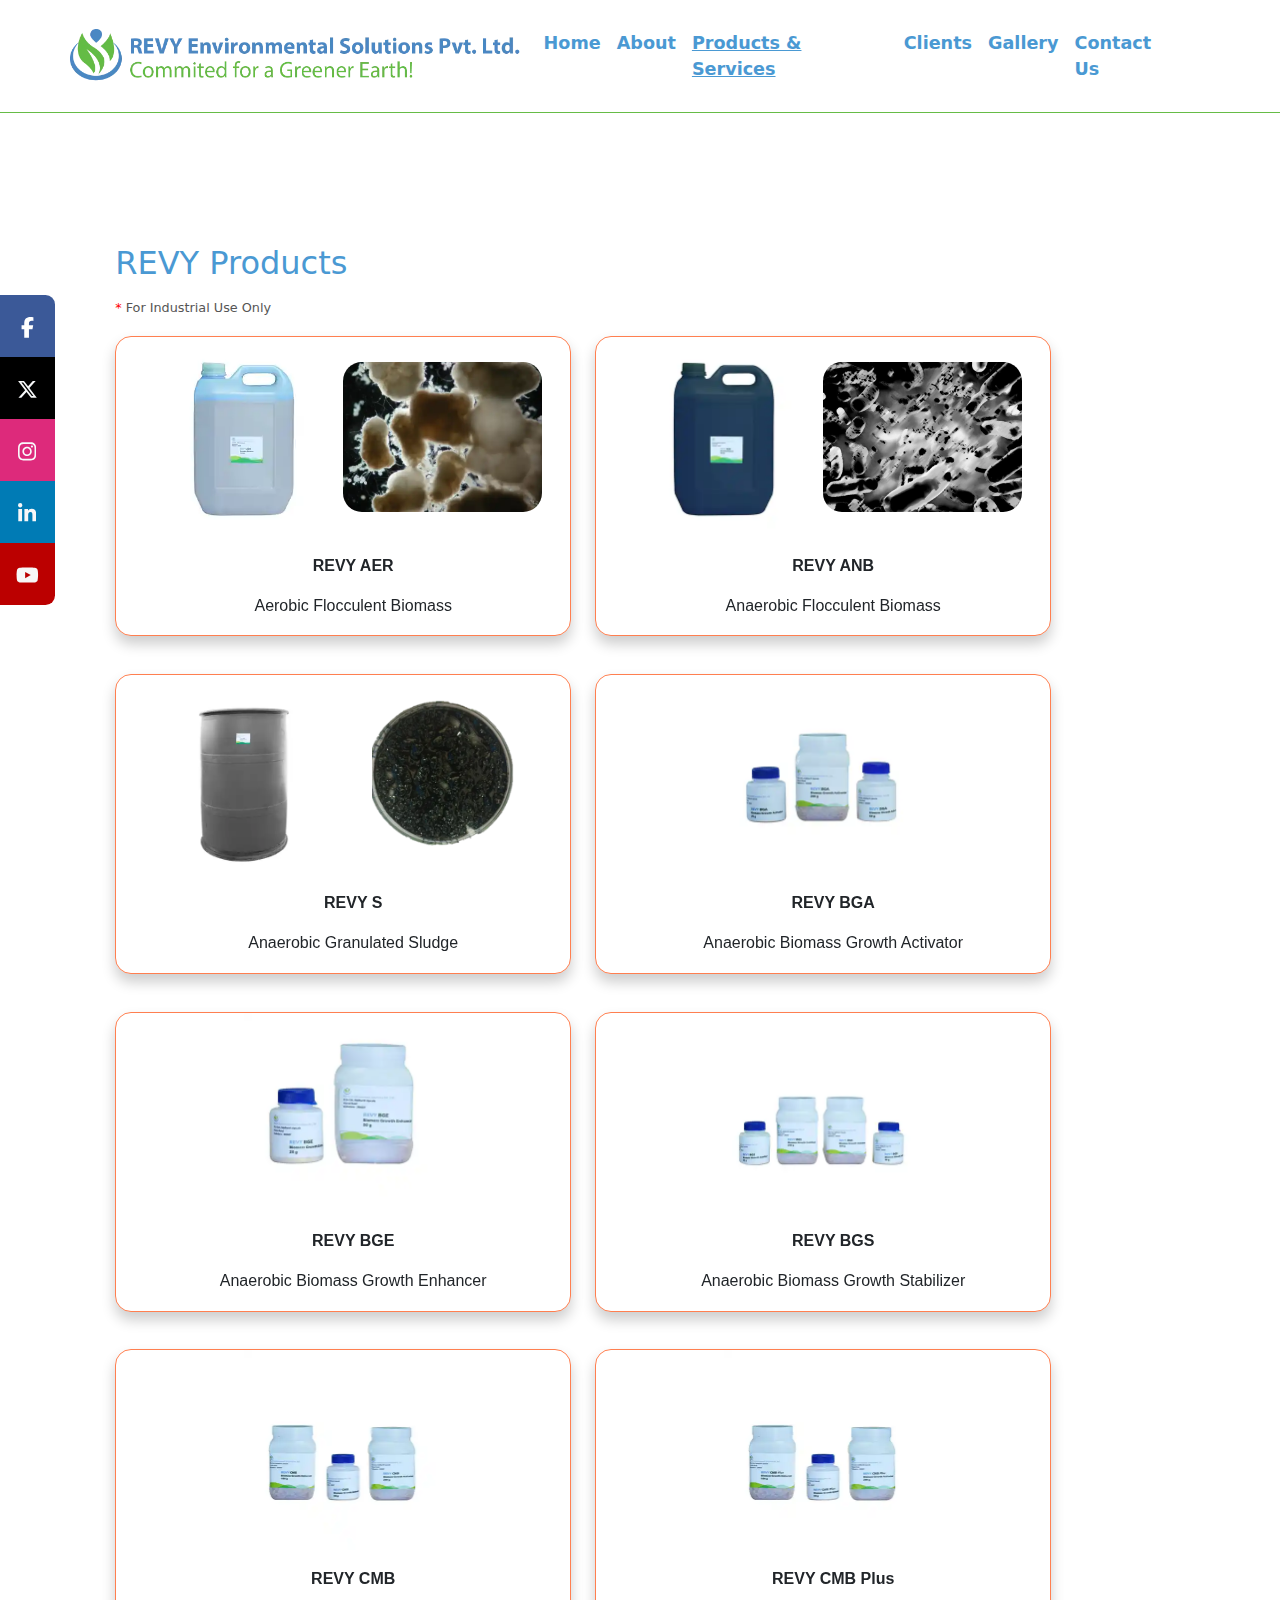
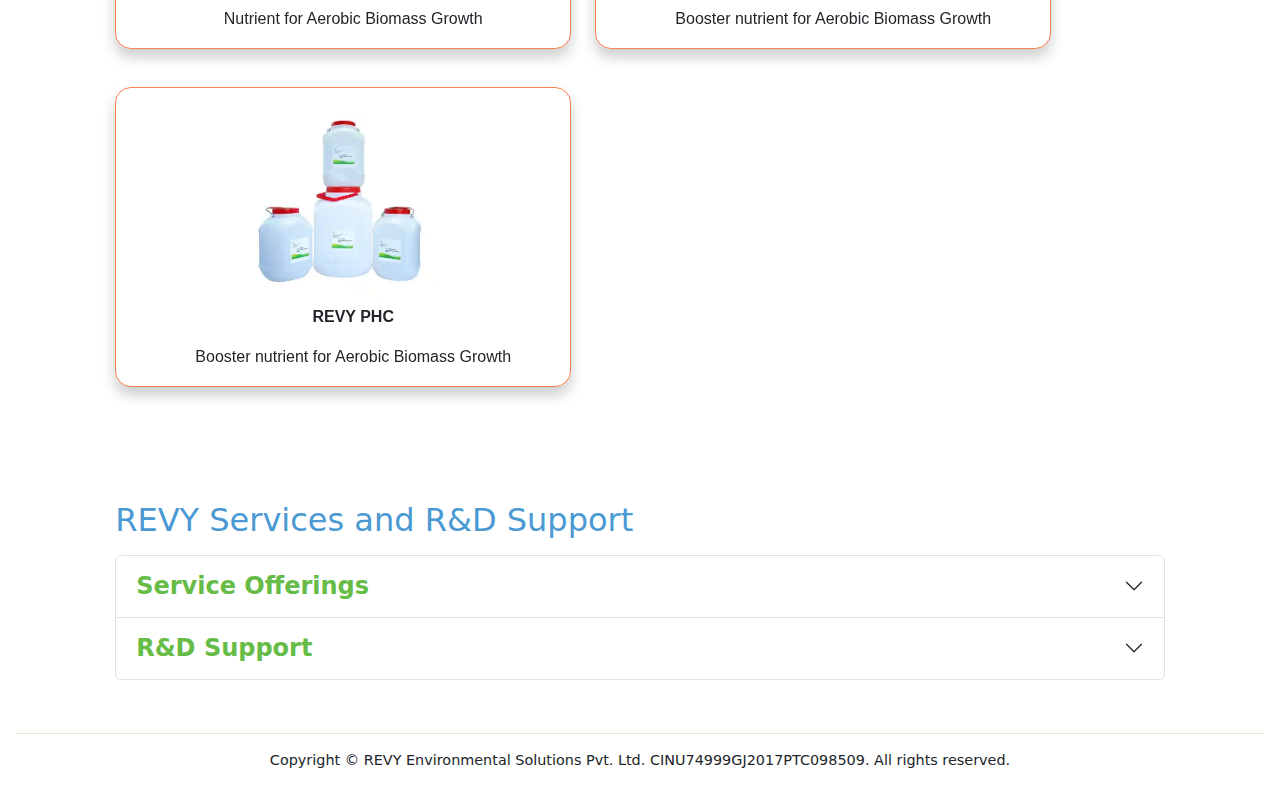
<file: services.html>
<!DOCTYPE html>
<html lang="en">
  <head>
    <meta charset="utf-8" />
    <meta name="viewport" content="width=device-width, initial-scale=1" />
    <link rel="stylesheet" href="bootstrap.css" />
    <link rel="stylesheet" href="style.css" />
    <title>REVY Environmental Solutions Pvt. Ltd.</title>
    <link
      rel="apple-touch-icon"
      sizes="180x180"
      href="./assets/favicon/apple-touch-icon.png"
    />
    <link
      rel="icon"
      type="image/png"
      sizes="32x32"
      href="./assets/favicon/favicon-32x32.png"
    />
    <link
      rel="icon"
      type="image/png"
      sizes="16x16"
      href="./assets/favicon/favicon-16x16.png"
    />
    <link rel="manifest" href="./assets/favicon/site.webmanifest" />
  </head>
  <body class="p-0 m-0 border-0 bd-example">
    <div class="icon-bar">
      <a
        target="_blank"
        href="https://www.facebook.com/REVYEnvironment"
        style="border-radius: 0 0.25cm 0 0"
        class="facebook"
        ><svg
          style="height: 0.55cm"
          xmlns="http://www.w3.org/2000/svg"
          viewBox="0 0 320 512"
        >
          <!--!Font Awesome Free 6.5.2 by @fontawesome - https://fontawesome.com License - https://fontawesome.com/license/free Copyright 2024 Fonticons, Inc.-->
          <path
            fill="#ffffff"
            d="M80 299.3V512H196V299.3h86.5l18-97.8H196V166.9c0-51.7 20.3-71.5 72.7-71.5c16.3 0 29.4 .4 37 1.2V7.9C291.4 4 256.4 0 236.2 0C129.3 0 80 50.5 80 159.4v42.1H14v97.8H80z"
          /></svg
      ></a>
      <a
        target="_blank"
        href="https://twitter.com/REVYEnvironment"
        class="twitter"
        ><svg
          style="height: 0.55cm"
          xmlns="http://www.w3.org/2000/svg"
          viewBox="0 0 512 512"
        >
          <!--!Font Awesome Free 6.5.2 by @fontawesome - https://fontawesome.com License - https://fontawesome.com/license/free Copyright 2024 Fonticons, Inc.-->
          <path
            fill="#f6f7f8"
            d="M389.2 48h70.6L305.6 224.2 487 464H345L233.7 318.6 106.5 464H35.8L200.7 275.5 26.8 48H172.4L272.9 180.9 389.2 48zM364.4 421.8h39.1L151.1 88h-42L364.4 421.8z"
          /></svg
      ></a>
      <a
        target="_blank"
        href="https://www.instagram.com/revy_espl/"
        class="instagram"
        ><svg
          style="height: 0.55cm"
          xmlns="http://www.w3.org/2000/svg"
          viewBox="0 0 448 512"
        >
          <!--!Font Awesome Free 6.5.2 by @fontawesome - https://fontawesome.com License - https://fontawesome.com/license/free Copyright 2024 Fonticons, Inc.-->
          <path
            fill="#f9fafb"
            d="M224.1 141c-63.6 0-114.9 51.3-114.9 114.9s51.3 114.9 114.9 114.9S339 319.5 339 255.9 287.7 141 224.1 141zm0 189.6c-41.1 0-74.7-33.5-74.7-74.7s33.5-74.7 74.7-74.7 74.7 33.5 74.7 74.7-33.6 74.7-74.7 74.7zm146.4-194.3c0 14.9-12 26.8-26.8 26.8-14.9 0-26.8-12-26.8-26.8s12-26.8 26.8-26.8 26.8 12 26.8 26.8zm76.1 27.2c-1.7-35.9-9.9-67.7-36.2-93.9-26.2-26.2-58-34.4-93.9-36.2-37-2.1-147.9-2.1-184.9 0-35.8 1.7-67.6 9.9-93.9 36.1s-34.4 58-36.2 93.9c-2.1 37-2.1 147.9 0 184.9 1.7 35.9 9.9 67.7 36.2 93.9s58 34.4 93.9 36.2c37 2.1 147.9 2.1 184.9 0 35.9-1.7 67.7-9.9 93.9-36.2 26.2-26.2 34.4-58 36.2-93.9 2.1-37 2.1-147.8 0-184.8zM398.8 388c-7.8 19.6-22.9 34.7-42.6 42.6-29.5 11.7-99.5 9-132.1 9s-102.7 2.6-132.1-9c-19.6-7.8-34.7-22.9-42.6-42.6-11.7-29.5-9-99.5-9-132.1s-2.6-102.7 9-132.1c7.8-19.6 22.9-34.7 42.6-42.6 29.5-11.7 99.5-9 132.1-9s102.7-2.6 132.1 9c19.6 7.8 34.7 22.9 42.6 42.6 11.7 29.5 9 99.5 9 132.1s2.7 102.7-9 132.1z"
          /></svg
      ></a>
      <a
        target="_blank"
        href="https://www.linkedin.com/company/revy-environmental-solutions-pvt-ltd/"
        class="linkedin"
        ><svg
          style="height: 0.55cm"
          xmlns="http://www.w3.org/2000/svg"
          viewBox="0 0 448 512"
        >
          <!--!Font Awesome Free 6.5.2 by @fontawesome - https://fontawesome.com License - https://fontawesome.com/license/free Copyright 2024 Fonticons, Inc.-->
          <path
            fill="#f7f7f8"
            d="M100.3 448H7.4V148.9h92.9zM53.8 108.1C24.1 108.1 0 83.5 0 53.8a53.8 53.8 0 0 1 107.6 0c0 29.7-24.1 54.3-53.8 54.3zM447.9 448h-92.7V302.4c0-34.7-.7-79.2-48.3-79.2-48.3 0-55.7 37.7-55.7 76.7V448h-92.8V148.9h89.1v40.8h1.3c12.4-23.5 42.7-48.3 87.9-48.3 94 0 111.3 61.9 111.3 142.3V448z"
          /></svg
      ></a>
      <a
        target="_blank"
        href="https://www.youtube.com/channel/UCA8BgqvdfUuisECWkwlcr6A"
        style="border-radius: 0 0 0.25cm 0"
        class="youtube"
        ><svg
          style="width: 0.6cm"
          xmlns="http://www.w3.org/2000/svg"
          viewBox="0 0 576 512"
        >
          <!--!Font Awesome Free 6.5.2 by @fontawesome - https://fontawesome.com License - https://fontawesome.com/license/free Copyright 2024 Fonticons, Inc.-->
          <path
            fill="#f7f7f7"
            d="M549.7 124.1c-6.3-23.7-24.8-42.3-48.3-48.6C458.8 64 288 64 288 64S117.2 64 74.6 75.5c-23.5 6.3-42 24.9-48.3 48.6-11.4 42.9-11.4 132.3-11.4 132.3s0 89.4 11.4 132.3c6.3 23.7 24.8 41.5 48.3 47.8C117.2 448 288 448 288 448s170.8 0 213.4-11.5c23.5-6.3 42-24.2 48.3-47.8 11.4-42.9 11.4-132.3 11.4-132.3s0-89.4-11.4-132.3zm-317.5 213.5V175.2l142.7 81.2-142.7 81.2z"
          /></svg
      ></a>
    </div>
    <a href="#"><button id="myBtn" title="Go to top">Top</button></a>
    <!-- Example Code -->
    <header>
      <nav
        id="revynav"
        style="
          border-bottom: 1px solid #66bc46;
          position: fixed;
          padding: 0% 5% 0% 4.5%;
        "
        class="navbar navbar-expand-lg bg-white fixed-top"
      >
        <div class="container-fluid">
          <a class="navbar-brand navv" href="./index.html">
            <img class="logo-company" src="./assets/revy-full-logo.webp" />
          </a>
          <button
            class="navbar-toggler"
            type="button"
            data-bs-toggle="offcanvas"
            data-bs-target="#offcanvasNavbar"
            aria-controls="offcanvasNavbar"
            aria-label="Toggle navigation"
          >
            <span class="navbar-toggler-icon"></span>
          </button>
          <div
            class="offcanvas offcanvas-end"
            tabindex="-1"
            id="offcanvasNavbar"
            aria-labelledby="offcanvasNavbarLabel"
          >
            <div class="offcanvas-header">
              <h5 class="offcanvas-title" id="offcanvasNavbarLabel">
                REVY Environmental Solutions
              </h5>
              <button
                type="button"
                class="btn-close"
                data-bs-dismiss="offcanvas"
                aria-label="Close"
              ></button>
            </div>
            <div class="offcanvas-body">
              <ul class="navbar-nav justify-content-end flex-grow-1 pe-3">
                <li class="nav-item">
                  <a
                    class="nav-link"
                    id="nav-home"
                    href="index.html"
                    href="index.html"
                    >Home</a
                  >
                </li>

                <li class="nav-item">
                  <a class="nav-link" id="nav-about" href="about.html">About</a>
                </li>

                <li class="nav-item">
                  <a
                    style="text-decoration: underline"
                    class="nav-link"
                    id="nav-services"
                    href="services.html"
                    >Products & Services</a
                  >
                </li>

                <li class="nav-item">
                  <a class="nav-link" id="nav-services" href="clients.html"
                    >Clients</a
                  >
                </li>

                <li class="nav-item">
                  <a class="nav-link" id="nav-gallery" href="gallery.html"
                    >Gallery</a
                  >
                </li>

                <li class="nav-item">
                  <a class="nav-link" id="nav-contactus" href="contact.html"
                    >Contact Us</a
                  >
                </li>
              </ul>
            </div>
          </div>
        </div>
      </nav>
      <hr style="color: #66bc46" />
    </header>

    <main>
      <article id="services-article">
        <section class="bubble"></section>
        <section style="margin-left: 9vw; margin-right: 9vw">
          <h2>REVY Products</h2>
          <div style="font-size: 0.8rem; color: #565555; margin-bottom: 0.5cm">
            <span style="color: red">*</span> For Industrial Use Only
          </div>
          <div class="flip-products row">
            <div class="flip-card">
              <div class="flip-card-inner">
                <div class="flip-card-front">
                  <div
                    class="row d-flex justify-content-center align-items-center"
                  >
                    <img
                      src="assets/products/1.2REVYAER.webp"
                      alt=""
                      class="p-0 col-5 flip-front-img"
                    />
                    <img
                      src="assets/products/1.1REVY AER.webp"
                      alt=""
                      class="p-0 col-5 flip-front-img-inner"
                    />
                  </div>
                  <div
                    class="title"
                    style="display: grid; place-items: center; width: 100%"
                  >
                    <p>REVY AER</p>
                    <p style="font-size: 1rem; font-weight: 500; margin: 0">
                      Aerobic Flocculent Biomass
                    </p>
                  </div>
                </div>

                <div class="flip-card-back">
                  <table style="font-size: 13px">
                    <tr>
                      <th>Specifications</th>
                      <th>
                        Blend of unique microbes to be used in aeration tanks
                      </th>
                    </tr>
                    <tr>
                      <td>Appearance</td>
                      <td>
                        Brown water liquid (may turn black upon prolong storage)
                      </td>
                    </tr>
                    <tr>
                      <td>Odour</td>
                      <td>Moderate musty odour</td>
                    </tr>
                    <tr>
                      <td>pH</td>
                      <td>6.0 - 7.8</td>
                    </tr>
                    <tr>
                      <td>Density</td>
                      <td>1.0 - 1.10 g/ml</td>
                    </tr>
                    <tr>
                      <td>Product use</td>
                      <td>
                        Aerobic biomass for use in wastewater / effluent
                        treatment plants
                      </td>
                    </tr>
                    <tr>
                      <td>Benefits</td>
                      <td>Helps activate biomass growth in aeration units</td>
                    </tr>
                    <tr>
                      <td>Dosage</td>
                      <td>Depends on aeration unit size and flow</td>
                    </tr>
                    <tr>
                      <td>Storage</td>
                      <td>Store at cool & dry place in closed container</td>
                    </tr>
                  </table>
                </div>
              </div>
            </div>
            <div class="flip-card">
              <div class="flip-card-inner">
                <div class="flip-card-front">
                  <div
                    class="row d-flex justify-content-center align-items-center"
                  >
                    <img
                      src="assets/products/REVYANB.webp"
                      alt=""
                      class="p-0 col-5 flip-front-img"
                    />
                    <img
                      src="assets/products/REVYANBin.webp"
                      alt=""
                      class="p-0 col-5 flip-front-img-inner"
                    />
                  </div>
                  <div
                    class="title"
                    style="display: grid; place-items: center; width: 100%"
                  >
                    <p>REVY ANB</p>
                    <p style="font-size: 1rem; font-weight: 500; margin: 0">
                      Anaerobic Flocculent Biomass
                    </p>
                  </div>
                </div>

                <div class="flip-card-back">
                  <table style="font-size: 13px">
                    <tr>
                      <th>Specifications</th>
                      <th>
                        Blend of unique microbes to be used in anaerobic
                        reactors
                      </th>
                    </tr>
                    <tr>
                      <td>Appearance</td>
                      <td>Black Viscous liquid</td>
                    </tr>
                    <tr>
                      <td>Odour</td>
                      <td>Moderate methane odour</td>
                    </tr>
                    <tr>
                      <td>pH</td>
                      <td>6.0 - 7.8</td>
                    </tr>
                    <tr>
                      <td>Density</td>
                      <td>1.10 - 1.12 g/ml</td>
                    </tr>
                    <tr>
                      <td>Product use</td>
                      <td>
                        Anaerobic Seed Biomass for use in Biogas Gas Plants /
                        WWTP
                      </td>
                    </tr>
                    <tr>
                      <td>Benefits</td>
                      <td>Helps activate biomass growth in anaerobic units</td>
                    </tr>
                    <tr>
                      <td>Dosage</td>
                      <td>Depends on anaerobic reactors unit size and flow</td>
                    </tr>
                    <tr>
                      <td>Storage</td>
                      <td>
                        Keep container closed when not in use. Store in a
                        well-ventilated dry place away from heat or direct
                        sunlight
                      </td>
                    </tr>
                  </table>
                </div>
              </div>
            </div>
            <div class="flip-card">
              <div class="flip-card-inner">
                <div class="flip-card-front">
                  <div
                    class="row d-flex justify-content-center align-items-center"
                  >
                    <img
                      src="assets/products/2.1REVY S.webp"
                      alt=""
                      class="p-0 col-5 flip-front-img"
                    />
                    <img
                      src="assets/products/2.2REVY S.webp"
                      alt=""
                      style="object-fit: contain"
                      class="p-0 col-5 flip-front-img-inner"
                    />
                  </div>
                  <div
                    class="title"
                    style="display: grid; place-items: center; width: 100%"
                  >
                    <p>REVY S</p>
                    <p style="font-size: 1rem; font-weight: 500; margin: 0">
                      Anaerobic Granulated Sludge
                    </p>
                  </div>
                </div>

                <div class="flip-card-back">
                  <table style="font-size: 13px">
                    <tr>
                      <th>Specifications</th>
                      <th>
                        A unique consortium of 650 Different microbes to be used
                        in high rate anaerobic reactors.
                      </th>
                    </tr>
                    <tr>
                      <td>Appearance</td>
                      <td>Spherical, Dense</td>
                    </tr>
                    <tr>
                      <td>Odour</td>
                      <td>Moderate methane odour</td>
                    </tr>
                    <tr>
                      <td>pH</td>
                      <td>6.0 - 7.8</td>
                    </tr>
                    <tr>
                      <td>Density</td>
                      <td>1.10 - 1.12 g/m</td>
                    </tr>
                    <tr>
                      <td>Product use</td>
                      <td>
                        Anaerobic Granulated Biomass For Use in High Rate
                        Wastewater / Effluent Treatment Plants
                      </td>
                    </tr>
                    <tr>
                      <td>Benefits</td>
                      <td>
                        Helps Improves Efficiency of WWT (ETP / STP) Units.
                      </td>
                    </tr>
                    <tr>
                      <td>Dosage</td>
                      <td>
                        Depends on Anaerobic Digester's unit Size and Flow
                      </td>
                    </tr>
                    <tr>
                      <td>Storage</td>
                      <td>Store at cool & dry place in closed container</td>
                    </tr>
                  </table>
                </div>
              </div>
            </div>
            <div class="flip-card">
              <div class="flip-card-inner">
                <div class="flip-card-front">
                  <div
                    class="row d-flex justify-content-center align-items-center"
                  >
                    <img
                      src="assets/products/REVYBGA.webp"
                      alt=""
                      class="p-0 col-5 flip-front-img"
                    />
                  </div>
                  <div
                    class="title"
                    style="display: grid; place-items: center; width: 100%"
                  >
                    <p>REVY BGA</p>
                    <p style="font-size: 1rem; font-weight: 500; margin: 0">
                      Anaerobic Biomass Growth Activator
                    </p>
                  </div>
                </div>

                <div class="flip-card-back">
                  <table style="font-size: 13px">
                    <tr>
                      <th>Specifications</th>
                      <th>
                        Composition of Carbon, Nitrogen and Phosphorus Source
                      </th>
                    </tr>
                    <tr>
                      <td>Appearance</td>
                      <td>Yellowish Brown Powder</td>
                    </tr>
                    <tr>
                      <td>Odour</td>
                      <td>Pungent</td>
                    </tr>
                    <tr>
                      <td>pH</td>
                      <td>7.2 - 7.6</td>
                    </tr>
                    <tr>
                      <td>Solubility</td>
                      <td>99.9% Soluble in water</td>
                    </tr>
                    <tr>
                      <td>Product use</td>
                      <td>
                        Anaerobic Biomass Formulation For Use in Wastewater
                        treatment / ETPs
                      </td>
                    </tr>
                    <tr>
                      <td>Benefits</td>
                      <td>Helps Activates Biomass Growth in Anaerobic Units</td>
                    </tr>
                    <tr>
                      <td>Dosage</td>
                      <td>Depends on AD / Biogas Unit Size and Flow</td>
                    </tr>
                    <tr>
                      <td>Storage</td>
                      <td>Store at cool & dry place in closed container</td>
                    </tr>
                  </table>
                </div>
              </div>
            </div>
            <div class="flip-card">
              <div class="flip-card-inner">
                <div class="flip-card-front">
                  <div
                    class="row d-flex justify-content-center align-items-center"
                  >
                    <img
                      src="assets/products/REVYBGE.webp"
                      alt=""
                      class="p-0 col-5 flip-front-img"
                    />
                  </div>
                  <div
                    class="title"
                    style="display: grid; place-items: center; width: 100%"
                  >
                    <p>REVY BGE</p>
                    <p style="font-size: 1rem; font-weight: 500; margin: 0">
                      Anaerobic Biomass Growth Enhancer
                    </p>
                  </div>
                </div>

                <div class="flip-card-back">
                  <table style="font-size: 13px">
                    <tr>
                      <th>Specifications</th>
                      <th>Composition of Vitamins and Micronutrients</th>
                    </tr>
                    <tr>
                      <td>Appearance</td>
                      <td>Colorful Powder Mixture</td>
                    </tr>
                    <tr>
                      <td>Odour</td>
                      <td>Pungent</td>
                    </tr>
                    <tr>
                      <td>pH</td>
                      <td>4.8 - 6.4</td>
                    </tr>
                    <tr>
                      <td>Solubility</td>
                      <td>99.9% Soluble is water</td>
                    </tr>
                    <tr>
                      <td>Product use</td>
                      <td>
                        Anaerobic Biomass Formulation For Use in Wastewater
                        Treatment / ETPs
                      </td>
                    </tr>
                    <tr>
                      <td>Benefits</td>
                      <td>
                        Helps Enhancement of Biomass Growth in Anaerobic Units
                      </td>
                    </tr>
                    <tr>
                      <td>Dosage</td>
                      <td>Depends on AD / Biogas Unit Size and Flow</td>
                    </tr>
                    <tr>
                      <td>Storage</td>
                      <td>Store at cool & dry place in closed container</td>
                    </tr>
                  </table>
                </div>
              </div>
            </div>
            <div class="flip-card">
              <div class="flip-card-inner">
                <div class="flip-card-front">
                  <div
                    class="row d-flex justify-content-center align-items-center"
                  >
                    <img
                      src="assets/products/REVYBGS.webp"
                      alt=""
                      class="p-0 col-5 flip-front-img"
                    />
                  </div>
                  <div
                    class="title"
                    style="display: grid; place-items: center; width: 100%"
                  >
                    <p>REVY BGS</p>
                    <p style="font-size: 1rem; font-weight: 500; margin: 0">
                      Anaerobic Biomass Growth Stabilizer
                    </p>
                  </div>
                </div>

                <div class="flip-card-back">
                  <table style="font-size: 13px">
                    <tr>
                      <th>Specifications</th>
                      <th>Composition of Minerals and Trace Elements</th>
                    </tr>
                    <tr>
                      <td>Appearance</td>
                      <td>Colorful Granular Mixture</td>
                    </tr>
                    <tr>
                      <td>Odour</td>
                      <td>Pungent</td>
                    </tr>
                    <tr>
                      <td>pH</td>
                      <td>7.4 - 8.0</td>
                    </tr>
                    <tr>
                      <td>Solubility</td>
                      <td>98.0% Soluble is water</td>
                    </tr>
                    <tr>
                      <td>Product use</td>
                      <td>
                        Anaerobic Biomass Formulation For Use in Wastewater
                        Treatment / ETPs
                      </td>
                    </tr>
                    <tr>
                      <td>Benefits</td>
                      <td>
                        Helps Stabilization of Biomass Growth in Anaerobic Units
                      </td>
                    </tr>
                    <tr>
                      <td>Dosage</td>
                      <td>Depends on AD / Biogas Unit Size and Flow</td>
                    </tr>
                    <tr>
                      <td>Storage</td>
                      <td>Store at cool & dry place in closed container</td>
                    </tr>
                  </table>
                </div>
              </div>
            </div>
            <div class="flip-card">
              <div class="flip-card-inner">
                <div class="flip-card-front">
                  <div
                    class="row d-flex justify-content-center align-items-center"
                  >
                    <img
                      src="assets/products/REVYCMB.webp"
                      alt=""
                      class="p-0 col-5 flip-front-img"
                    />
                  </div>
                  <div
                    class="title"
                    style="display: grid; place-items: center; width: 100%"
                  >
                    <p>REVY CMB</p>
                    <p style="font-size: 1rem; font-weight: 500; margin: 0">
                      Nutrient for Aerobic Biomass Growth
                    </p>
                  </div>
                </div>

                <div class="flip-card-back">
                  <table style="font-size: 13px">
                    <tr>
                      <th>Specifications</th>
                      <th>
                        Composition of Carbon, Nitrogen and Phosphorus Source
                      </th>
                    </tr>
                    <tr>
                      <td>Appearance</td>
                      <td>Wheatish Brown Powder</td>
                    </tr>
                    <tr>
                      <td>Odour</td>
                      <td>Pungent</td>
                    </tr>
                    <tr>
                      <td>pH</td>
                      <td>7.1 - 7.5</td>
                    </tr>
                    <tr>
                      <td>Solubility</td>
                      <td>99.9% Soluble in water</td>
                    </tr>
                    <tr>
                      <td>Product use</td>
                      <td>
                        Nutritional Formulation For Biomass Growth in Waste
                        Water Treatment
                      </td>
                    </tr>
                    <tr>
                      <td>Benefits</td>
                      <td>Helps Activates Biomass Growth in Aeration Units</td>
                    </tr>
                    <tr>
                      <td>Dosage</td>
                      <td>Depends on Aeration Unit Size and Flow</td>
                    </tr>
                    <tr>
                      <td>Storage</td>
                      <td>Store at cool & dry place in closed container</td>
                    </tr>
                  </table>
                </div>
              </div>
            </div>
            <div class="flip-card">
              <div class="flip-card-inner">
                <div class="flip-card-front">
                  <div
                    class="row d-flex justify-content-center align-items-center"
                  >
                    <img
                      src="assets/products/REVYCMB Plus.webp"
                      alt=""
                      class="p-0 col-5 flip-front-img"
                    />
                  </div>
                  <div
                    class="title"
                    style="display: grid; place-items: center; width: 100%"
                  >
                    <p>REVY CMB Plus</p>
                    <p style="font-size: 1rem; font-weight: 500; margin: 0">
                      Booster nutrient for Aerobic Biomass Growth
                    </p>
                  </div>
                </div>

                <div class="flip-card-back">
                  <table style="font-size: 13px">
                    <tr>
                      <th>Specifications</th>
                      <th>
                        Composition of Carbon, Nitrogen and Phosphorus Source
                      </th>
                    </tr>
                    <tr>
                      <td>Appearance</td>
                      <td>Wheatish Brown Powder</td>
                    </tr>
                    <tr>
                      <td>Odour</td>
                      <td>Pungent</td>
                    </tr>
                    <tr>
                      <td>pH</td>
                      <td>7.1 - 7.5</td>
                    </tr>
                    <tr>
                      <td>Solubility</td>
                      <td>99.9% Soluble in water</td>
                    </tr>
                    <tr>
                      <td>Product use</td>
                      <td>Booster For Aerobic Biomass Growth in WWTP</td>
                    </tr>
                    <tr>
                      <td>Benefits</td>
                      <td>Helps Activates Biomass Growth in Aeration Units</td>
                    </tr>
                    <tr>
                      <td>Dosage</td>
                      <td>Depends on Aeration Unit Size and Flow</td>
                    </tr>
                    <tr>
                      <td>Storage</td>
                      <td>Store at cool & dry place in closed container</td>
                    </tr>
                  </table>
                </div>
              </div>
            </div>
            <div class="flip-card">
              <div class="flip-card-inner">
                <div class="flip-card-front">
                  <div
                    class="row d-flex justify-content-center align-items-center"
                  >
                    <img
                      src="assets/products/REVYPHC.webp"
                      alt=""
                      class="p-0 col-5 flip-front-img"
                    />
                  </div>
                  <div
                    class="title"
                    style="display: grid; place-items: center; width: 100%"
                  >
                    <p>REVY PHC</p>
                    <p style="font-size: 1rem; font-weight: 500; margin: 0">
                      Booster nutrient for Aerobic Biomass Growth
                    </p>
                  </div>
                </div>

                <div class="flip-card-back">
                  <table style="font-size: 13px">
                    <tr>
                      <th>Specifications</th>
                      <th>
                        A unique combination of pH neutralizing formulations
                      </th>
                    </tr>
                    <tr>
                      <td>Appearance</td>
                      <td>Whitish Powder</td>
                    </tr>
                    <tr>
                      <td>Odour</td>
                      <td>Odourless / soapy</td>
                    </tr>
                    <tr>
                      <td>pH</td>
                      <td>Alkaline</td>
                    </tr>
                    <tr>
                      <td>Solubility</td>
                      <td>99.9% Soluble is water</td>
                    </tr>
                    <tr>
                      <td>Product use</td>
                      <td>For use in pH balancing of Biogas / WWT Plants</td>
                    </tr>
                    <tr>
                      <td>Benefits</td>
                      <td>Helps balancing pH in the reactors</td>
                    </tr>
                    <tr>
                      <td>Dosage</td>
                      <td>Depends on Unit Size and Flow</td>
                    </tr>
                    <tr>
                      <td>Storage</td>
                      <td>Store at cool & dry place in closed container</td>
                    </tr>
                  </table>
                </div>
              </div>
            </div>

            <div>
              <h2>REVY Services and R&D Support</h2>
              <div class="accordion" id="accordionPanelsStayOpenExample">
                <div class="accordion-item">
                  <h2 style="margin: 0; padding: 0" class="accordion-header">
                    <button
                      class="accordion-button collapsed"
                      type="button"
                      data-bs-toggle="collapse"
                      data-bs-target="#panelsStayOpen-collapseOne"
                      aria-expanded="false"
                      aria-controls="panelsStayOpen-collapseOne"
                      style="
                        font-size: 1.5rem;
                        color: #66bc46;
                        font-weight: 600;
                      "
                    >
                      Service Offerings
                    </button>
                  </h2>
                  <div
                    id="panelsStayOpen-collapseOne"
                    class="accordion-collapse collapse"
                  >
                    <div class="accordion-body">
                      <ul class="ul-serv">
                        <li class="li-serve">
                          Commissioning /Re-commissioning/Stabilizing of Biogas Plant 
                        </li>
                        <li class="li-serve">
                          Operation & Maintenance of ongoing Biogas plants 
                        </li>
                        <li class="li-serve">
                          Monitoring Microbial Health within AD using REVY App (R-EMAPP) 
                        </li>
                        <li class="li-serve">
                          Treatability Studies of feedstocks/effluents
                        </li>
                        <li class="li-serve">
                          Advice on Scale & Technology Selection
                        </li>
                      </ul>
                    </div>
                  </div>
                </div>
                <div class="accordion-item">
                  <h2 style="margin: 0; padding: 0" class="accordion-header">
                    <button
                      class="accordion-button collapsed"
                      type="button"
                      data-bs-toggle="collapse"
                      data-bs-target="#panelsStayOpen-collapseTwo"
                      aria-expanded="false"
                      aria-controls="panelsStayOpen-collapseTwo"
                      style="
                        font-size: 1.5rem;
                        color: #66bc46;
                        font-weight: 600;
                      "
                    >
                      R&D Support
                    </button>
                  </h2>
                  <div
                    id="panelsStayOpen-collapseTwo"
                    class="accordion-collapse collapse"
                  >
                    <div class="accordion-body">
                      <ul class="ul-serv">
                        <li class="li-serve">
                          Bio-Methane Potential (BMP) Analysis
                        </li>
                        <li class="li-serve">
                          Specific Methanogenic Activity (SMA)
                        </li>
                        <li class="li-serve">
                          Metagenomics Study of Aerobic/Anaerobic microflora
                        </li>
                        <li class="li-serve">
                          Scoping and Feasibility of Waste Management
                        </li>
                        <li class="li-serve">
                          Establishing treatability regimen for new and novel waste matter
                        </li>
                      </ul>
                    </div>
                  </div>
                </div>
              </div>
            </div>

            <br />
            <br />
          </div>
        </section>
      </article>
    </main>
    <footer class="p-3">
      <br />
      <hr style="color: #66bc46" />
      <div class="footer-text">
        Copyright © REVY Environmental Solutions Pvt. Ltd.
        CINU74999GJ2017PTC098509. All rights reserved.
      </div>
    </footer>
        <script src="./bootstrap.bundle.js"></script>
    <script src="app.js"></script>
    <script src="hid.js"></script>
  </body>
</html>
</file>
<file: style.css>
nav {
  height: 3cm;
}
.nav-link {
  color: #4a99d3;
  font-weight: 600;
  font-size: 1.1rem;
}
.nav-link:hover {
  color: #66bc46;
  font-weight: 600;
}
#revynav {
  border-bottom: 1px solid #66bc46;
  position: fixed;
  padding: 0% 5% 0% 4.5% !important;
}
.green {
  color: #66bc46;
}
.blue {
  color: #4a99d3;
}

.labdiv > img {
  border: 5px solid #4a99d3;
  border-radius: 0.25cm;
  padding: 0;
  margin: 0;
  height: 180px;
  object-fit: cover;
  width: 100%;
  transition: transform 0.5s;
}
.labdiv {
  width: 20vw;
}

.labdiv > img:hover {
  border: 5px solid #66bc46;
  -ms-transform: scale(1.1); /* IE 9 */
  -webkit-transform: scale(1.1); /* Safari 3-8 */
  transform: scale(1.1);
}

a:hover {
  cursor: pointer;
}

.reuse-title {
  color: #66bc46;
}


#counter-container:hover {
  transform: translateY(-5px);
  box-shadow: 0px 10px 0px 0px #4a99d3;
}
#redcard2:hover {
  transform: translateY(-5px);
  box-shadow: 0px 10px 0px 0px #FBC412;
}
#redcard3:hover {
  transform: translateY(-5px);
  box-shadow: 0px 10px 0px 0px #47773D;
}

.prez-img {
  border: solid 5px #4a99d3;
}
.prez-img:hover {
  border: solid 5px #66bc46;
}
.redcard {
  padding-top:0.5cm;
  border-radius: 0.4cm;
  transition: transform 0.25s, box-shadow 0.25s;
}

.circles {
  z-index: 1;
  background: hsla(205, 61%, 56%, 0.559);
  position: relative;
  top: 0;
  left: 0;
  height: 90vh;
  overflow: hidden;
  object-fit: cover;
  padding-bottom: 0.1cm;
}

.circles li {
  position: absolute;
  display: block;
  list-style: none;
  width: 20px;
  height: 20px;
  background: #66bc46;
  animation: animate 25s linear infinite;
  bottom: -150px;
}

.circles li:nth-child(1) {
  left: 25%;
  width: 80px;
  height: 80px;
  animation-delay: 0s;
}

.circles li:nth-child(2) {
  left: 10%;
  width: 20px;
  height: 20px;
  animation-delay: 2s;
  animation-duration: 12s;
}

.circles li:nth-child(3) {
  left: 70%;
  width: 20px;
  height: 20px;
  animation-delay: 4s;
}

.circles li:nth-child(4) {
  left: 40%;
  width: 60px;
  height: 60px;
  animation-delay: 0s;
  animation-duration: 18s;
}

.circles li:nth-child(5) {
  left: 65%;
  width: 20px;
  height: 20px;
  animation-delay: 0s;
}

.circles li:nth-child(6) {
  left: 75%;
  width: 110px;
  height: 110px;
  animation-delay: 3s;
}

.circles li:nth-child(7) {
  left: 35%;
  width: 150px;
  height: 150px;
  animation-delay: 7s;
}

.circles li:nth-child(8) {
  left: 50%;
  width: 25px;
  height: 25px;
  animation-delay: 15s;
  animation-duration: 45s;
}

.circles li:nth-child(9) {
  left: 20%;
  width: 15px;
  height: 15px;
  animation-delay: 2s;
  animation-duration: 35s;
}

.circles li:nth-child(10) {
  left: 85%;
  width: 150px;
  height: 150px;
  animation-delay: 0s;
  animation-duration: 11s;
}

@keyframes animate {
  0% {
    transform: translateY(0) rotate(0deg);
    opacity: 1;
    border-radius: 0;
  }

  100% {
    transform: translateY(-1000px) rotate(720deg);
    opacity: 0;
    border-radius: 50%;
  }
}
.page-title-line {
  border-bottom: solid 1px #65bc46;
}
.bubble {
  display: grid;
  place-items: center;
  color: #4a99d3;
  z-index: -1;
  padding-top: 13vh;
  height: 15vh;
}
@media (max-width: 600px) {
  .bubble {
    padding-top: 7vh;
    height: 15vh;
  }
}
h4 {
  color: #66bc46;
  margin-bottom: 0.5cm;
  margin-top: 0.5cm;
  text-align: left;
}
h3 {
  color: #4a99d3;
  margin-bottom: 2vw;
  padding-top: 1cm;
  text-align: left;
}
.accordion-button,
.accordion-button:focus {
  outline: none !important;
  box-shadow: none !important;
}
h2 {
  color: #4a99d3;
  margin-bottom: 1rem;
  padding-top: 2cm;
}
.article-sub-title {
  color: #4a99d3;
  font-size: 2rem;
  margin-top: 1rem;
  margin-bottom: 1rem;
}
.logo-company {
  width: 450px;
}

.span-bold {
  font-weight: bold;
  color: #66bc46;
}
.p-reduce {
  text-align: center;
}
#cover-image {
  width: 100%;
}
.ul-serv {
  box-sizing: border-box;
  font-size: 1rem;
  text-align: left;
}
.li-serve {
  padding: 0rem 0rem 1rem 1rem;
  border-radius: 0.25cm;
  background: rgb(102, 188, 70, 0.3);
}

.li-serve + .li-serve {
  margin-top: 1rem;
}
::marker {
  font-weight: 600;
  color: #4a99d3;
  font-size: 1.8rem;
}
.prodclass > .card:hover {
  border: 1px #66bc46 solid;
}
.prodclass > .card:hover {
  border: 1px #66bc46 solid;
}
.card-img-top {
  transition: 0.5s all;
}
.card-img-top:hover {
  transform: scale(0.9);
}
.icon-bar {
  position: fixed;
  top: 50%;
  -webkit-transform: translateY(-50%);
  -ms-transform: translateY(-50%);
  transform: translateY(-50%);
  z-index: 5;
  transition: top 0.5s ease;
}

.icon-bar a {
  display: block;
  text-align: center;
  padding: 16px;
  transition: all 0.3s ease;
  color: white;
  font-size: 20px;
}

.icon-bar a:hover {
  background-color: rgb(102, 188, 70);
}
.instagram {
  background: #dd2a7b;
  color: white;
}
.facebook {
  background: #3b5998;
  color: white;
}

.twitter {
  background: black;
  color: white;
}

.linkedin {
  background: #007bb5;
  color: white;
}

.youtube {
  background: #bb0000;
  color: white;
}

#myBtn {
  display: none;
  position: fixed;
  bottom: 1.2cm;
  right: 30px;
  z-index: 99;
  font-size: 18px;
  outline: none;
  background-color: #4a99d3;
  color: white;
  cursor: pointer;
  border: none;
  padding: 20px 20px;
  margin: 0.5cm;
  font-size: 0.5cm;
  font-weight: 700;
  border-radius: 0.2cm;
  transition: all ease 0.1s;
  box-shadow: 0px 5px 0px 0px #9ae67e;
}
#myBtn:hover {
  background-color: #9ae67e;
  box-shadow: 0px 5px 0px 0px #4a99d3;
  color: #4a99d3;
}

#myBtn:active {
  transform: translateY(5px);
  box-shadow: 0px 0px 0px 0px #a29bfe;
}

.linbutton {
  display: flex;
  background-color: #0a66c2;
  color: #ffffff;
  padding: 0.5rem 0.6rem;
  font-size: 0.875rem;
  line-height: 1.25rem;
  font-weight: 700;
  text-align: center;
  vertical-align: middle;
  align-items: center;
  border-radius: 0.5rem;
  gap: 0.5rem;
  border: none;
  cursor: pointer;
  box-shadow: 0 4px 6px 5px rgba(0, 0, 0, 0.1),
    0 2px 4px -1px rgba(0, 0, 0, 0.06);
  transition: 0.3s ease;
  margin-bottom: 0.4cm;
  width: fit-content;
}
.linbutton2 {
  display: flex;
  background-color: #0a66c2;
  color: #ffffff;
  padding: 0.5rem 0.6rem;
  font-size: 0.875rem;
  line-height: 1.25rem;
  font-weight: 700;
  text-align: center;
  vertical-align: middle;
  align-items: center;
  border-radius: 0.5rem;
  gap: 0.75rem;
  border: none;
  cursor: pointer;
  box-shadow: 0 4px 6px 5px rgba(0, 0, 0, 0.1),
    0 2px 4px -1px rgba(0, 0, 0, 0.06);
  transition: 0.3s ease;
  margin-bottom: 0.4cm;
}

.linbutton svg {
  height: 30px;
}

.linbutton:hover {
  box-shadow: 0 4px 6px 5px #65bc469a, 0 2px 4px -1px #65bc469a;
}

.linbutton2 svg {
  height: 30px;
}

.linbutton2:hover {
  box-shadow: 0 4px 6px 5px #65bc469a, 0 2px 4px -1px #65bc469a;
}

.profile-links {
  margin-top: 0.5cm;
  display: grid;
  place-items: center;
  gap: 0.2cm;
}
.profile-links > a {
  text-decoration: none;
}
.contact-span {
  text-decoration: none;
  opacity: 50%;
}
.dotted-border-span {
  border-bottom: 1px dotted #000;
}
.contact-span:hover {
  opacity: 70%;
}

.team-section {
  border: solid 1px #4a99d3;
  padding: 0.5cm;
  margin: 1cm 0 1cm 0;
  border-radius: 0.5cm;
  max-width: 30cm;
}
.designation {
  font-weight: 600;
}
.designation2 {
  font-weight: 400;
  color: #686767;
}
.column1 {
  display: grid;
  place-items: center;
}
.column1 > img {
  width: 3cm;
  border-radius: 50%;
  margin-bottom: 0.5cm;
  box-shadow: 0px 0px 16px 5px #4a99d3;
}
.column1 > img:hover {
  box-shadow: 0px 0px 16px 5px #65bc46;
}
.column2 {
  padding-top: 0.5cm;
  display: grid;
  place-items: center;
  text-align: justify;
}
.hidden {
  opacity: 0;
  transition: all 1s;
  transform: translateX(-10%);
}
.show {
  opacity: 1;
  transform: translateX(0%);
}

.hiddenv {
  opacity: 0;
  transition: all 1s;
  transform: translateY(30%);
}
.showv {
  opacity: 1;
  transform: translateY(0%);
}

/* this card is inspired form this - https://georgefrancis.dev/ */

.testcard {
  --border-radius: 0.75rem;
  --primary-color: #4a99d3;
  --secondary-color: #66bc46;
  width: 245px;
  font-family: "Arial";
  padding: 1rem;
  cursor: pointer;
  border-radius: var(--border-radius);
  background: #f1f1f3;
  box-shadow: 0px 8px 16px 0px rgb(0 0 0 / 3%);
  position: relative;
  margin: 1rem;
}

.testcard > * + * {
  margin-top: 1.1em;
}

.testcard .testcard__content {
  color: black;
  font-size: 0.86rem;
}

.testcard .testcard__title {
  padding: 0;
  font-size: 1.3rem;
  font-weight: bold;
}

.testcard .testcard__arrow {
  position: absolute;
  background: var(--primary-color);
  padding: 0.4rem;
  border-top-left-radius: var(--border-radius);
  border-bottom-right-radius: var(--border-radius);
  bottom: 0;
  right: 0;
  transition: 0.2s;
  display: flex;
  justify-content: center;
  align-items: center;
}

.testcard svg {
  transition: 0.2s;
}

/* hover */
.testcard:hover .testcard__title {
  color: var(--secondary-color);
}

.testcard:hover .testcard__arrow {
  background: #66bc46;
}

.testcard:hover .testcard__arrow svg {
  transform: translateX(3px);
}

footer {
  text-align: center;
  font-size: 0.9rem;
  border-top-left-radius: 0.3cm;
  border-top-right-radius: 0.3cm;
}
.carim {
  width: 100%;
  height: 100vh;
  object-fit: cover;
}
.carim0 {
  width: 100%;
  height: calc(100vh - 0.8cm);
  object-fit: cover;
}

.carousel-caption h2 {
  color: white;
  padding: 0;
}
.carousel-caption {
  background-color: rgba(0, 0, 0, 0.7);
  padding: 0.2cm 0 0.1cm 0;
  margin: 1cm;
  border-radius: 0.2cm;
  text-align: center;
  margin-bottom: 2%;
}
.gotocont {
  color: white;
  background-color: rgb(71, 71, 244);
  border: none;
  padding: 0.2cm 0.4cm;
  border-radius: 0.2cm;
}
.gotocont:hover {
  color: white;
  background-color: rgb(91, 91, 245);
}
.logos {
  display: flex;
  flex-wrap: wrap;
  justify-content: center; /* Adjust as needed */
  padding: 20px; /* Adjust as needed */
}
.logos > img {
  width: 150px;
  background-color: #f2f2f2;
  border: 1px solid #ccc;
  box-sizing: border-box;
  margin: 0.5cm;
  background-color: white;
  padding: 5px;
  object-fit: contain;
}
.awardss {
  display: flex;
  justify-content: center;
  flex-wrap: wrap;
}
.carda {
  position: relative;
  width: 310px;
  height: 200px;
  background-color: #f2f2f2;
  border-radius: 10px;
  display: flex;
  align-items: center;
  justify-content: center;
  overflow: hidden;
  perspective: 1000px;
  box-shadow: 0 0 0 5px #4a99d3;
  transition: all 0.4s cubic-bezier(0.175, 0.885, 0.32, 1.275);
  margin-right: 1.4cm;
  margin-bottom: 1cm;
}

.carda svg {
  width: 48px;
  fill: #333;
  transition: all 0.4s cubic-bezier(0.175, 0.885, 0.32, 1.275);
}

.carda:hover {
  box-shadow: 0 8px 16px #65bc46;
}

.carda__content {
  position: absolute;
  top: 0;
  left: 0;
  width: 100%;
  height: 100%;
  padding: 20px;
  box-sizing: border-box;
  background-color: #f2f2f2;
  transform: rotateX(-90deg);
  transform-origin: bottom;
  transition: all 0.4s cubic-bezier(0.175, 0.885, 0.32, 1.275);
}

.carda:hover .carda__content {
  transform: rotateX(0deg);
}

.carda__title {
  margin: 0;
  font-size: 20px;
  color: #333;
  font-weight: 700;
}
.carda__subtitle {
  margin: 0;
  font-size: 15px;
  color: #5c5b5b;
  font-weight: 650;
}
.carda__description {
  margin: 10px 0 0;
  font-size: 14px;
  color: #000000;
  line-height: 1.4;
}
.home-youtube-landing {
  width: 890px;
  height: 500px;
}
@media screen and (max-width: 768px) {
  .logos > img {
    width: calc(50% - 20px); /* Adjust as needed */
  }
}

@media screen and (max-width: 480px) {
  .logos > img {
    width: calc(90% - 20px); /* Adjust as needed */
  }
}

@media (max-width: 600px) {
  .awardss {
    width: 100%;
    margin-left: 10%;
    margin-right: 10%;
  }
  .fbh-scroll {
    overflow-x: scroll;
  }
  .logo-company {
    width: 70vw;
    padding: 1rem 0rem 1rem 0rem;
  }
  .imcar {
    height: 50vh;
  }
  .carim0 {
    padding: 0;
    margin: 0;
    width: 100%;
    height: 100vh;
    object-fit: cover;
  }
  .carousel-caption {
    margin-bottom: 75%;
  }
  .home-youtube-landing {
    width: 90%;
    height: auto;
  }
  .labdiv {
    margin: 0.3cm;
    width: 70vw;
  }
}

.fb-post {
  margin-top: 1cm;
  display: grid;
  place-items: center;
}
.misvis {
  display: flex;
  gap: 0.5cm;
  justify-content: center;
  flex-wrap: wrap;
  margin: 0;
  padding: 0;
}
.cardq {
  display: flex;
  flex-direction: column;
  flex: 1;
  padding-left: 2em;
  padding-right: 2em;
  background: white;
  position: relative;
  overflow: visible;
  box-shadow: 0 1px 3px rgba(0, 0, 0, 0.2), 0 1px 2px rgba(0, 0, 0, 0.24);
  margin: 0.5cm;
}
.cardq-info {
  display: grid;
  place-items: center;
}
.misvisicon {
  width: 3cm;
  height: 3cm;
}
/*Text*/
.textq-title {
  font-weight: 900;
  line-height: 1.5;
  margin-bottom: 0.2cm;

  color: #4a99d3;
  font-size: 2rem;
  text-align: center;
}

.textq-body {
  font-size: 0.9em;
  padding-bottom: 10px;
  height: 2cm;
  display: grid;
  place-items: center;
  text-align: justify;
  color: black;
}

.scroller {
  max-width: 600px;
}

.scroller__inner {
  padding-block: 1rem;
  display: flex;
  flex-wrap: wrap;
  gap: 1rem;
}

.scroller[data-animated="true"] {
  overflow: hidden;
  -webkit-mask: linear-gradient(
    90deg,
    transparent,
    white 20%,
    white 80%,
    transparent
  );
  mask: linear-gradient(90deg, transparent, white 20%, white 80%, transparent);
}

.scroller[data-animated="true"] .scroller__inner {
  width: max-content;
  flex-wrap: nowrap;
  animation: scroll var(--_animation-duration, 40s)
    var(--_animation-direction, forwards) linear infinite;
}

.scroller[data-direction="right"] {
  --_animation-direction: reverse;
}

.scroller[data-direction="left"] {
  --_animation-direction: forwards;
}

.scroller[data-speed="fast"] {
  --_animation-duration: 20s;
}

.scroller[data-speed="slow"] {
  --_animation-duration: 60s;
}

@keyframes scroll {
  to {
    transform: translate(calc(-50% - 0.5rem));
  }
}

.tag-list {
  margin: 0;
  padding-inline: 0;
  list-style: none;
}

.tag-list li {
  padding: 1rem;
  border-radius: 0.5rem;
}
.cardp p {
  font-size: 17px;
  font-weight: 400;
  line-height: 20px;
  color: #000000;
}
.pat-flag {
  width: 40%;
  object-fit: cover;
  margin-bottom: 10px;
  border-radius: 0.2cm;
}
.cardp p.small {
  font-size: 14px;
}

.go-corner {
  display: flex;
  align-items: center;
  justify-content: center;
  position: absolute;
  width: 32px;
  height: 32px;
  overflow: hidden;
  top: 0;
  right: 0;
  background-color: #4a99d3;
  border-radius: 0 4px 0 32px;
}

.go-arrow {
  margin-top: -4px;
  margin-right: -4px;
  color: white;
  font-family: courier, sans;
}

.cardp1 {
  display: block;
  position: relative;
  max-width: 262px;
  background-color: #c7dee2;
  border-radius: 4px;
  padding: 32px 24px;
  margin: 12px;
  text-decoration: none;
  z-index: 0;
  overflow: hidden;
  height: 220px;
}

.cardp1:before {
  content: "";
  position: absolute;
  z-index: -1;
  top: -16px;
  right: -16px;
  background: #4a99d3;
  height: 32px;
  width: 32px;
  border-radius: 32px;
  transform: scale(1);
  transform-origin: 50% 50%;
  transition: transform 0.25s ease-out;
}

.cardp1:hover:before {
  transform: scale(24);
}

.cardp1:hover p {
  transition: all 0.3s ease-out;
  color: rgb(255, 255, 255);
}

.flip-card {
  background-color: white;
  height: 300px;
  max-width: 480px;
  perspective: 1000px;
  font-family: sans-serif;
  margin-bottom: 1cm;
}

.title {
  font-size: 1em;
  font-weight: 900;
  text-align: center;
  margin: 10px;
}

.flip-card-inner {
  background-color: white;
  position: relative;
  width: 100%;
  height: 100%;
  text-align: center;
  transition: transform 0.3s;
  transform-style: preserve-3d;
}

.flip-card:hover .flip-card-inner {
  transform: rotateY(180deg);
}

.flip-card-front,
.flip-card-back {
  background-color: white;
  box-shadow: 0 8px 14px 0 rgba(0, 0, 0, 0.2);
  position: absolute;
  width: 100%;
  height: 100%;
  -webkit-backface-visibility: hidden;
  backface-visibility: hidden;
  border: 1px solid coral;
  border-radius: 1rem;
}
.flip-card-front {
  overflow: hidden;
  background-color: white;
}
.flip-card-back {
  transform: rotateY(180deg);
  display: grid;
  background-color: white;
  place-items: center;
}
.flip-card-back > table,
th,
td {
  border: solid black 1px;
}
.flip-card-back > table {
  margin: 0.5cm;
}
.flip-card-front > .title {
  position: absolute;
  bottom: 0.2cm;
}
.flip-front-img {
  height: 70%;
  object-fit: cover;
}
.flip-front-img-inner {
  height: 150px;
  border-radius: 0.5cm;
  object-fit: cover;
}
.media-vids > div {
  margin-bottom: 1cm;
}
.media-vids > div > iframe {
  box-shadow: 2px 2px 5px 2px #888888;
}
.media-vids > div > iframe:hover {
  box-shadow: 4px 4px 5px 2px #888888;
}
.counter-label{
  display:flex;
  justify-content: center;
  font-size: 1.2em;
  font-weight: 600;
}
</file>
